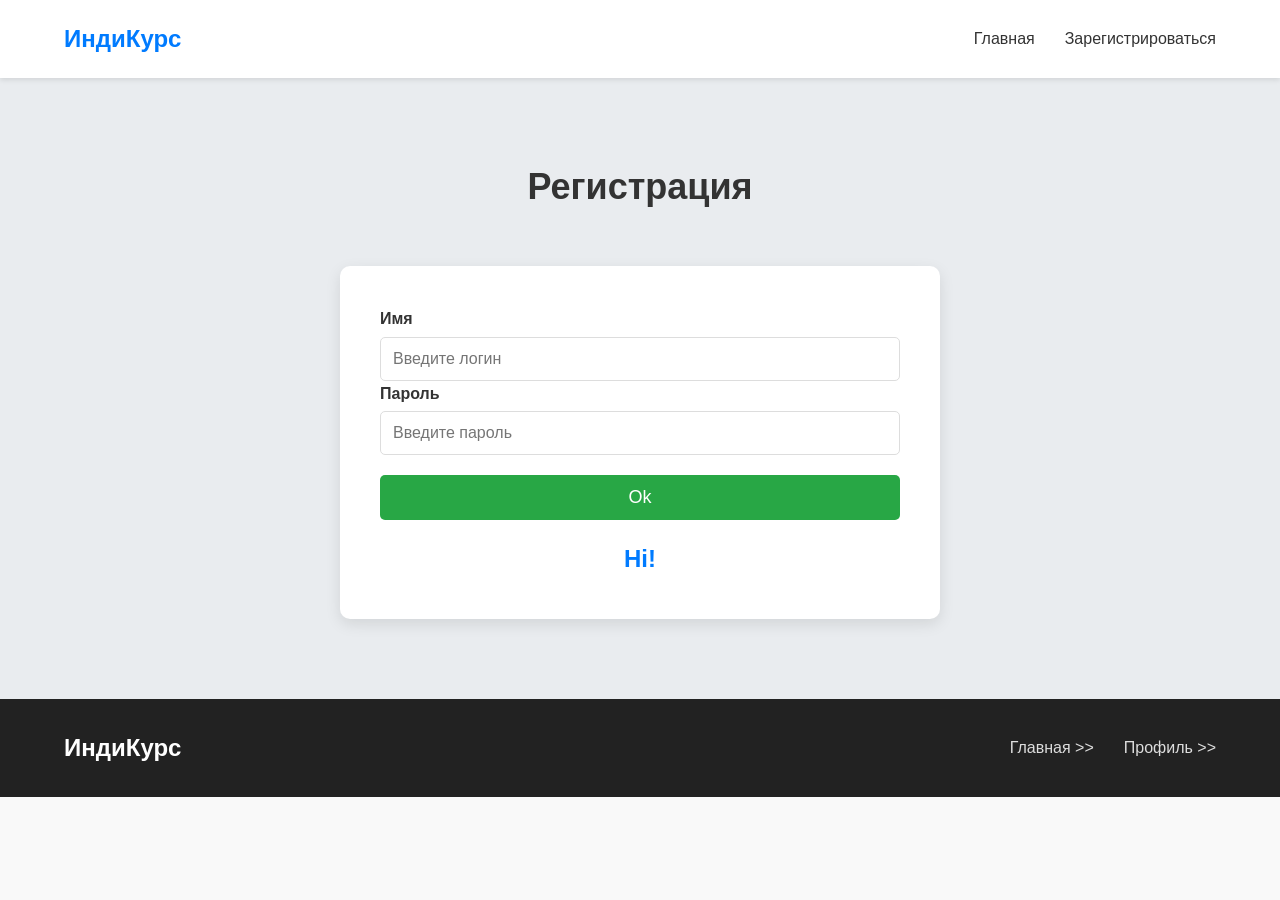
<file: сайт/2/registr.html>
<!DOCTYPE html>
<html lang="ru">
<head>
    <!-- Указываем кодировку символов -->
    <meta charset="UTF-8">
    <!-- Настройка отображения на мобильных устройствах -->
    <meta name="viewport" content="width=device-width, initial-scale=1.0">
    <!-- Заголовок страницы, отображается во вкладке браузера -->
     <link rel="stylesheet" href="styles.css">
    <title>Курс: Индивидуальная тема</title>
    <style>

    </style>
</head>
<body>

    <!-- ========== ШАПКА / МЕНЮ (ПЛАВАЮЩЕЕ) ========== -->
    <header>
        <div class="container">
            <div class="logo">ИндиКурс</div>
            <nav>
                <ul>
                    <li><a href="#home">Главная</a></li>
                    <li><a href="#registr">Зарегистрироваться</a></li>
                </ul>
            </nav>
        </div>
    </header>

   
 <section id="registr" style="background-color: #e9ecef;">
        <div class="container" style="display: block;">
            <h2>Регистрация</h2>
            <div class="form-container">
                <form id="Regint-form">
                
                    <div class="form-group">
                        <label for="name">Имя</label>
                        <input type="text" id="username"  placeholder="Введите логин" required>

                        <label for="Pas">Пароль</label>
                        <input type="text" id="password"  placeholder="Введите пароль" required>
                    </div>
                    
                    <button type="submit" class="submit-btn">Ok</button>
                   

                </form>
                
                    <h1 id ="welcom-mess" style="margin-top: 20px; font-size: 24px; font-weight: bold; text-align: center; color: #007bff;">
                        Hi!
                    </h1>
            </div>
        </div>
    </section>
   
    
    <!-- ========== ФУТЕР (точно такое же меню) ========== -->
    <footer>
        <div class="container">
            <div class="logo">ИндиКурс</div>
            <nav>
                <ul>
                    <li><a href="../index.html">Главная >></a></li>      
                    <li><a href="../3/profil.html">Профиль >></a></li>  
                </ul>
            </nav>
        </div>
    </footer>

    <script src="reg_main.js"></script>
</body>
</html>
</file>
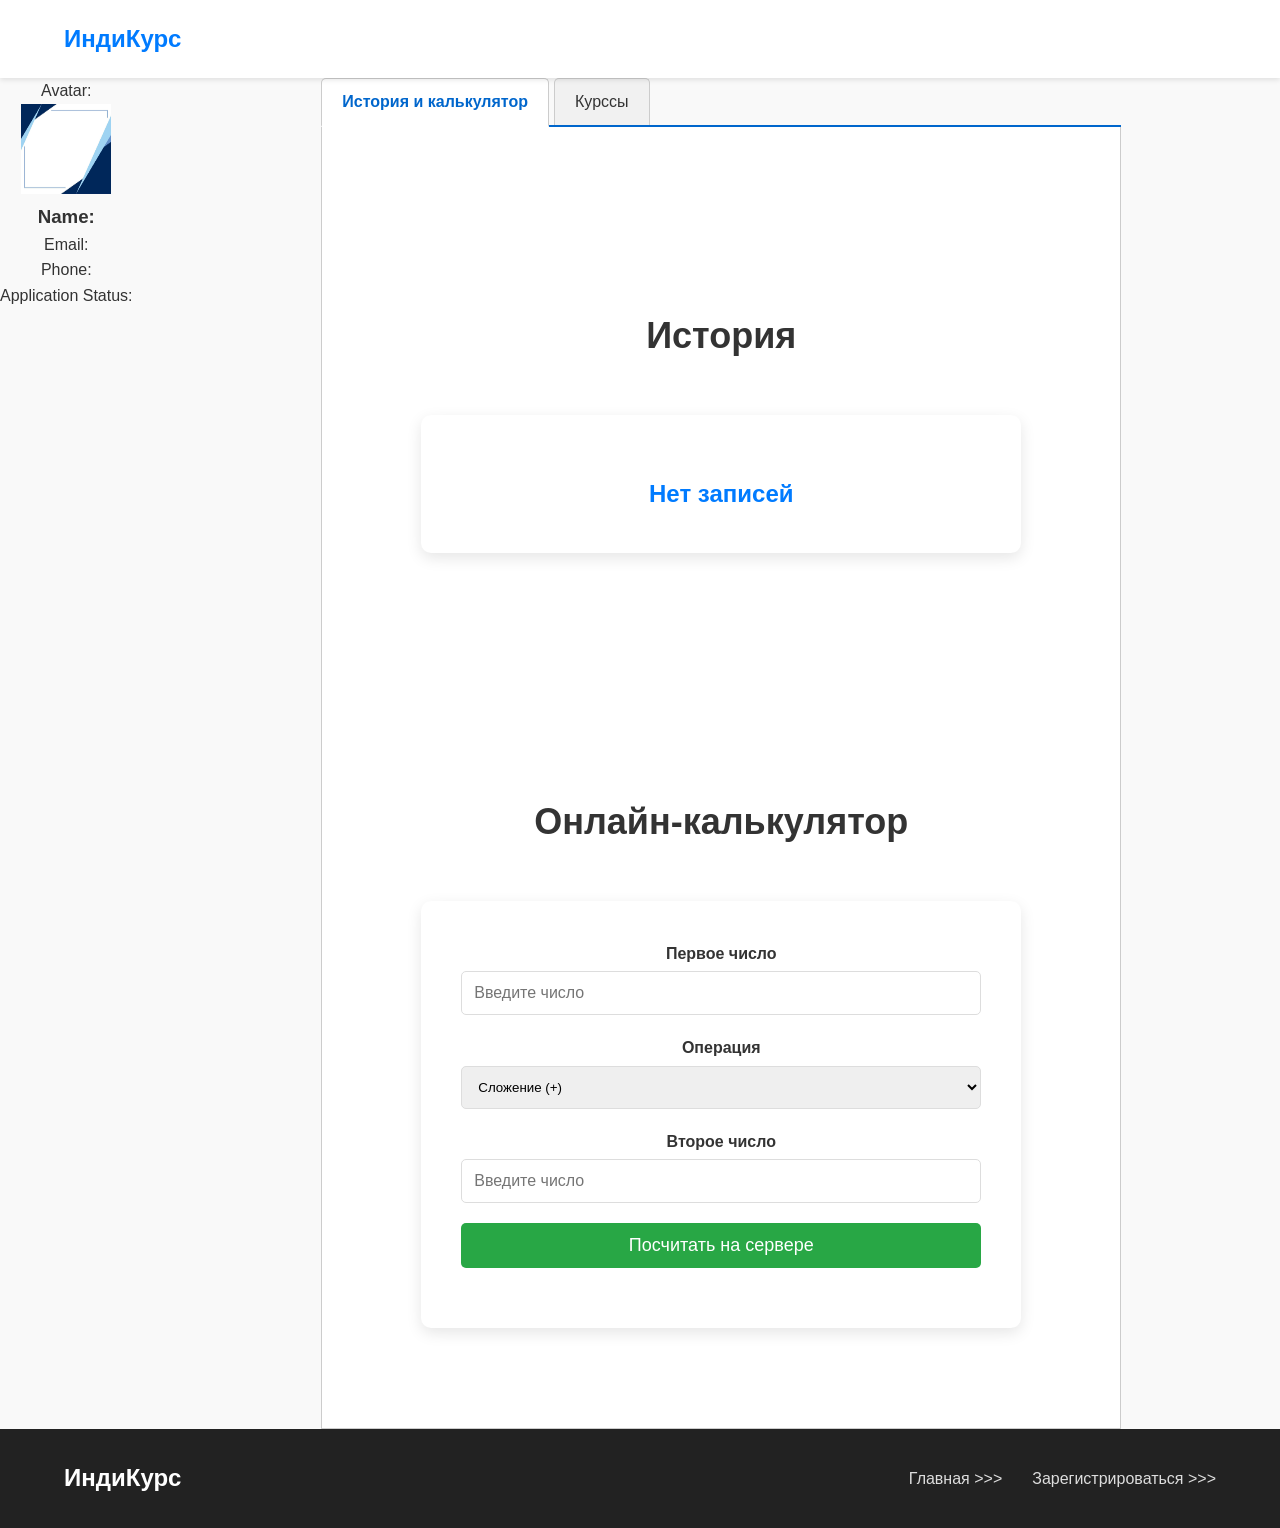
<file: сайт/3/profil.html>
<!DOCTYPE html>
<html lang="ru">
<head>
    <!-- Указываем кодировку символов -->
    <meta charset="UTF-8">
    <!-- Настройка отображения на мобильных устройствах -->
    <meta name="viewport" content="width=device-width, initial-scale=1.0">
    <!-- Заголовок страницы, отображается во вкладке браузера -->
     <link rel="stylesheet" href="styles.css">
    <title>Курс: Индивидуальная тема</title>
    <style>

    </style>
</head>
<body>

    <!-- ========== ШАПКА / МЕНЮ (ПЛАВАЮЩЕЕ) ========== -->
    <header>
        <div class="container">
            <div class="logo">ИндиКурс</div>
            
        </div>
    </header>

    <!-- ========== ОСНОВНОЙ КОНТЕНТ ========== -->
     <div class="row" style="text-align: center">
                <div >
                    <div>Avatar:</div>
                    <div class="image_avatar">
                        <image src="avat/cfd234fb73c2913b458c5d811b81640d.jpg" mode="not" width="90" height="90"></image>
                    </div>
                    
                    <h3>Name:</h3>
                    <div id="name"></div>
                    <p>Email:</p>
                    <div id="email"></div>
                    <p>Phone:</p>
                    <div id="phone"></div>
                    <p>Application Status:</p>
                    <div id="applicationStatu"></div>
                </div>
    <div class="tabs" style="  width: 70%; height: 70%;">
        <!-- Навигация по вкладкам -->
        <ul class="tabs-nav">
            <li><a href="#tab1" class="tab-link active">История и калькулятор</a></li>
            <li><a href="#tab2" class="tab-link">Курссы</a></li>
            
        </ul>

        <!-- Содержимое вкладок -->
        <div class="tabs-content">
            <div id="tab1" class="tab-pane active">
                <section id="advantages">
        <div class="container" style="display: block;">
            <!-- Ряд из карточек, flex расставит их по центру -->
            
                
                <div  style="  width: auto; height: auto;">
                     <section id="history" style="background-color: #fff;">
                        <div class="container" style="display: block;">
                            <h2>‌История</h2>
                            <div class="form-container">

                            <div id="Calc-history" style="margin-top: 20px; font-size: 24px; font-weight: bold; text-align: center; color: #007bff;">
                                Нет записей
                            </div>
                            </div>
                        </div>
                    </section>
                    
                    
                    
                </div>
                
            </div>
    </section>
<section id="calculator" style="background-color: #fff;">
        <div class="container" style="display: block;">
            <h2>Онлайн-калькулятор</h2>
            <div class="form-container">
                <form id="calc-form">
                    <div class="form-group">
                        <label for="num1">Первое число</label>
                        <input type="number" id="num1" placeholder="Введите число" required>
                    </div>
                    
                    <div class="form-group">
                        <label for="operation">Операция</label>
                        <select id="operation" style="width: 100%; padding: 12px; border: 1px solid #ddd; border-radius: 5px;">
                            <option value="+">Сложение (+)</option>
                            <option value="-">Вычитание (-)</option>
                            <option value="*">Умножение (*)</option>
                            <option value="/">Деление (/)</option>
                            <option value="?=">Равно (?=)</option>
                            <option value="%">Ост от деление (%)</option>
                        </select>
                    </div>

                    <div class="form-group">
                        <label for="num2">Второе число</label>
                        <input type="number" id="num2" placeholder="Введите число" required>
                    </div>

                    <button type="submit" class="submit-btn">Посчитать на сервере</button>
                </form>
                
                <div id="calc-result" style="margin-top: 20px; font-size: 24px; font-weight: bold; text-align: center; color: #007bff;">
                    </div>
            </div>
        </div>
    </section>
            </div>
            <div id="tab2" class="tab-pane">
                <h3>Курс:</h3>
                <h4 id="coursName">_________________</h4>
                <h3>Статус курса</h3>
                <h4 id="coursStat">_________________</h4>
                <div id="btn"></div>
        


            </div>
            
        </div>
    </div>
    </div>
    
    <!-- ========== ФУТЕР (точно такое же меню) ========== -->
    <footer>
        <div class="container">
            <div class="logo">ИндиКурс</div>
            <nav>
                <ul>
                    <li><a href="../index.html">Главная >>></a></li>
                    <li><a href="../2/registr.html">Зарегистрироваться >>></a></li>   
                </ul>
            </nav>
        </div>
    </footer>

    <script src="main.js"></script>
</body>
</html>
</file>
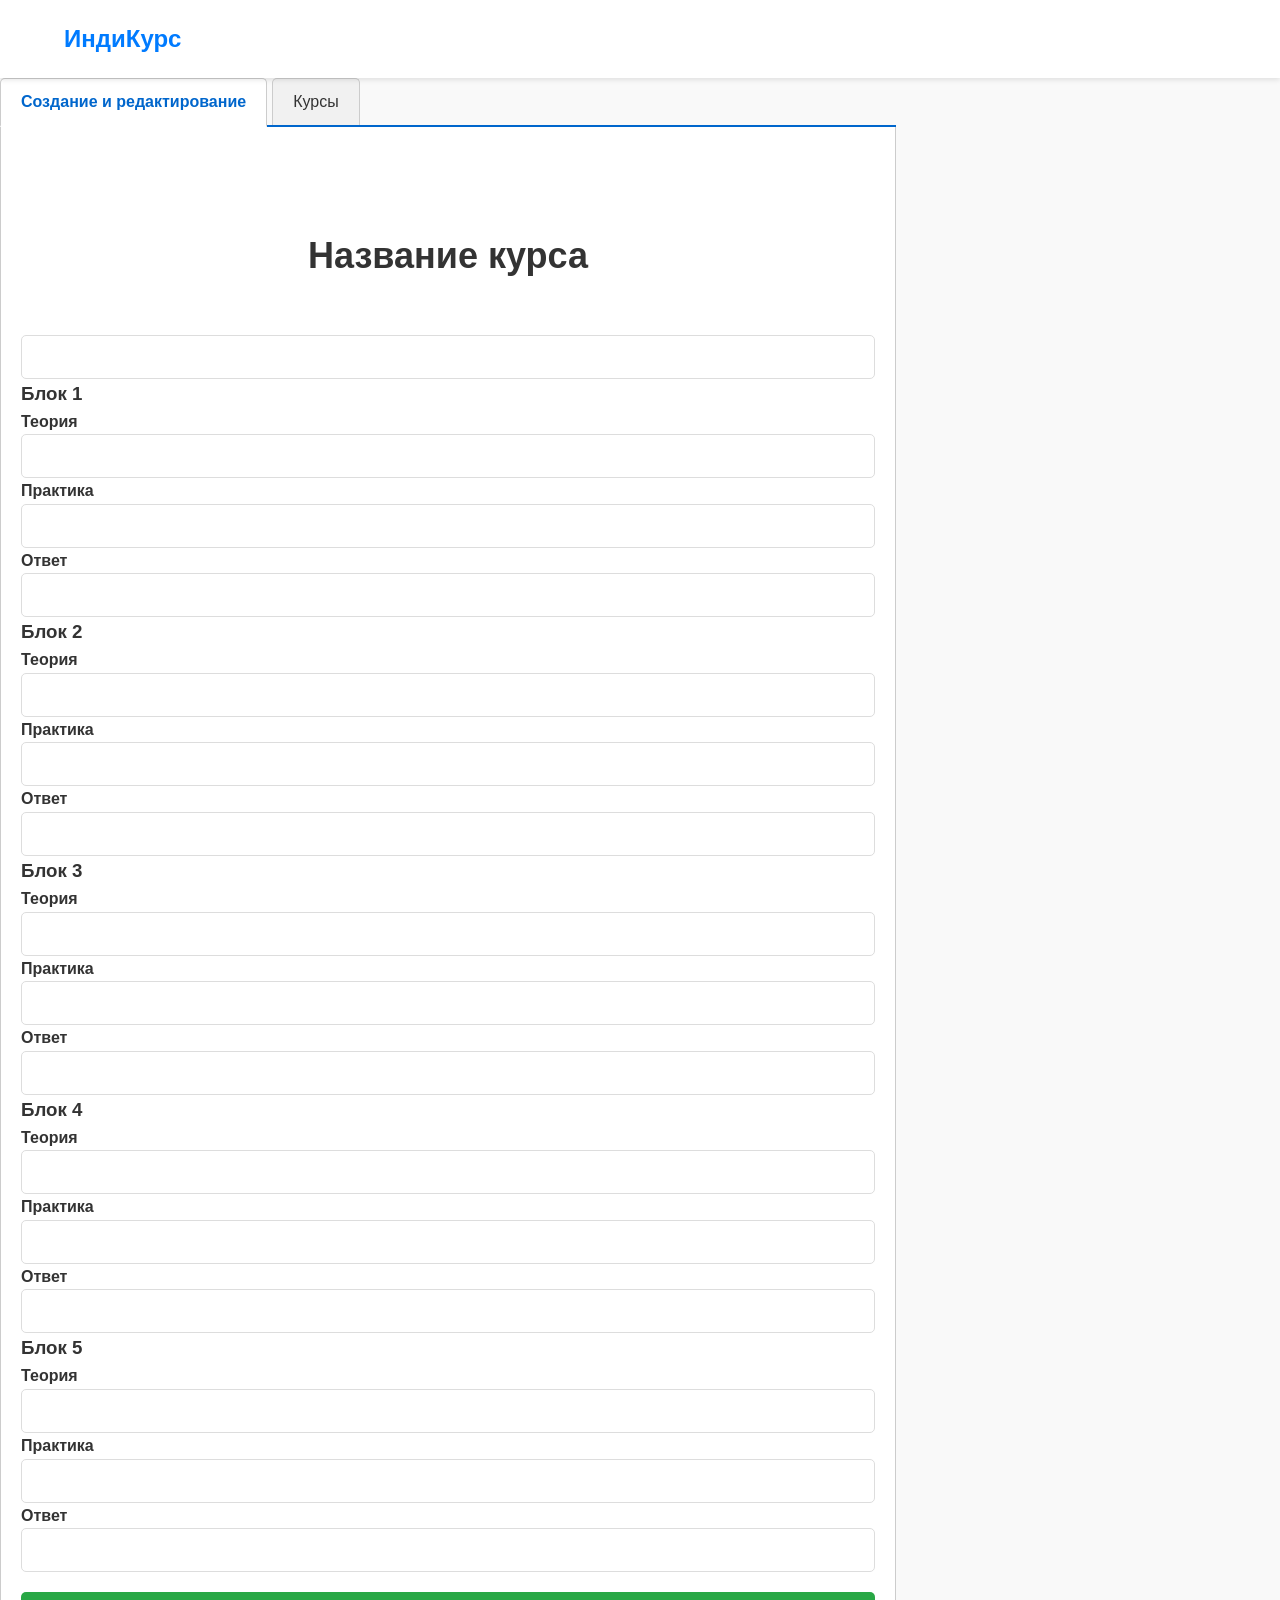
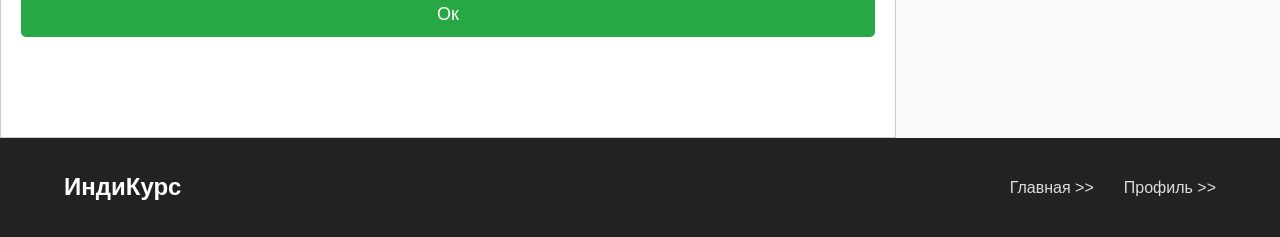
<file: сайт/admin/admin.html>
<!DOCTYPE html>
<html lang="ru">
<head>
    <meta charset="UTF-8">
    <meta name="viewport" content="width=device-width, initial-scale=1.0">
    <link rel="stylesheet" href="styles.css">
    <title>Курс: Индивидуальная тема</title>
</head>
<body>

    <!-- ========== ШАПКА / МЕНЮ (ПЛАВАЮЩЕЕ) ========== -->
    <header>
        <div class="container">
            <div class="logo">ИндиКурс</div>
        </div>
    </header>

    <div class="tabs" style="width: 70%; height: 70%;">
        <!-- Навигация по вкладкам -->
        <ul class="tabs-nav">
            <li><a href="#tab1" class="tab-link active">Создание и редактирование</a></li>
            <li><a href="#tab2" class="tab-link">Курсы</a></li>
        </ul>

        <!-- Контент вкладок -->
        <div class="tabs-content">
            <!-- Вкладка 1: Создание -->
            <div id="tab1" class="tab-pane active">
                <section id="diRSE">
                    <form id="courseForm">
                        <h2>Название курса</h2>
                        <input type="text" id="name" name="name" required>

                        <h3>Блок 1</h3>
                        <h4>Теория</h4>
                        <input type="text" id="t1" name="t1">
                        <h4>Практика</h4> 
                        <input type="text" id="p1" name="p1">
                        <h4>Ответ</h4> 
                        <input type="text" id="otv1" name="otv1">

                        <h3>Блок 2</h3>
                        <h4>Теория</h4>
                        <input type="text" id="t2" name="t2">
                        <h4>Практика</h4> 
                        <input type="text" id="p2" name="p2">
                        <h4>Ответ</h4> 
                        <input type="text" id="otv2" name="otv2">

                        <h3>Блок 3</h3>
                        <h4>Теория</h4>
                        <input type="text" id="t3" name="t3">
                        <h4>Практика</h4> 
                        <input type="text" id="p3" name="p3">
                        <h4>Ответ</h4> 
                        <input type="text" id="otv3" name="otv3">

                        <h3>Блок 4</h3>
                        <h4>Теория</h4>
                        <input type="text" id="t4" name="t4">
                        <h4>Практика</h4> 
                        <input type="text" id="p4" name="p4">
                        <h4>Ответ</h4> 
                        <input type="text" id="otv4" name="otv4">

                        <h3>Блок 5</h3>
                        <h4>Теория</h4>
                        <input type="text" id="t5" name="t5">
                        <h4>Практика</h4> 
                        <input type="text" id="p5" name="p5">
                        <h4>Ответ</h4> 
                        <input type="text" id="otv5" name="otv5">

                        <button type="submit" class="submit-btn" style="margin-top: 20px;">Ок</button>   
                    </form>
                </section>
            </div>

            <!-- Вкладка 2: Статусы -->
            <div id="tab2" class="tab-pane">
                <div class="container" style="display: block;">
                    <div class="row">
                        <div style="width: 60%; height: auto;">
                            <section id="history" style="background-color: #fff; padding: 20px;">
                                <h2>Статусы</h2>
                                <div class="form-container">
                                    <div id="Calc-history" style="margin-top: 20px; font-size: 24px; font-weight: bold; text-align: center; color: #007bff;">
                                        Нет записей
                                    </div>
                                </div>
                            </section>
                        </div>
                    </div>
                </div>
            </div>
        </div>
    </div>

    <!-- ========== ФУТЕР ========== -->
    <footer>
        <div class="container">
            <div class="logo">ИндиКурс</div>
            <nav>
                <ul>
                    <li><a href="../index.html">Главная >></a></li>      
                    <li><a href="../3/profil.html">Профиль >></a></li>  
                </ul>
            </nav>
        </div>
    </footer>

    <script src="admin_main.js"></script>
</body>
</html>
</file>
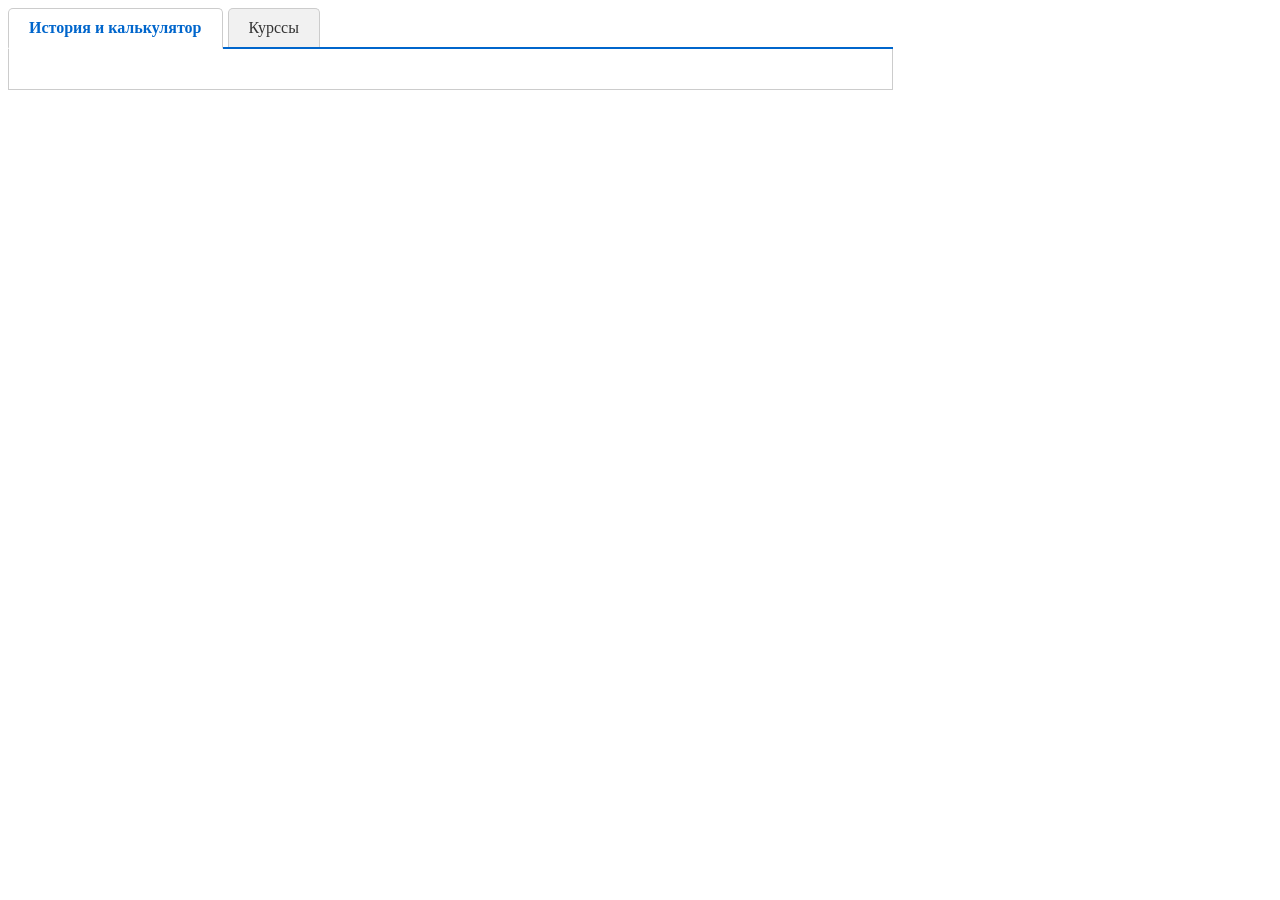
<file: сайт/test/test.html>
<!DOCTYPE html>
<html>
<head>
    <title>Боковое меню</title>
    <link rel="stylesheet" type="text/css" href="test.css">
</head>
<body>
    <div class="tabs" style="  width: 70%; height: 70%;">
        <!-- Навигация по вкладкам -->
        <ul class="tabs-nav">
            <li><a href="#tab1" class="tab-link active">История и калькулятор</a></li>
            <li><a href="#tab2" class="tab-link">Курссы</a></li>
            
        </ul>
     <!-- Боковое меню -->
   <div class="tabs-content">
            <div id="tab1" class="tab-pane active">
              
        
            </div>
            <div id="tab2" class="tab-pane">
                <h3>Курс:</h3>
                <h4 id="coursName">_________________</h4>
                <h3>Статус курса</h3>
                <h4 id="coursStat">_________________</h4>
                <div id="btn"></div>
        


            </div>
            
    </div>
    </div>
</body>
<script src="test.js"></script>
</html>
</file>
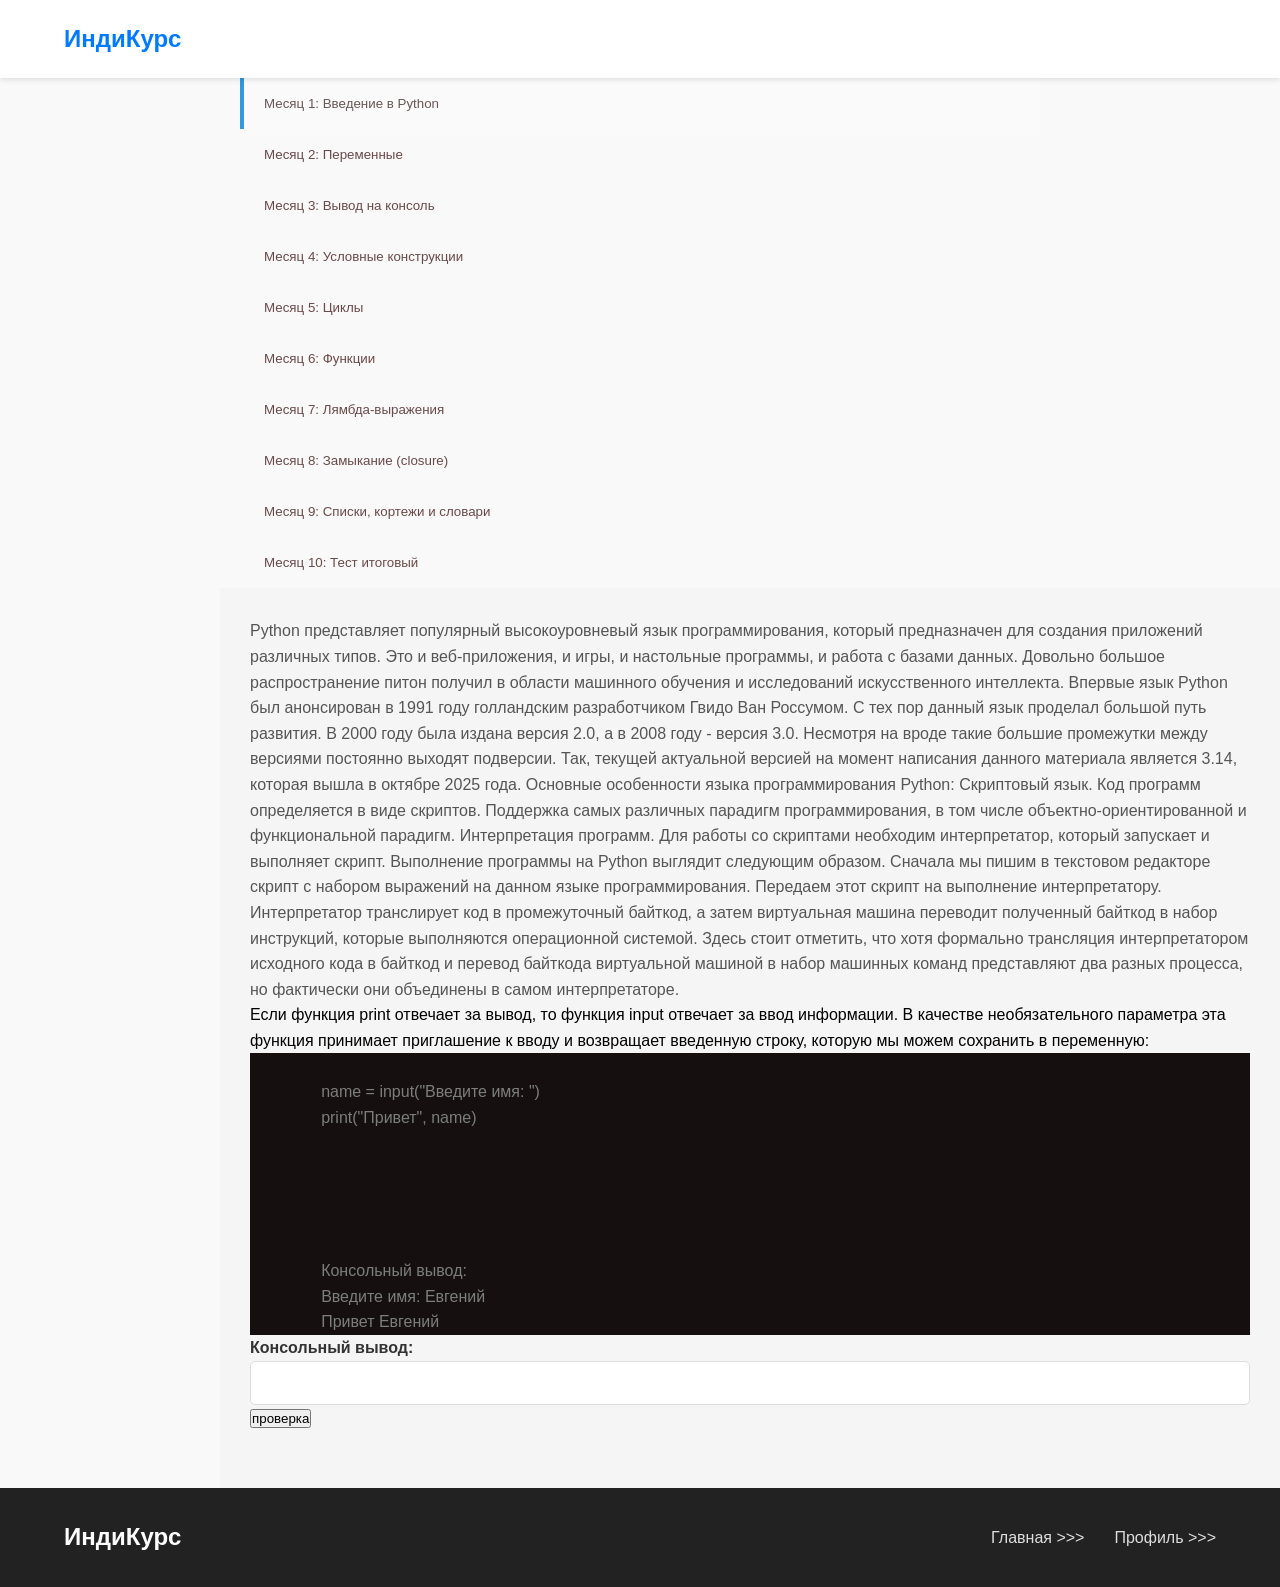
<file: сайт/3/Cours/cours1/cours1.html>
<!DOCTYPE html>
<html lang="ru">
<head>
    <!-- Указываем кодировку символов -->
    <meta charset="UTF-8">
    <!-- Настройка отображения на мобильных устройствах -->
    <meta name="viewport" content="width=device-width, initial-scale=1.0">
    <!-- Заголовок страницы, отображается во вкладке браузера -->
     <link rel="stylesheet" href="styles.css">
    <title>Курс: Индивидуальная тема</title>
    <style>

    </style>
</head>
<body>

    <!-- ========== ШАПКА / МЕНЮ (ПЛАВАЮЩЕЕ) ========== -->
    <header>
        <div class="container">
            <div class="logo">ИндиКурс</div>
            
        </div>
    </header>
     <!-- Боковое меню -->
    <div class="sidebar">
        <div class="tabs">
            <button class="tab-btn active" data-tab="tab1">Месяц 1: Введение в Python</button>
            <button class="tab-btn" data-tab="tab2">Месяц 2: Переменные</button>
            <button class="tab-btn" data-tab="tab3">Месяц 3: Вывод на консоль</button>
            <button class="tab-btn" data-tab="tab4">Месяц 4: Условные конструкции </button>

            <button class="tab-btn" data-tab="tab5">Месяц 5: Циклы</button>
            <button class="tab-btn" data-tab="tab6">Месяц 6: Функции</button>
            <button class="tab-btn" data-tab="tab7">Месяц 7: Лямбда-выражения</button>

            <button class="tab-btn" data-tab="tab8">Месяц 8: Замыкание (closure)</button>
            <button class="tab-btn" data-tab="tab9">Месяц 9: Списки, кортежи и словари</button>
            <button class="tab-btn" data-tab="tab10">Месяц 10: Тест итоговый</button>
        </div>
    </div>

    




    <!-- Основной контент -->
    <div class="main-content">
        <div id="tab1" class="tab-pane active">


            <p>
                Python представляет популярный высокоуровневый язык программирования, который предназначен для создания приложений различных типов. Это и веб-приложения, и игры, и настольные программы, и работа с базами данных. Довольно большое распространение питон получил в области машинного обучения и исследований искусственного интеллекта.

Впервые язык Python был анонсирован в 1991 году голландским разработчиком Гвидо Ван Россумом. С тех пор данный язык проделал большой путь развития. В 2000 году была издана версия 2.0, а в 2008 году - версия 3.0. Несмотря на вроде такие большие промежутки между версиями постоянно выходят подверсии. Так, текущей актуальной версией на момент написания данного материала является 3.14, которая вышла в октябре 2025 года.

Основные особенности языка программирования Python:

Скриптовый язык. Код программ определяется в виде скриптов.

Поддержка самых различных парадигм программирования, в том числе объектно-ориентированной и функциональной парадигм.

Интерпретация программ. Для работы со скриптами необходим интерпретатор, который запускает и выполняет скрипт.

Выполнение программы на Python выглядит следующим образом. Сначала мы пишим в текстовом редакторе скрипт с набором выражений на данном языке программирования. Передаем этот скрипт на выполнение интерпретатору. Интерпретатор транслирует код в промежуточный байткод, а затем виртуальная машина переводит полученный байткод в набор инструкций, которые выполняются операционной системой.

Здесь стоит отметить, что хотя формально трансляция интерпретатором исходного кода в байткод и перевод байткода виртуальной машиной в набор машинных команд представляют два разных процесса, но фактически они объединены в самом интерпретаторе.
            </p>

            <p></p>
            <p  style="color: black;">                Если функция print отвечает за вывод, то функция input отвечает за ввод информации. В качестве необязательного параметра эта функция принимает приглашение к вводу и возвращает введенную строку, которую мы можем сохранить в переменную:
</p>

<pre style="background-color: rgb(21, 15, 15); color: #7c7e79;">

                name = input("Введите имя: ")
                print("Привет", name)





                Консольный вывод:
                Введите имя: Евгений
                Привет Евгений
</pre>
                
            
    <h4>Консольный вывод:</h4>
    <input type="text"  id="test1">
    <button id="chek">проверка</button>
        </div>

        <div id="tab2" class="tab-pane">
            
            <h2>Переменные</h2> 
            <p style="color: black;">
                Переменные предназначены для хранения данных. Название переменной в Python должно начинаться с алфавитного символа или со знака подчеркивания и может содержать алфавитно-цифровые символы и знак подчеркивания. И кроме того, название переменной не должно совпадать с названием ключевых слов языка Python. Ключевых слов не так много, их легко запомнить:
            </p>

<pre>
        False      await      else       import     pass
        None       break      except     in         raise
        True       class      finally    is         return
        and        continue   for        lambda     try
        as         def        from       nonlocal   while
        assert     del        global     not        with
        async      elif       if         or         yield
</pre>

Например, создадим переменную:


<pre>
    name = "Tom"
</pre>


Здесь определена переменная name, которая хранит строку "Tom".

В пайтоне применяется два типа наименования переменных: camel case и underscore notation.

Camel case подразумевает, что каждое новое подслово в наименовании переменной начинается с большой буквы. Например:

<pre>
    userName = "Tom"
</pre>

Underscore notation подразумевает, что подслова в наименовании переменной разделяются знаком подчеркивания. Например:

<pre>
    user_name = "Tom"
</pre>
И также надо учитывать регистрозависимость, поэтому переменные name и Name будут представлять разные объекты.

<pre>
    # две разные переменные
    name = "Tom"
    Name = "Tom"  
</pre>

Определив переменную, мы можем использовать в программе. Например, попытаться вывести ее содержимое на консоль с помощью встроенной функции print:

<pre>
name = "Tom"  # определение переменной name
print(name)   # вывод значения переменной name на консоль
</pre>
        

            <h2></h2>
            
                <h2>Типы данных</h2>
Переменная хранит данные одного из типов данных. В Python существует множество различных типов данных. В данном случае рассмотрим только самые базовые типы: bool, int, float, complex и str.

Логические значения
Тип bool представляет два логических значения: True (верно, истина) или False (неверно, ложь). Значение True служит для того, чтобы показать, что что-то истинно. Тогда как значение False, наоборот, показывает, что что-то ложно. Пример переменных данного типа:

<pre>
    isMarried = False
print(isMarried)    # False
 
isAlive = True
print(isAlive)      # True

</pre>

<h3>Целые числа</h3>
Тип int представляет целое число, например, 1, 4, 8, 50. Пример

<pre>
    age = 21
    print("Возраст:", age)    # Возраст: 21
    
    count = 15
    print("Количество:", count) # Количество: 15
</pre>

По умолчанию стандартные числа расцениваются как числа в десятичной системе. Но Python также поддерживает числа в двоичной, восьмеричной и шестнадцатеричной системах.

Для указания, что число представляет двоичную систему, перед числом ставится префикс 0b:

<pre>
    a = 0b11
    b = 0b1011
    c = 0b100001
    print(a)    # 3 в десятичной системе
    print(b)    # 11 в десятичной системе
    print(c)    # 33 в десятичной системе
</pre>

Для указания, что число представляет восьмеричную систему, перед числом ставится префикс 0o:

<pre>
    a = 0o7
    b = 0o11
    c = 0o17
    print(a)    # 7 в десятичной системе
    print(b)    # 9 в десятичной системе
    print(c)    # 15 в десятичной системе
</pre>

Для указания, что число представляет шестнадцатеричную систему, перед числом ставится префикс 0x:

<pre>
    a = 0x0A
    b = 0xFF
    c = 0xA1
    print(a)    # 10 в десятичной системе
    print(b)    # 255 в десятичной системе
    print(c)    # 161 в десятичной системе 
</pre>

Стоит отметить, что в какой-бы системе мы не передали число в функцию print для вывода на консоль, оно по умолчанию будет выводиться в десятичной системе.

<h3>Дробные числа</h3>
Тип float представляет число с плавающей точкой, например, 1.2 или 34.76. В качесте разделителя целой и дробной частей используется точка.

<pre>
    height = 1.68
    pi = 3.14
    weight = 68.
    print(height)   # 1.68
    print(pi)       # 3.14
    print(weight)   # 68.0
</pre>

<h3>Число с плавающей точкой можно определять в экспоненциальной записи:</h3>


<pre>
    x = 3.9e3
    print(x)  # 3900.0
    
    x = 3.9e-3
    print(x)  # 0.0039
</pre>

Число float может иметь только 18 значимых символов. Так, в данном случае используются только два символа - 3.9. И если число слишком велико или слишком мало, то мы можем записывать число в подобной нотации, используя экспоненту. Число после экспоненты указывает степень числа 10, на которое надо умножить основное число - 3.9.

Комплексные числа
Тип complex представляет комплексные числа в формате вещественная_часть+мнимая_частьj - после мнимой части указывается суффикс j

<pre>
    complexNumber = 1+2j
    print(complexNumber)   # (1+2j)
</pre>

<h3>Строки</h3>
Тип str представляет строки. Строка представляет последовательность символов, заключенную в одинарные или двойные кавычки, например "hello" и 'hello'. В Python 3.x строки представляют набор символов в кодировке Unicode

<pre>
   message = "Hello World!"
    print(message)  # Hello World!
 
    name = 'Tom'
    print(name)  # Tom 
</pre>

При этом, если строка имеет много символов, ее можно разбить на части и эти части разместить на разных строках кода. В этом случае вся строка заключается в круглые скобки, а ее отдельные части - в кавычки:

<pre>
    text = ("Laudate omnes gentes laudate "
        "Magnificat in secula ")
    print(text)
</pre>

Если же мы хотим определить многострочный текст, то такой текст заключается в тройные двойные или одинарные кавычки:

<pre>
    '''
    Это комментарий
    '''
    text = '''Laudate omnes gentes laudate
    Magnificat in secula
    Et anima mea laudate
    Magnificat in secula 
    '''
    print(text)    
</pre>

При использовани тройных одинарных кавычек не стоит путать их с комментариями: если текст в тройных одинарных кавычках присваивается переменной, то это строка, а не комментарий.

Управляющие последовательности в строке
Строка может содержать ряд специальных символов - управляющих последовательностей. Некоторые из них:
<pre>
    \\: позволяет добавить внутрь строки слеш

    \': позволяет добавить внутрь строки одинарную кавычку

    \": позволяет добавить внутрь строки двойную кавычку

    \n: осуществляет переход на новую строку

    \t: добавляет табуляцию (4 отступа)
</pre>


Применим несколько последовательностей:

<pre>
    text = "Message:\n\"Hello World\""
    print(text)
    Консольный вывод программы:

    Message:
    "Hello World"
</pre>

Хотя подобные последовательности могут нам помочь в некоторых делах, например, поместить в строку кавычку, сделать табуляцию, перенос на другую строку. Но они также могут и мешать. Например:

<pre>
    path = "C:\python\name.txt"
    print(path)    
</pre>

Здесь переменная path содержит некоторый путь к файлу. Однако внутри строки встречаются символы "\n", которые будут интерпретированы как управляющая последовательность. Так, мы получим следующий консольный вывод:
<pre>
    C:\python
    ame.txt  
</pre>

Чтобы избежать подобной ситуации, перед строкой ставится символ r

<pre>
    path = r"C:\python\name.txt"
    print(path)
</pre>

Вставка значений в строку
Python позволяет встравивать в строку значения других переменных. Для этого внутри строки переменные размещаются в фигурных скобках {}, а перед всей строкой ставится символ f:

<pre>
    userName = "Tom"
    userAge = 37
    user = f"name: {userName}  age: {userAge}"
    print(user)   # name: Tom  age: 37
</pre>

В данном случае на место {userName} будет вставляться значение переменной userName. Аналогично на вместо {userAge} будет вставляться значение переменной userAge.

<h3>Динамическая типизация</h3>
Python является языком с динамической типизацией. А это значит, что переменная не привязана жестко к определенному типу.

Тип переменной определяется исходя из значения, которое ей присвоено. Так, при присвоении строки в двойных или одинарных кавычках переменная имеет тип str. При присвоении целого числа Python автоматически определяет тип переменной как int. Чтобы определить переменную как объект float, ей присваивается дробное число, в котором разделителем целой и дробной части является точка.

При этом в процессе работы программы мы можем изменить тип переменной, присвоив ей значение другого типа:

<pre>
    userId = "abc"  # тип str
    print(userId)
    
    userId = 234  # тип int
    print(userId) 
</pre>

С помощью встроенной функции type() динамически можно узнать текущий тип переменной:

<pre>
    userId = "abc"      # тип str
    print(type(userId)) # <class 'str'>
    
    userId = 234        # тип int
    print(type(userId)) # <class 'int'>   
</pre>

            
        </div>

        <div id="tab3" class="tab-pane">
            
               <h2>Вывод на консоль</h2> 
Для вывода информации на консоль предназначена встроенная функция print(). При вызове этой функции ей в скобках передается выводимое значение:

<pre>
    print("Hello METANIT.COM")   
</pre>

Данный код выведет нам на консоль строку "Hello METANIT.COM".

Отличительной особенностью этой функции является то, что по умолчанию она выводит значение на отдельной строке. Например:

<pre>
    print("Hello World")
    print("Hello METANIT.COM")
    print("Hello Python")
    
</pre>
Здесь три вызова функции print() выводят некоторое сообщение. Причем при выводе на консоль каждое сообщение будет размещаться на отдельной строке:
<pre>
    Hello World
    Hello METANIT.COM
    Hello Python  
</pre>
  
Такое поведение не всегда удобно. Например, мы хотим, чтобы все значения выводились на одной строке. Для этого нам надо настроить поведение функции с помощью параметра end. Этот параметр задает символы, которые добавляются в конце к выводимой строке и . При применении параметра end вызов функции print() выглядит следующим образом:


print(значение, end = конечные_символы)
По умолчанию end равен символу "\n", который задает перевод на следующую строку. Собственно поэтому функция print по умолчанию выводит передаваемое ей значение на отдельной строке.

Теперь определим, чтобы функция не делала перевод на следующую строку, а выводила значение на той же строке:

<pre>
    print("Hello World", end=" ")
    print("Hello METANIT.COM", end=" ")
    print("Hello Python")
</pre>

То есть теперь выводимые значения будут разделяться пробелом:

Hello World Hello METANIT.COM Hello Python
Причем это может быть не один символ, а набор символов:

<pre>
    print("Hello World", end=" and ")
    print("Hello METANIT.COM", end=" and ")
    print("Hello Python")  
</pre>

В данном случае выводимые сообщения будут отделяться символами " and ":

Hello World and Hello METANIT.COM and Hello Python
<h3>Консольный ввод</h3>
Наряду с выводом на консоль мы можем получать ввод пользователя с консоли, получать вводимые данные. Для этого в Python определена функция input(). В эту функцию передается приглашение к вводу. А результат ввода мы можем сохранить в переменную. Например, определим код для ввода пользователем имени:

<pre>
    name = input("Введите свое имя: ")
    print(f"Ваше имя: {name}")
</pre>

В данном случае в функцию input() передается приглашение к вводу в виде строки "Введите свое имя: ". Результат функции - результат ввода пользователя передается в переменную name. Затем мы можем вывести значение этой переменной на консоль с помощью функции print(). Пример работы кода:
<pre>
    Введите свое имя: Eugene
    Ваше имя: Eugene
</pre>

Еще пример с вводом нескольких значений:

<pre>
    name = input("Your name: ")
    age = input("Your age: ")
    print(f"Name: {name}  Age: {age}")
    Пример работы программы:

    Your name: Tom
    Your age: 37
    Name: Tom  Age: 37   
</pre>

Стоит учитывать, что все введенные значения рассматриваются как значения типа str, то есть строки. И даже если мы вводим число, как в втором случае в коде выше, то Python все равно будет рассматривать введенное значение как строку, а не как число.
            
        </div>
        <div id="tab4" class="tab-pane">
            <h3>Условные конструкции используют условные выражения и в зависимости от их значения направляют выполнение программы по одному из путей. Одна из таких конструкций - это конструкция if. Она имеет следующее формальное определение:</h3>

<pre>
    if логическое_выражение:
        инструкции
    [elif логическое выражение:
        инструкции]
    [else: 
        инструкции]   
</pre>

В самом простом виде после ключевого слова if идет логическое выражение. И если это логическое выражение возвращает True, то выполняется последующий блок инструкций, каждая из которых должна начинаться с новой строки и должна иметь отступы от начала выражения if (отступ желательно делать в 4 пробела или то количество пробелов, которое кратно 4):

<pre>
    language = "english"
    if language == "english":
        print("Hello")
    print("End")
</pre>

Поскольку в данном случае значение переменной language равно "english", то будет выполняться блок if, который содержит только одну инструкцию - print("Hello"). В итоге консоль выведет следующие строки:
<pre>
    Hello
    End  
</pre>

Обратите внимание в коде на последнюю строку, которая выводит сообщение "End". Она не имеет отступов от начала строки, поэтому она не принадлежит к блоку if и будет выполняться в любом случае, даже если выражение в конструкции if возвратит False.

Но если бы мы поставили бы отступы, то она также принадлежала бы к конструкции if:

<pre>
language = "english"
if language == "english":
    print("Hello")
    print("End")
</pre>

<h3>Блок else</h3>
Если вдруг нам надо определить альтернативное решение на тот случай, если выражение в if возвратит False, то мы можем использовать блок else:

<pre>
    language = "russian"
    if language == "english":
        print("Hello")
    else:
        print("Привет")
    print("End")    
</pre>

Если выражение language == "english" возвращает True, то выполняется блок if, иначе выполняется блок else. И поскольку в данном случае условие language == "english" возвращает False, то будут выполняться инструкция из блока else.

Причем инструкции блока else также должны имет отступы от начала строки. Например, в примере выше print("End") не имеет отступа, поэтому она не входит в блок else и будет выполнятьься вне зависимости, чему равно условие language == "english". То есть консоль нам выведет следующие строки:
<pre>
    Привет
    End    
</pre>

Блок else также может иметь несколько инструкций, которые должны иметь отступ от начала строки:

<pre>
    language = "russian"
    if language == "english":
        print("Hello")
        print("World")
    else:
        print("Привет")
        print("мир")    
</pre>

<h3>elif</h3>

Если необходимо ввести несколько альтернативных условий, то можно использовать дополнительные блоки elif, после которого идет блок инструкций.

<pre>
    language = "german"
    if language == "english":
        print("Hello")
        print("World")
    elif language == "german":
        print("Hallo")
        print("Welt")
    else:
        print("Привет")
        print("мир")    
</pre>

Сначала Python проверяет выражение if. Если оно равно True, то выполняются инструкции из блока if. Если это условие возвращает False, то Python проверяет выражение из elif.

Если выражение после elif равно True, то выполняются инструкции из блока elif. Но если оно равно False то выполняются инструкции из блока else

При необходимости можно определить несколько блоков elif для разных условий. Например:

<pre>
    language = "german"
    if language == "english":
        print("Hello")
    elif language == "german":
        print("Hallo")
    elif language == "french":
        print("Salut")
    else:
        print("Привет")   
</pre>

<h3>Вложенные конструкции if</h3>
Конструкция if в свою очередь сама может иметь вложенные конструкции if:

 <pre>
   language = "english"
    daytime = "morning"
    if language == "english":
        print("English")
        if daytime == "morning":
            print("Good morning")
        else:
            print("Good evening") 
 </pre>

Здесь конструкция if содержит вложенную конструкцию if/else. То есть если переменная language равна "english", тогда вложенная конструкция if/else дополнительно проверяет значение переменной daytime - равна ли она строке "morning" ли нет. И в данном случае мы получим следующий консольный вывод:

<pre>
   English
    Good morning 
</pre>

Стоит учитывать, что вложенные выражения if также должны начинаться с отступов, а инструкции во вложенных конструкциях также должны иметь отступы. Отступы, расставленные не должным образом, могут изменить логику программы. Так, предыдущий пример НЕ аналогичен следующему:

<pre>
    language = "english"
    daytime = "morning"
    if language == "english":
        print("English")
    if daytime == "morning":
        print("Good morning")
    else:
        print("Good evening")    
</pre>

Подобным образом можно размещать вложенные конструкции if/elif/else в блоках elif и else:

<pre>
    language = "russian"
    daytime = "morning"
    if language == "english":
        if daytime == "morning":
            print("Good morning")
        else:
            print("Good evening")
    else:
        if daytime == "morning":
            print("Доброе утро")
        else:
            print("Добрый вечер")    
</pre>

            
            
        </div>

        <div id="tab5" class="tab-pane">
            <h2>Циклы</h2>
                Циклы позволяют выполнять некоторое действие в зависимости от соблюдения некоторого условия. В языке Python есть следующие типы циклов:
<pre>    
    while

    for
</pre>
<h3>Цикл while</h3>
Цикл while проверяет истинность некоторого условия, и если условие истинно, то выполняет инструкции цикла. Он имеет следующее формальное определение:

<pre>
    while условное_выражение:
    инструкции    
</pre>

После ключевого слова while указывается условное выражение, и пока это выражение возвращает значение True, будет выполняться блок инструкций, который идет далее.

Все инструкции, которые относятся к циклу while, располагаются на последующих строках и должны иметь отступ от начала ключевого слова while.

<pre>
    number = 1
    
    while number < 5:
        print(f"number = {number}")
        number += 1
    print("Работа программы завершена")    
</pre>

В данном случае цикл while будет выполняться, пока переменная number меньше 5.
<p></p>
Сам блок цикла состоит из двух инструкций:
<pre>
    print(f"number = {number}")
    number += 1   
</pre>

Обратите внимание, что они имеют отступы от начала оператора while - в данном случае от начала строки. Благодаря этому Python может определить, что они принадлежат циклу. В самом цикле сначала выводится значение переменной number, а потом ей присваивается новое значение. .

Также обратите внимание, что последняя инструкция print("Работа программы завершена") не имеет отступов от начала строки, поэтому она не входит в цикл while.

<p>Весь процесс цикла можно представить следующим образом:</p>

Сначала проверяется значение переменной number - меньше ли оно 5. И поскольку вначале переменная равна 1, то это условие возвращает True, и поэтому выполняются инструкции цикла

Инструкции цикла выводят на консоль строку number = 1. И далее значение переменной number увеличивается на единицу - теперь она равна 2. Однократное выполнение блока инструкций цикла называется итерацией. То есть таким образом, в цикле выполняется первая итерация.

Снова проверяется условие number < 5. Оно по прежнему равно True, так как number = 2, поэтому выполняются инструкции цикла

Инструкции цикла выводят на консоль строку number = 2. И далее значение переменной number опять увеличивается на единицу - теперь она равна 3. Таким образом, выполняется вторая итерация.

Опять проверяется условие number < 5. Оно по прежнему равно True, так как number = 3, поэтому выполняются инструкции цикла

Инструкции цикла выводят на консоль строку number = 3. И далее значение переменной number опять увеличивается на единицу - теперь она равна 4. То есть выполняется третья итерация.

Снова проверяется условие number < 5. Оно по прежнему равно True, так как number = 4, поэтому выполняются инструкции цикла

Инструкции цикла выводят на консоль строку number = 4. И далее значение переменной number опять увеличивается на единицу - теперь она равна 5. То есть выполняется четвертая итерация.

И вновь проверяется условие number < 5. Но теперь оно равно False, так как number = 5, поэтому выполняются выход из цикла. Все цикл - завершился. Дальше уже выполняются действия, которые определены после цикла. Таким образом, данный цикл произведет четыре прохода или четыре итерации
<p>В итоге при выполнении кода мы получим следующий консольный вывод:</p>

<pre>
    number = 1
    number = 2
    number = 3
    number = 4
    Работа программы завершена 
</pre>




Для цикла while также можно определить дополнительный блок else, инструкции которого выполняются, когда условие равно False:

<pre>
    number = 1
    
    while number < 5:
        print(f"number = {number}")
        number += 1
    else:
        print(f"number = {number}. Работа цикла завершена")
    print("Работа программы завершена")    
</pre>

То есть в данном случае сначала проверяется условие и выполняются инструкции while. Затем, когда условие становится равным False, выполняются инструкции из блока else. Обратите внимание, что инструкции из блока else также имеют отступы от начала конструкции цикла. В итоге в данном случае мы получим следующий консольный вывод:
<pre>
    number = 1
    number = 2
    number = 3
    number = 4
    number =5. Работа цикла завершена
    Работа программы завершена
</pre>

Блок else может быть полезен, если условие изначально равно False, и мы можем выполнить некоторые действия по этому поводу:

<pre>
    number = 10
    
    while number < 5:
        print(f"number = {number}")
        number += 1
    else:
        print(f"number = {number}. Работа цикла завершена")
    print("Работа программы завершена")   
</pre>

В данном случае условие number < 5 изначально равно False, поэтому цикл не выполняет ни одной итерации и сразу переходит в блоку else.

<h3>Цикл for</h3>
Другой тип циклов представляет конструкция for. Этот цикл пробегается по набору значений, помещает каждое значение в переменную, и затем в цикле мы можем с этой переменной производить различные действия. Формальное определение цикла for:

<pre>
    for переменная in набор_значений:
        инструкции    
</pre>

После ключевого слова for идет название переменной, в которую будут помещаться значения. Затем после оператора in указывается набор значений и двоеточие.

А со следующей строки располагается блок инструкций цикла, которые также должны иметь отступы от начала цикла.

При выполнении цикла Python последовательно получает все значения из набора и передает их переменную. Когда все значения из набора будут перебраны, цикл завершает свою работу.

В качестве набора значений, например, можно рассматривать строку, которая по сути представляет набор символов. Посмотрим на примере:

<pre>
    message = "Hello"
    
    for c in message:
        print(c)
</pre>

В цикле определяется переменную c, после оператора in в качестве перебираемого набора указана переменная message, которая хранит строку "Hello". В итоге цикл for будет перебираеть последовательно все символы из строки message и помещать их в переменную c. Блок самого цикла состоит из одной инструкции, которая выводит значение переменной с на консоль. Консольный вывод программы:
<pre>
    H
    e
    l
    l
    o    
</pre>

Нередко в связке с циклом for применяется встроенная функция range(), которая генерирует числовую последовательность:
<pre>
    for n in range(10):
        print(n, end=" ")    
</pre>

Если функцию range передается один параметр, то он означает максимальное значение диапазона чисел. В данном случае генерируется последовательность от 0 до 10 (не включительно). В итоге мы получим следующий консольный вывод:
<pre>
    0 1 2 3 4 5 6 7 8 9   
</pre>

Также в функцию range() можно передать минимальное значение диапазона

<pre>
    for n in range(4, 10):
        print(n, end=" ")  
</pre>

Здесь генерируется последовательность от 4 до 10 (не включая). Консольный вывод:
<pre>
   4 5 6 7 8 9 
</pre>

Также в функцию range() можно передать третий параметр, который указывает на приращение:

<pre>
    for n in range(0, 10, 2):
        print(n, end=" ")
</pre>

Здесь генерируется последовательность от 0 до 10 (не включая) с приращением 2. Консольный вывод:
<pre>
    0 2 4 6 8  
</pre>

Цикл for также может иметь дополнительный блок else, который выполняется после завершения цикла:

<pre>
    message = "Hello"
    for c in message:
        print(c)
    else:
        print(f"Последний символ: {c}. Цикл завершен");
    print("Работа программы завершена")  # инструкция не имеет отступа, поэтому не относится к else  
</pre>

В данном случае мы получим следующий консольный вывод:
<pre>
    H
    e
    l
    l
    o 
    Последний символ: o. Цикл завершен
    Работа программы завершена 
</pre>


Стоит отметить, что блок else имеет доступ ко всем переменным, которые определены в цикле for.

<h3>Вложенные циклы</h3>
Одни циклы внутри себя могут содержать другие циклы. Рассмотрим на примере вывода таблицы умножения:

<pre>
    i = 1
    j = 1
    while i < 10:
        while j < 10:
            print(i * j, end="\t")
            j += 1
        print("\n")
        j = 1
        i += 1    
</pre>

Внешний цикл while i < 10: срабатывает 9 раз пока переменная i не станет равна 10. Внутри этого цикла срабатывает внутренний цикл while j < 10:. Внутренний цикл также срабатывает 9 раз пока переменная j не станет равна 10. Причем все 9 итераций внутреннего цикла срабатывают в рамках одной итерации внешнего цикла.

В каждой итерации внутреннего цикла на консоль будет выводится произведение чисел i и j. Затем значение переменной j увеличивается на единицу. Когда внутренний цикл закончил работу, значений переменной j сбрасывается в 1, а значение переменной i увеличивается на единицу и происходит переход к следующей итерации внешнего цикла. И все повторяется, пока переменная i не станет равна 10. Соответственно внутренний цикл сработает всего 81 раз для всех итераций внешнего цикла. В итоге мы получим следующий консольный вывод:

<pre>
    1	2	3	4	5	6	7	8	9	

    2	4	6	8	10	12	14	16	18	

    3	6	9	12	15	18	21	24	27	

    4	8	12	16	20	24	28	32	36	

    5	10	15	20	25	30	35	40	45	

    6	12	18	24	30	36	42	48	54	

    7	14	21	28	35	42	49	56	63	

    8	16	24	32	40	48	56	64	72	

    9	18	27	36	45	54	63	72	81	    
</pre>

Подобным образом можно определять вложенные циклы for:

<pre>
    for c1 in  "ab":
        for c2 in "ba":
            print(f"{c1}{c2}")    
</pre>

В данном случае внешний цикл проходит по строке "ab" и каждый символ помещает в переменную c1. Внутренний цикл проходит по строке "ba", помещает каждый символ строки в переменную c2 и выводит сочетание обоих символов на консоль. То есть в итоге мы получим все возможные сочетания символов a и b:

<pre>
    ab
    aa
    bb
    ba
    Выход из цикла. break и continue   
</pre>

Для управления циклом мы можем использовать специальные операторы break и continue. Оператор break осуществляет выход из цикла. А оператор continue выполняет переход к следующей итерации цикла.

Оператор break может использоваться, если в цикле образуются условия, которые несовместимы с его дальнейшим выполнением. Рассмотрим следующий пример:

<pre>
    number = 0
    while number < 5:
        number += 1
        if number == 3 :    # если number = 3, выходим из цикла
            break
        print(f"number = {number}")    
</pre>

Здесь цикл while проверяет условие number < 5. И пока number не равно 5, предполагается, что значение number будет выводиться на консоль. Однако внутри цикла также проверяется другое условие: if number == 3. То есть, если значение number равно 3, то с помощью оператора break выходим из цикла. И в итоге мы получим следующий консольный вывод:
<pre>
    number = 1
    number = 2    
</pre>

В отличие от оператора break оператор continue выполняет переход к следующей итерации цикла без его завершения. Например, в предыдущем примере заменим break на continue:

<pre>
    number = 0
    while number < 5:
        number += 1
        if number == 3 :    # если number = 3, переходим к новой итерации цикла
            continue
        print(f"number = {number}")    
</pre>

И в этом случае если значение переменной number равно 3, последующие инструкции после оператора continue не будут выполняться:
<pre>
    number = 1
    number = 2
    number = 4
    number = 5    
</pre>

            
        </div>
        <div id="tab6" class="tab-pane">
            <h2>Функции</h2>
                Функции представляют блок кода, который выполняет определенную задачу и который можно повторно использовать в других частях программы. В предыдущих статьях уже использовались функции. В частности, функция print(), которая выводит некоторое значение на консоль. Python имеет множество встроенных функций и позволяет определять свои функции. Формальное определение функции:

<pre>
    def имя_функции ([параметры]):
        инструкции    
</pre>

Определение функции начинается с выражения def, которое состоит из имени функции, набора скобок с параметрами и двоеточия. Параметры в скобках необязательны. А со следующей строки идет блок инструкций, которые выполняет функция. Все инструкции функции имеют отступы от начала строки.
<p></p>
Например, определение простейшей функции:

<pre>
def say_hello():
    print("Hello")
</pre>

Функция называется say_hello. Она не имеет параметров и содержит одну единственную инструкцию, которая выводит на консоль строку "Hello".
<p></p>
Обратите внимание, что инструкции функции должны иметь отступы от начала функции. Например:

<pre>
    def say_hello():
        print("Hello")
    
    
    print("Bye")   
</pre>

Здесь инструкция print("Bye") не имеет отступов от начала функции say_hello и поэтому в эту функцию не входит. Обычно между определением функции и остальными инструкциями, которые не входят в функцию, располагаются две пустых строки.
<p></p>
Для вызова функции указывается имя функции, после которого в скобках идет передача значений для всех ее параметров:

<pre>
    имя_функции ([параметры])
    Например, определим и вызовем функцию:


    def say_hello():    # определение функции say_hello
        print("Hello")
    
    
    say_hello()         # вызов функции say_hello
    say_hello()
    say_hello()    
</pre>

Здесь три раза подряд вызывается функция say_hello. В итоге мы получим следующий консольный вывод:
<pre>
    Hello
    Hello
    Hello    
</pre>

Обратите внимание, что функция сначала определяется, а потом вызывается.
<p></p>
Если функция имеет одну инструкцию, то ее можно разместить на одной строке с остальным определением функции:

<pre>
    def say_hello(): print("Hello")
    
    say_hello()    
</pre>

Подобным образом можно определять и вызывать и другие функции. Например, определим и выполним несколько функций:

<pre>
    def say_hello():
        print("Hello")
    
    
    def say_goodbye():
        print("Good Bye")
    
    
    say_hello()
    say_goodbye()
    Консольный вывод:

    Hello
    Good Bye
    Локальные функции    
</pre>

Одни функции могут определяться внутри других функций - внутренние функции еще называют локальными. Локальные функции можно использовать только внутри той функции, в которой они определены. Например:

<pre>
    def print_messages():
        # определение локальных функций
        def say_hello(): print("Hello")
        def say_goodbye(): print("Good Bye")
        # вызов локальных функций
        say_hello()
        say_goodbye()
    
    # Вызов функции print_messages
    print_messages()
    
    #say_hello() # вне функции print_messages функция say_hello не доступна    
</pre>

Здесь функции say_hello() и say_goodbye() определены внутри функции print_messages() и поэтому по отношению к ней являются локальными. Соответственно они могут использоваться только внутри функции print_messages()
<p></p>
Организация программы и функция main
В программе может быть определено множество функций. И чтобы всех их упорядочить, одним из способов их организации является добавление специальной функции (обычно называется main), в которой потом уже вызываются другие функции:

<pre>
    def main():
        say_hello()
        say_goodbye()
    
    def say_hello():
        print("Hello")
    
    def say_goodbye():
        print("Good Bye")
    
    # Вызов функции main
    main()    
</pre>

            
        </div>

        <div id="tab7" class="tab-pane">
            <h2>Лямбда-выражения</h2>
                Лямбда-выражения в языке Python представляют небольшие анонимные функции, которые определяются с помощью оператора lambda. Формальное определение лямбда-выражения:

<pre>
lambda [параметры] : инструкция    
</pre>

Определим простейшее лямбда-выражение:

<pre>
    message = lambda: print("hello")
    
    message()   # hello   
</pre>

Здесь лямбда-выражение присваивается переменной message. Это лямбда-выражение не имеет параметров, ничего не возвращает и просто выводит строку "hello" на консоль. И через переменную message мы можем вызвать это лямбда-выражение как обычную функцию. Фактически оно аналогично следующей функции:

<pre>
    def message(): 
        print("hello")    
</pre>

Если лямбда-выражение имеет параметры, то они определяются после ключевого слова lambda. Если лямбда-выражение возвращает какой-то результат, то он указывается после двоеточия. Например, определим лямбда-выражение, которое возвращает квадрат числа:

<pre>
    square = lambda n: n * n
    
    print(square(4))    # 16
    print(square(5))    # 25    
</pre>

В данном случае лямбда-выражение принимает один параметр - n. Справа от двоеточия идет возвращаемое значение - n* n. Это лямбда-выражение аналогично следующей функции:

<pre>
   def square2(n): return n * n 
</pre>

Аналогичным образом можно создавать лямбда-выражения, которые принимают несколько параметров:

<pre>
    sum = lambda a, b: a + b
    
    print(sum(4, 5))    # 9
    print(sum(5, 6))    # 11    
</pre>

Хотя лямбда-выражения позволяют немного сократить определения функций, тем не менее они ограничены тем, что они могут выполнять только одно выражение. Однако они могут быть довольно удобны в тех случаях, когда необходимо использовать функцию для передачи в качестве параметра или возвращения в другой функции. Например, передача лямбда-выражения в качестве параметра:

<pre>
    def do_operation(a, b, operation):
        result = operation(a, b)
        print(f"result = {result}")
    
    do_operation(5, 4, lambda a, b: a + b)  # result = 9
    do_operation(5, 4, lambda a, b: a * b)  # result = 20    
</pre>

В данном случае нам нет необходимости определять функции, чтобы передать их в качестве параметра, как в прошлой статье.
<p></p>
То же самое касается и возвращение лямбда-выражений из функций:

<pre>
    def select_operation(choice):
        if choice == 1:
            return lambda a, b: a + b
        elif choice == 2:
            return lambda a, b: a - b
        else:
            return lambda a, b: a * b
    
    
    operation = select_operation(1)  # operation = sum
    print(operation(10, 6))  # 16
    
    operation = select_operation(2)  # operation = subtract
    print(operation(10, 6))  # 4
    
    operation = select_operation(3)  # operation = multiply
    print(operation(10, 6))  # 60
                
</pre>
  
        </div>
        <div id="tab8" class="tab-pane">
            <h2>Замыкание (closure)</h2>
            Замыкание (closure) представляет функцию, которая запоминает свое лексическое окружение даже в том случае, когда она выполняется вне своей области видимости.

Технически замыкание включает три компонента:

внешняя функция, которая определяет некоторую область видимости и в которой определены некоторые переменные и параметры - лексическое окружение

переменные и параметры (лексическое окружение), которые определены во внешней функции

вложенная функция, которая использует переменные и параметры внешней функции

Для определения замыканий в Python применяются локальные функции:

<pre>
    def outer():        # внешняя функция
        n = 5           # лексическое окружение - локальная переменная
    
        def inner():      # локальная функция
            nonlocal n
            n += 1        # операции с лексическим окружением
            print(n)
    
        return inner
    
    
    fn = outer()   # fn = inner, так как функция outer возвращает функцию inner
    # вызываем внутреннюю функцию inner
    fn()    # 6
    fn()    # 7
    fn()    # 8    
</pre>

Здесь функция outer определяет локальную переменную n - это и есть лексическое окружение для внутренней функции:
<p></p>
Внутри функции outer определена внутренняя функция - локальная функция inner, которая обращается к своему лексическому окружению - переменной n - увеличивает ее значение на единицу и выводит на консоль:

<pre>
def inner():      # локальная функция
    nonlocal n
    n += 1        # операции с лексическим окружением
    print(n)    
</pre>

Эта локальная функция возвращается функцией outer:

<pre>
    return inner
</pre>

В программе вызываем функцию outer и получаем в переменную fn локальную функцию inner:

<pre>
    fn = outer()    
</pre>

Переменная fn и представляет собой замыкание, то есть объединяет две вещи: функцию и окружение, в котором функция была создана. И несмотря на то, что мы получили локальную функцию и можем ее вызывать вне ее окружающей функции, в которой она определена, тем не менее она запомнила свое лексическое окружение и может к нему обращаться и изменять, что мы увидим по консольному выводу:
<pre>
    fn()    # 6
    fn()    # 7
    fn()    # 8    
</pre>


Кроме внешних переменных к лексическому окружению также относятся параметры окружающей функции. Рассмотрим использование параметров:

<pre>
    def multiply(n):
        def inner(m): return n * m
    
        return inner
    
    
    fn = multiply(5)
    print(fn(5))        # 25
    print(fn(6))        # 30
    print(fn(7))        # 35    
</pre>

Здесь внешняя функция - multiply возвращает функцию, которая принимает число и возвращает число.
<p></p>
Вызов функции multiply() возвращает локальную функцию inner:

<pre>
    def inner(m): return n * m    
</pre>

Эта функция запоминает окружение, в котором она была создана, в частности, значение параметра n. Кроме того, сама принимает параметр и возвращает произведение параметров n и m.
<p></p>
В итоге при вызове функции multiply определяется переменная fn, которая получает локальную функцию inner и ее лексическое окружение - значение параметра n:

<pre>
   fn = multiply(5) 
</pre>

В данном случае параметр n равен 5.
<p></p>
При вызове локальной функции, например, в случае:

<pre>
    print(fn(6))        # 30
</pre>

Число 6 передается для параметра m локальной функции, которая возвращает произведение n и m, то есть 5 * 6 = 30.
<p></p>
Также можно было бы сократить этот код с помощью лямбд:

<pre>
    def multiply(n): return lambda m: n * m
    
    
    fn = multiply(5)
    print(fn(5))        # 25
    print(fn(6))        # 30
    print(fn(7))        # 35    
</pre>         
        </div>

        <div id="tab9" class="tab-pane">
            <h2>Списки, кортежи и словари</h2>
                Для работы с наборами данных Python предоставляет такие встроенные типы как списки, кортежи и словари.

Список (list) представляет тип данных, который хранит набор или последовательность элементов. Во многих языках программирования есть аналогичная структура данных, которая называется массив.
<h3>Создание списка</h3>

Для создания списка применяются квадратные скобки [], внутри которых через запятую перечисляются элементы списка. Например, определим список чисел:

<pre>
   numbers = [1, 2, 3, 4, 5] 
</pre>

Подобным образом можно определять списки с данными других типов, например, определим список строк:

<pre>
    people = ["Tom", "Sam", "Bob"]
</pre>

Также для создания списка можно использовать функцию-конструктор list():

<pre>
    numbers1 = []
    numbers2 = list()    
</pre>

Оба этих определения списка аналогичны - они создают пустой список.
<p></p>
Список необязательно должен содержать только однотипные объекты. Мы можем поместить в один и тот же список одновременно строки, числа, объекты других типов данных:

<pre>
   objects = [1, 2.6, "Hello", True] 
</pre>

Для проверки элементов списка можно использовать стандартную функцию print, которая выводит содержимое списка в удобочитаемом виде:

<pre>
    numbers = [1, 2, 3, 4, 5]
    people = ["Tom", "Sam", "Bob"]
    
    print(numbers)  # [1, 2, 3, 4, 5]
    print(people)   # ["Tom", "Sam", "Bob"]    
</pre>

Конструктор list может принимать набор значений, на основе которых создается список:

<pre>
    numbers1 = [1, 2, 3, 4, 5]
    numbers2 = list(numbers1)
    print(numbers2)  # [1, 2, 3, 4, 5]
    
    letters = list("Hello")
    print(letters)      # ['H', 'e', 'l', 'l', 'o']    
</pre>

Если необходимо создать список, в котором повторяется одно и то же значение несколько раз, то можно использовать символ звездочки *, то есть фактически применить операцию умножения к уже существующему списку:

<pre>
    numbers = [5] * 6   # 6 раз повторяем 5
    print(numbers)      # [5, 5, 5, 5, 5, 5]
    
    people = ["Tom"] * 3    # 3 раза повторяем "Tom"
    print(people)           # ["Tom", "Tom", "Tom"]
    
    students = ["Bob", "Sam"] * 2   # 2 раза повторяем "Bob", "Sam"
    print(students)                 # ["Bob", "Sam", "Bob", "Sam"]    
</pre>

<h3>Обращение к элементам списка</h3>

Для обращения к элементам списка надо использовать индексы, которые представляют номер элемента в списка. Индексы начинаются с нуля. То есть первый элемент будет иметь индекс 0, второй элемент - индекс 1 и так далее. Для обращения к элементам с конца можно использовать отрицательные индексы, начиная с -1. То есть у последнего элемента будет индекс -1, у предпоследнего - -2 и так далее.

<pre>
    people = ["Tom", "Sam", "Bob"]
    # получение элементов с начала списка
    print(people[0])   # Tom
    print(people[1])   # Sam
    print(people[2])   # Bob
    
    # получение элементов с конца списка
    print(people[-2])   # Sam
    print(people[-1])   # Bob
    print(people[-3])   # Tom   
</pre>

Для изменения элемента списка достаточно присвоить ему новое значение:

<pre>
    people = ["Tom", "Sam", "Bob"]
    
    people[1] = "Mike"  # изменение второго элемента
    print(people[1])    # Mike
    print(people)       # ["Tom", "Mike", "Bob"]    
</pre>

<h3>Разложение списка</h3>

Python позволяет разложить список на отдельные элементы:

<pre>
    people = ["Tom", "Bob", "Sam"]
    
    tom, bob, sam = people
    
    print(tom)      # Tom
    print(bob)      # Bob
    print(sam)      # Sam    
</pre>

В данном случае переменным tom, bob и sam последовательно присваиваются элементы из списка people. Однако следует учитывать, что количество переменных должно быть равно числу элементов присваиваемого списка.

<h3>Перебор элементов</h3>

Для перебора элементов можно использовать как цикл for, так и цикл while.
<p></p>
Перебор с помощью цикла for:

<pre>
    people = ["Tom", "Sam", "Bob"]
    for person in people:
        print(person)    
</pre>

Здесь будет производиться перебор списка people, и каждый его элемент будет помещаться в переменную person.
<p></p>
Перебор также можно сделать с помощью цикла while:

<pre>
    people = ["Tom", "Sam", "Bob"]
    i = 0
    while i < len(people):
        print(people[i])    # применяем индекс для получения элемента
        i += 1    
</pre>

Для перебора с помощью функции len() получаем длину списка. С помощью счетчика i выводит по элементу, пока значение счетчика не станет равно длине списка.
<h3>Сравнение списков</h3>

Два списка считаются равными, если они содержат один и тот же набор элементов:

<pre>
    numbers1 = [1, 2, 3, 4, 5]
    numbers2 = list([1, 2, 3, 4, 5])
    if numbers1 == numbers2:
        print("numbers1 equal to numbers2")
    else:
        print("numbers1 is not equal to numbers2")    
</pre>

В данном случае оба списка будут равны.

<h3>Получение части списка</h3>

Если необходимо получить какую-то определенную часть списка, то мы можем применять специальный синтаксис, который может принимать следующие формы:
<pre>
    list[:end]: через параметр end передается индекс элемента, до которого нужно копировать список

    list[start:end]: параметр start указывает на индекс элемента, начиная с которого надо скопировать элементы

    list[start:end:step]: параметр step указывает на шаг, через который будут копироваться элементы из списка. По умолчанию этот параметр равен 1.
</pre>

<pre>
    people = ["Tom", "Bob", "Alice", "Sam", "Tim", "Bill"]
    
    slice_people1 = people[:3]   # с 0 по 3
    print(slice_people1)   # ["Tom", "Bob", "Alice"]
    
    slice_people2 = people[1:3]   # с 1 по 3
    print(slice_people2)   # ["Bob", "Alice"]
    
    slice_people3 = people[1:6:2]   # с 1 по 6 с шагом 2
    print(slice_people3)   # ["Bob", "Sam", "Bill"]    
</pre>

Можно использовать отрицательные индексы, тогда отсчет будет идти с конца, например, -1 - предпоследний, -2 - третий сконца и так далее.

<pre>
    people = ["Tom", "Bob", "Alice", "Sam", "Tim", "Bill"]
    
    slice_people1 = people[:-1]   # с предпоследнего по нулевой
    print(slice_people1)   # ["Tom", "Bob", "Alice", "Sam", "Tim"]
    
    slice_people2 = people[-3:-1]   # с третьего с конца по предпоследний
    print(slice_people2)   # [ "Sam", "Tim"]
    Методы и функции по работе со списками    
</pre>

Для управления элементами списки имеют целый ряд методов. Некоторые из них:
<pre>
    append(item): добавляет элемент item в конец списка

    insert(index, item): добавляет элемент item в список по индексу index

    extend(items): добавляет набор элементов items в конец списка

    remove(item): удаляет элемент item. Удаляется только первое вхождение элемента. Если элемент не найден, генерирует исключение ValueError

    clear(): удаление всех элементов из списка

    index(item): возвращает индекс элемента item. Если элемент не найден, генерирует исключение ValueError

    pop([index]): удаляет и возвращает элемент по индексу index. Если индекс не передан, то просто удаляет последний элемент.

    count(item): возвращает количество вхождений элемента item в список

    sort([key]): сортирует элементы. По умолчанию сортирует по возрастанию. Но с помощью параметра key мы можем передать функцию сортировки.

    reverse(): расставляет все элементы в списке в обратном порядке

    copy(): копирует список

    Кроме того, Python предоставляет ряд встроенных функций для работы со списками:

    len(list): возвращает длину списка

    sorted(list, [key]): возвращает отсортированный список

    min(list): возвращает наименьший элемент списка

    max(list): возвращает наибольший элемент списка    
</pre>

<h3>Добавление и удаление элементов</h3>

Для добавления элемента применяются методы append(), extend и insert, а для удаления - методы remove(), pop() и clear().

Использование методов:

<pre>
    people = ["Tom", "Bob"]
    
    # добавляем в конец списка
    people.append("Alice")  # ["Tom", "Bob", "Alice"]
    # добавляем на вторую позицию
    people.insert(1, "Bill")  # ["Tom", "Bill", "Bob", "Alice"]
    # добавляем набор элементов ["Mike", "Sam"]
    people.extend(["Mike", "Sam"])      # ["Tom", "Bill", "Bob", "Alice", "Mike", "Sam"]
    # получаем индекс элемента
    index_of_tom = people.index("Tom")
    # удаляем по этому индексу
    removed_item = people.pop(index_of_tom)     # ["Bill", "Bob", "Alice", "Mike", "Sam"]
    # удаляем последний элемент
    last_item = people.pop()     # ["Bill", "Bob", "Alice", "Mike"]
    # удаляем элемент "Alice"
    people.remove("Alice")      # ["Bill", "Bob", "Mike"]
    print(people)       # ["Bill", "Bob", "Mike"]
    # удаляем все элементы
    people.clear()
    print(people)       # []    
</pre>

<h3>Проверка наличия элемента</h3>

Если определенный элемент не найден, то методы remove и index генерируют исключение. Чтобы избежать подобной ситуации, перед операцией с элементом можно проверять его наличие с помощью ключевого слова in:

<pre>
    people = ["Tom", "Bob", "Alice", "Sam"]
    
    if "Alice" in people:
        people.remove("Alice")
    print(people)       # ["Tom", "Bob", "Sam"]    
</pre>

Выражение if "Alice" in people возвращает True, если элемент "Alice" имеется в списке people. Поэтому конструкция if "Alice" in people может выполнить последующий блок инструкций в зависимости от наличия элемента в списке.
<h3>Удаление с помощью del</h3>

Python также поддерживает еще один способ удаления элементов списка - с помощью оператора del. В качестве параметра этому оператору передается удаляемый элемент или набор элементов:
<pre>
    people = ["Tom", "Bob", "Alice", "Sam", "Bill", "Kate", "Mike"]
    
    del people[1]   # удаляем второй элемент
    print(people)   # ["Tom", "Alice", "Sam", "Bill", "Kate", "Mike"]
    del people[:3]   # удаляем  по четвертый элемент не включая
    print(people)   # ["Bill", "Kate", "Mike"]
    del people[1:]   # удаляем  со второго элемента
    print(people)   # ["Bill"]
     
</pre>
<h3>Изменение подсписка</h3>

    Для изменения подсписка - набора элементов в списке можно использовать вышерассмотренный синтаксис [start:end]:

<pre>
    nums = [10, 20, 30, 40, 50]
    nums[1:4]=[11, 22]
    print(nums)     # [10, 11, 22, 50]     
</pre>


Здесь выражение nums[1:4] фактически обращается к подсписку [20, 30, 40]. Присвоение этому подсписку списка [11, 22] позволяет заменить элемента с 1 по 4 индекс не включая на элементы [11, 22]. И после изменения получим список [10, 11, 22, 50]

<h3>Подсчет вхождений</h3>

Если необходимо узнать, сколько раз в списке присутствует тот или иной элемент, то можно применить метод count():

<pre>
    people = ["Tom", "Bob", "Alice", "Tom", "Bill", "Tom"]
    
    people_count = people.count("Tom")
    print(people_count)      # 3    
</pre>

<h3>Сортировка</h3>

Для сортировки по возрастанию применяется метод sort():

<pre>
    people = ["Tom", "Bob", "Alice", "Sam", "Bill"]
    
    people.sort()
    print(people)      # ["Alice", "Bill", "Bob", "Sam", "Tom"]    
</pre>

Если необходимо отсортировать данные в обратном порядке, то мы можем после сортировки применить метод reverse():

<pre>
    people = ["Tom", "Bob", "Alice", "Sam", "Bill"]
    
    people.sort()
    people.reverse()
    print(people)      # ["Tom", "Sam", "Bob", "Bill", "Alice"]    
</pre>

При сортировке фактически сравниваются два объекта, и который из них "меньше", ставится перед тем, который "больше". Понятия "больше" и "меньше" довольно условны. И если для чисел все просто - числа расставляются в порядке возрастания, то для строк и других объектов ситуация сложнее. В частности, строки оцениваются по первым символам. Если первые символы равны, оцениваются вторые символы и так далее. При чем цифровой символ считается "меньше", чем алфавитный заглавный символ, а заглавный символ считается меньше, чем строчный.
<p></p>
Таким образом, если в списке сочетаются строки с верхним и нижним регистром, то мы можем получить не совсем корректные результаты, так как для нас строка "bob" должна стоять до строки "Tom". И чтобы изменить стандартное поведение сортировки, мы можем передать в метод sort() в качестве параметра функцию:

<pre>
    people = ["Tom", "bob", "alice", "Sam", "Bill"]
    
    people.sort()       # стандартная сортировка
    print(people)      # ["Bill", "Sam", "Tom", "alice", "bob"]
    
    people.sort(key=str.lower)  # сортировка без учета регистра
    print(people)      # ["alice", "Bill", "bob", "Sam", "Tom"]    
</pre>

Кроме метода sort мы можем использовать встроенную функцию sorted, которая имеет две формы:
<pre>
    sorted(list): сортирует список list

    sorted(list, key): сортирует список list, применяя к элементам функцию key


    people = ["Tom", "bob", "alice", "Sam", "Bill"]
    
    sorted_people = sorted(people, key=str.lower)
    print(sorted_people)      # ["alice", "Bill", "bob", "Sam", "Tom"]    
</pre>

При использовании этой функции следует учитывать, что эта функция не изменяет сортируемый список, а все отсортированные элементы она помещает в новый список, который возвращается в качестве результата.

<h3>Фильтрация списка</h3>

Для фильтрации списка применяется функция filter(), в которую передается функция-условие и фильтруемый список:

<pre>
   filter(fun, iter) 
</pre>

Функция принимает два параметра:
<p></p>
fun: функция-условие, в которую передается каждый элемент коллекции и которая возвращает True, если элемент соответствует условию. Иначе возвращается False.
<p></p>
iter: фильтруемая коллекция
<p></p>
В качестве результата функция возвращает отфильтрованные элементы. Например, получим из списка чисел все значения больше 1:

<pre>
    numbers = [-5, -4, -3 ,-2, -1, 0, 1, 2, 3, 4, 5]
    
    def condition(number): return number > 1
    
    result = filter(condition, numbers)
    
    for n in result: print(n, end=" ")      # 2 3 4 5    
</pre>

Здесь фильтруется список numbers. Для фильтрации определяем функцию condition, в которую в качестве параметра передается каждый элемент списка numbers. Результатом функции являет True, если число больше 1, либо False, если число меньше 2.

Результатом функции filter является отфильтрованные значения из списка, то есть те числа, которые больше 1.

Вместо определения отдельной функции-условия, если условие короткое, удобно в подобных случаях использовать лямбда-выражения:

<pre>
    numbers = [-5, -4, -3 ,-2, -1, 0, 1, 2, 3, 4, 5]
    
    result = filter(lambda n: n > 1, numbers)
    
    for n in result: print(n, end=" ")      # 2 3 4 5
    Аналогичным образом можно отфильтровать списки более сложных объектов:


    class Person:
        def __init__(self, name, age):
            self.name = name
            self.age = age 
            
    people = [ Person("Tom", 38), Person("Kate", 31), Person("Bob", 42), 
            Person("Alice", 34),  Person("Sam", 25) ]
    
    # фильтрация элементов, у которых age > 33
    view = filter(lambda p: p.age > 33, people)
    
    for person in view:
        print(f"Name: {person.name} Age: {person.age}")    
</pre>

В данном случае фильтруем список объектов Person, поэтому в функцию-условие/лямбда-выражение в качестве параметра передается каждый объект Person из списка. Каждый объект Person хранит имя (Name) и возраст (Age), и здесь выбираем всех Person, у которых возраст больше 33.
<h3>Проекция списка</h3>

Для проекции/преобразования элементов списка применяется функция map(), в которую передается функция-условие и список, элементы которого надо преобразовать:

<pre>
    map(fun, iter)
</pre>

Функция принимает два параметра:
<p></p>
fun: функция преобразования, в которую передается каждый элемент коллекции.
<p></p>
iter: перебираемая коллекция
<p></p>
Из результата функции мы получим преобразованные элементы списка. Например, преобразуем список чисел в квадраты этих чисел:

<pre>
    numbers = [ 1, 2, 3, 4, 5]
    
    def square(number): return number * number
    
    result = map(square, numbers)
    
    for n in result: print(n, end=" ")      # 1 4 9 16 25    
</pre>

В качестве функции преобразования здесь выступает функция square, в которую передается число из списка и которая возвращает его квадрат.
<p></p>
Также в качестве функции преобразования можно использовать лямбда-выражения:

<pre>
    numbers = [ 1, 2, 3, 4, 5]
    
    result = map(lambda n: n * n, numbers)
    
    for n in result: print(n, end=" ")      # 1 4 9 16 25    
</pre>

Аналогичным образом можно преобразовывать коллекции более сложных объектов:

<pre>
    class Person:
        def __init__(self, name, age):
            self.name = name
            self.age = age 
            
    people = [ Person("Tom", 38), Person("Kate", 31), Person("Bob", 42), 
            Person("Alice", 34),  Person("Sam", 25) ]
    
    # получаем из Person строку с именем
    view = map(lambda p: p.name, people)
    
    for person in view:
        print(person)    
</pre>

Здесь проекция применяется к списку объектов Person. Функция преобразование получает каждый объект Person и возвращает значение его атрибута name. То есть в результате мы получим набор строк (атрибуты name всех объектов Person). Консольный вывод:
<pre>
    Tom
    Kate
    Bob
    Alice
    Sam    
</pre>

<h3>Минимальное и максимальное значения</h3>

Встроенный функции Python min() и max() позволяют найти минимальное и максимальное значения соответственно:

<pre>
    numbers = [9, 21, 12, 1, 3, 15, 18]
    print(min(numbers))     # 1
    print(max(numbers))     # 21    
</pre>

<h3>Копирование списков</h3>

При копировании списков следует учитывать, что списки представляют изменяемый (mutable) тип, поэтому если обе переменных будут указывать на один и тот же список, то изменение одной переменной, затронет и другую переменную:

<pre>
    people1 = ["Tom", "Bob", "Alice"]
    people2 = people1
    people2.append("Sam")   # добавляем элемент во второй список
    # people1 и people2 указывают на один и тот же список
    print(people1)   # ["Tom", "Bob", "Alice", "Sam"]
    print(people2)   # ["Tom", "Bob", "Alice", "Sam"]    
</pre>

И чтобы происходило копирование элементов, но при этом переменные указывали на разные списки, можно использовать метод copy():

<pre>
    people1 = ["Tom", "Bob", "Alice"]
    people2 = people1.copy()    # копируем элементы из people1 в people2
    people2.append("Sam")   # добавляем элемент ТОЛЬКО во второй список
    # people1 и people2 указывают на разные списки
    print(people1)   # ["Tom", "Bob", "Alice"]
    print(people2)   # ["Tom", "Bob", "Alice", "Sam"]    
</pre>

<h3>
   Соединение списков 
</h3>

Для объединения списков применяется операция сложения (+):


<pre>
    people1 = ["Tom", "Bob", "Alice"]
    people2 = ["Tom", "Sam", "Tim", "Bill"]
    people3 = people1 + people2
    print(people3)   # ["Tom", "Bob", "Alice", "Tom", "Sam", "Tim", "Bill"]    
</pre>

<h3>Списки списков</h3>

Списки кроме стандартных данных типа строк, чисел, также могут содержать другие списки. Подобные списки можно ассоциировать с таблицами, где вложенные списки выполняют роль строк. Например:

<pre>
    people = [
        ["Tom", 29],
        ["Alice", 33],
        ["Bob", 27]
    ]
    print(people[0])         # ["Tom", 29]
    print(people[0][0])      # Tom
    print(people[0][1])      # 29   
</pre>

 

Чтобы обратиться к элементу вложенного списка, необходимо использовать пару индексов: people[0][1] - обращение ко второму элементу первого вложенного списка.
<p></p>
Добавление, удаление и изменение общего списка, а также вложенных списков аналогично тому, как это делается с обычными (одномерными) списками:

<pre>
    people = [
        ["Tom", 29],
        ["Alice", 33],
        ["Bob", 27]
    ]
    
    # создание вложенного списка
    person = list()
    person.append("Bill")
    person.append(41)
    # добавление вложенного списка
    people.append(person)
    
    print(people[-1])         # ["Bill", 41]
    
    # добавление во вложенный список
    people[-1].append("+79876543210")
    
    print(people[-1])         # ["Bill", 41, "+79876543210"]
    
    # удаление последнего элемента из вложенного списка
    people[-1].pop()
    print(people[-1])         # ["Bill", 41]
    
    # удаление всего последнего вложенного списка
    people.pop(-1)
    
    # изменение первого элемента
    people[0] = ["Sam", 18]
    print(people)            # [ ["Sam", 18], ["Alice", 33], ["Bob", 27]]
    Перебор вложенных списков:


    people = [
        ["Tom", 29],
        ["Alice", 33],
        ["Bob", 27]
    ]
    
    for person in people:
        for item in person:
            print(item, end=" | ")
    Консольный вывод:

    Tom | 29 | Alice | 33 | Bob | 27 |    
</pre>

<h3>Списки и алгоритмы</h3>

Списки нередко используются для решения различных задач, в которых, на первый взгляд, в применении списков нет смысла, тем не менее списки позволяют упростить написание алгоритма, либо просто предоставить альтернативное решение. Например, возьмем задачу по нахождению факториала числа:

<pre>
    fact = lambda n: [1,0] [n>1] or fact(n-1) * n
    print(fact(4))
</pre>

Для вычисления факториала здесь определена переменная fact, которая хранит лямбда-выражение. Рассмотрим его по частям. Вначале идет определение списка из двух элементов:

<p></p>
[1,0]
Дальше идет обращение к элементу списка с помощью индекса:
<p></p>

[1,0] [n>1]
Здесь результат выражения n>1 и будет представлять индекс в списке. То есть, если аргумент лямбда-выражения n больше 1, то выражение n>1 равно True или 1, а все выражение [1,0] [n>1] возвратит 0 (элемент по индексу 1). Если же n равно или меньше 1, то выражение n>1 равно False или 0, а все выражение [1,0] [n>1] возвратит 1 (элемент по индексу 0)
<p></p>
Дальше идет оператор or. Если выражение [1,0] [n>1] возвратит 1 (в случае если n<=1), то оператор or возвращает это число 1. Если же выражение [1,0] [n>1] возвратит 0 (в случае если n>1), то оператор or возвращает результат выражения fact(n-1) * n, которое рекурсивно вызывает функцию fact, передавая в нее число n-1. В итоге, если n=4, мы получим следующую последовательность действий:

<pre>
  [1,0] [4>1] or fact(4-1) * 4

    0 or fact(4-1) * 4

    ([1,0] [3>1] or fact(3-1)) * 4

    (0 or fact(3-1)) * 4

    (([1,0] [2>1] or fact(2-1)) * 3) * 4

    ((0 or fact(2-1)) * 3) * 4

    ((([1,0] [1>1] or fact(1-1)) * 2) * 3) * 4

    (((1 or fact(1-1)) * 2) * 3) * 4

    (((1) * 2) * 3) * 4  
</pre>

            
        </div>
        <div id="tab10" class="tab-pane">
            <h1>Тест итоговый</h1>
            <h2>Вывод в консоль</h2>
            <div class="box-test">

                <label >1 - print<input type="radio" id="rbTest1-1" name="test1" value="1"></label>
                <p></p>
                <label >2 - input<input type="radio" id="rbTest1-2" name="test1" value="2"></label>
                <p></p>
                <label >3 - return<input type="radio" id="rbTest1-3" name="test1" value="3"></label>
            </div>
            <p></p>
            <button id="chek_endTest1" style="display: flex;
  justify-content: center;
  align-items: center;
  height: 100vh;">ok</button>
            <div class="box-test">
                    <h2>Ввод в консоль</h2>
                <label >1 - print<input type="radio" id="rbTest2-1" name="test2" value="1"></label>
                <p></p>
                <label >2 - input<input type="radio" id="rbTest2-2" name="test2" value="2"></label>
                <p></p>
                <label >3 - return<input type="radio" id="rbTest2-3"  name="test2" value="3"></label>
            </div>
            <p></p>
            <button id="chek_endTest2" style=" text-align: center;">ok</button>

            <div class="box-test">
                    <h2>Тип 4</h2>
                <label >1 - str<input type="radio" id="rbTest3-2"  name="test3" value="1"></label>
                <p></p>
                <label >2 - int<input type="radio" id="rbTest3-1"  name="test3" value="2"></label>
                <p></p>
                <label >3 - bool<input type="radio" id="rbTest3-3"  name="test3" value="3"></label>
            </div class="box-test">
            <p></p>
            <button id="chek_endTest3" style=" text-align: center;">ok</button>

            <div class="box-test">
                    <h2>Тип true</h2>
                <label >1 - int<input type="radio" id="rbTest4-1"  name="test4" value="1"></label>
                <p></p>
                <label >2 - str<input type="radio" id="rbTest4-2"  name="test4" value="2"></label>
                <p></p>
                <label >3 - bool<input type="radio" id="rbTest4-3"  name="test4" value="3"></label>
            </div class="box-test">
            <p></p>
            <button id="chek_endTest4" style=" text-align: center;">ok</button>

            <div class="box-test">
                    <h2>Тип 4.0</h2>
                <label >1 - int <input type="radio" id="rbTest5-1"  name="test5" value="1"></label>
                <p></p>
                <label >2 - str<input type="radio" id="rbTest5-2"  name="test5" value="2"></label>
                <p></p>
                <label >3 - double<input type="radio" id="rbTest5-3"  name="test5" value="3"></label>
                
            </div>
            <p></p>
            <button id="chek_endTest5" style=" text-align: center;">ok</button>

            <div class="box-test">
                    <h2>if n> 4 or n < 25 </h2>
                <label >1 - 3<input type="radio" id="rbTest6-1"  name="test6" value="1"></label>
                <p></p>
                <label >2 - 25<input type="radio" id="rbTest6-2"  name="test6" value="2"></label>
                <p></p>
                <label >3 - 6<input type="radio" id="rbTest6-3"  name="test6" value="3"></label>
            </div>
            <p></p>
            <button id="chek_endTest6" style=" text-align: center;">ok</button>
        </div>
    </div>
    
    <!-- ========== ФУТЕР (точно такое же меню) ========== -->
    <footer>
        <div class="container">
            <div class="logo">ИндиКурс</div>
            <nav>
                <ul>
                    <li><a href="../../../index.html">Главная >>></a></li>
                    <li><a href="../../profil.html">Профиль >>></a></li>  

                </ul>
            </nav>
        </div>
    </footer>

    <script src="main.js"></script>
</body>
</html>
</file>
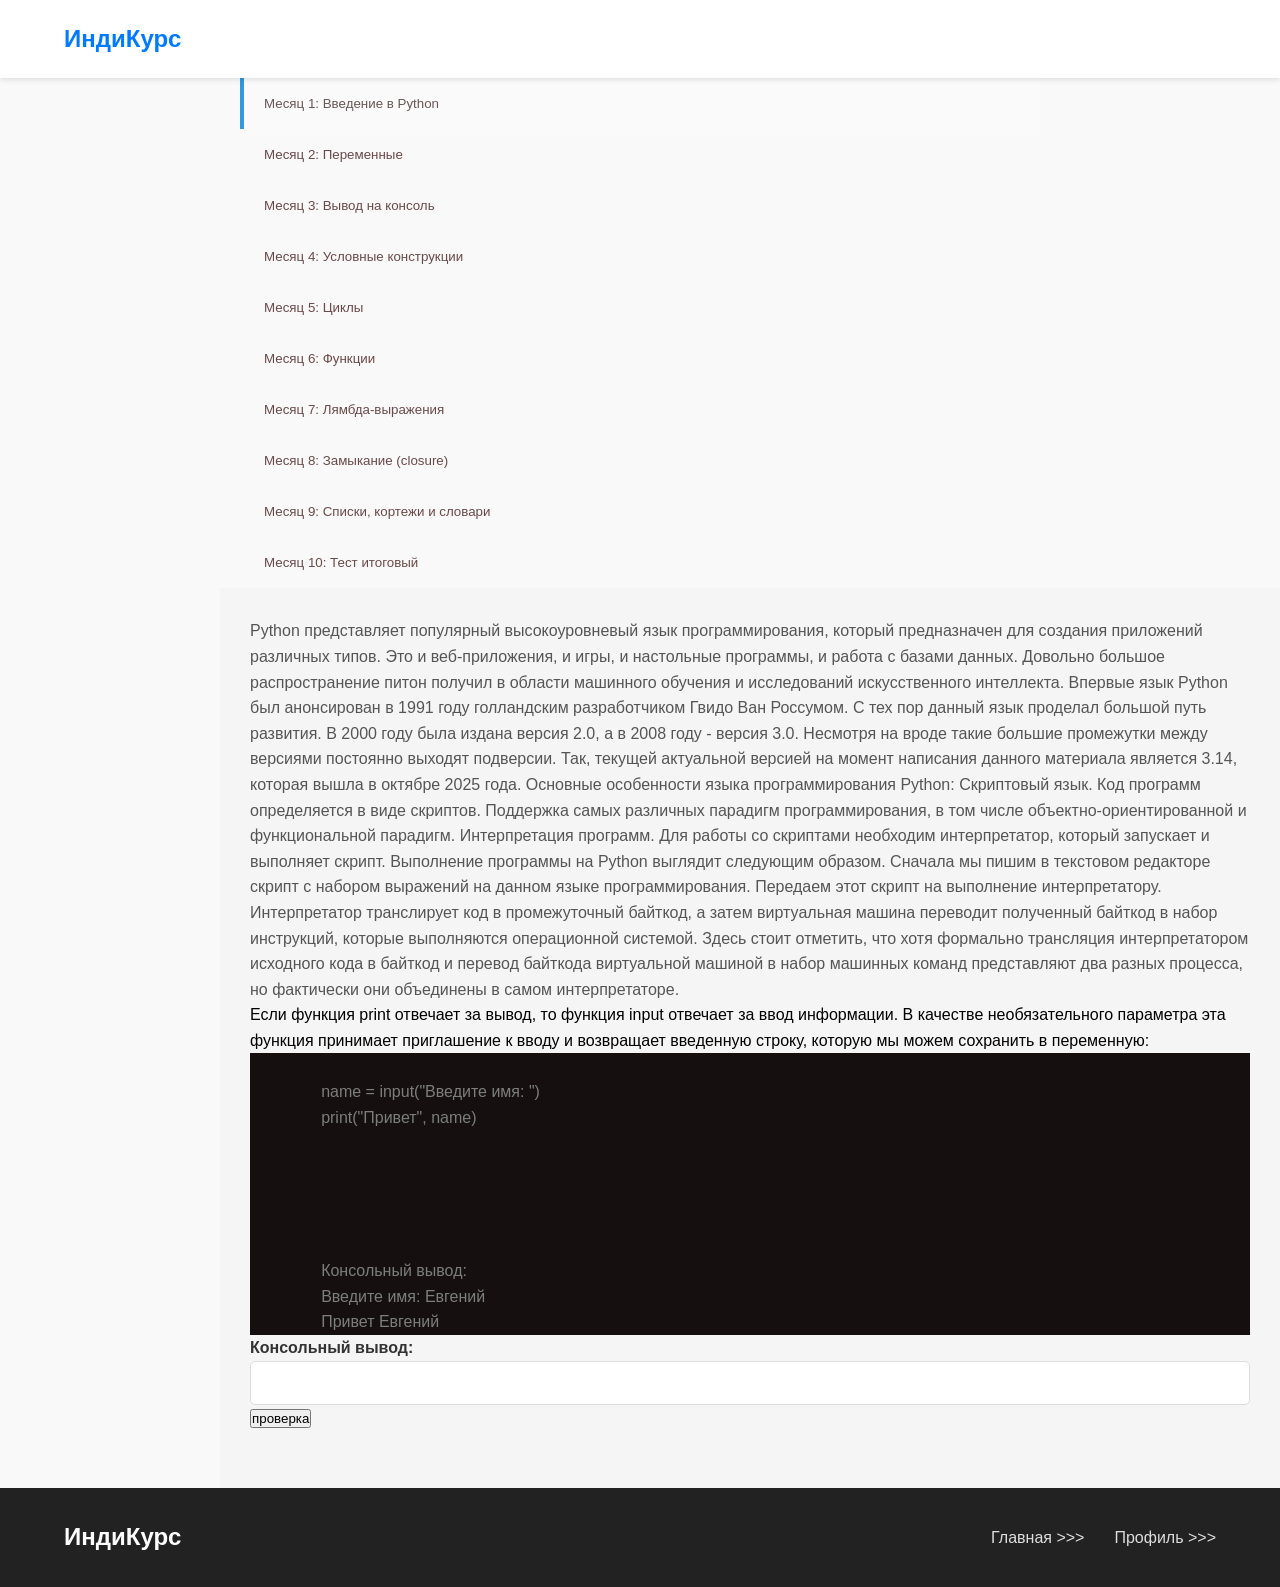
<file: сайт/3/Cours/cours2/cours2.html>
<!DOCTYPE html>
<html lang="ru">
<head>
    <!-- Указываем кодировку символов -->
    <meta charset="UTF-8">
    <!-- Настройка отображения на мобильных устройствах -->
    <meta name="viewport" content="width=device-width, initial-scale=1.0">
    <!-- Заголовок страницы, отображается во вкладке браузера -->
     <link rel="stylesheet" href="styles.css">
    <title>Курс: Индивидуальная тема</title>
    <style>

    </style>
</head>
<body>

    <!-- ========== ШАПКА / МЕНЮ (ПЛАВАЮЩЕЕ) ========== -->
    <header>
        <div class="container">
            <div class="logo">ИндиКурс</div>
            
        </div>
    </header>
     <!-- Боковое меню -->
    <div class="sidebar">
        <div class="tabs">
            <button class="tab-btn active" data-tab="tab1">Месяц 1: Введение в Python</button>
            <button class="tab-btn" data-tab="tab2">Месяц 2: Переменные</button>
            <button class="tab-btn" data-tab="tab3">Месяц 3: Вывод на консоль</button>
            <button class="tab-btn" data-tab="tab4">Месяц 4: Условные конструкции </button>

            <button class="tab-btn" data-tab="tab5">Месяц 5: Циклы</button>
            <button class="tab-btn" data-tab="tab6">Месяц 6: Функции</button>
            <button class="tab-btn" data-tab="tab7">Месяц 7: Лямбда-выражения</button>

            <button class="tab-btn" data-tab="tab8">Месяц 8: Замыкание (closure)</button>
            <button class="tab-btn" data-tab="tab9">Месяц 9: Списки, кортежи и словари</button>
            <button class="tab-btn" data-tab="tab10">Месяц 10: Тест итоговый</button>
        </div>
    </div>

    




    <!-- Основной контент -->
    <div class="main-content">
        <div id="tab1" class="tab-pane active">


            <p>
                Python представляет популярный высокоуровневый язык программирования, который предназначен для создания приложений различных типов. Это и веб-приложения, и игры, и настольные программы, и работа с базами данных. Довольно большое распространение питон получил в области машинного обучения и исследований искусственного интеллекта.

Впервые язык Python был анонсирован в 1991 году голландским разработчиком Гвидо Ван Россумом. С тех пор данный язык проделал большой путь развития. В 2000 году была издана версия 2.0, а в 2008 году - версия 3.0. Несмотря на вроде такие большие промежутки между версиями постоянно выходят подверсии. Так, текущей актуальной версией на момент написания данного материала является 3.14, которая вышла в октябре 2025 года.

Основные особенности языка программирования Python:

Скриптовый язык. Код программ определяется в виде скриптов.

Поддержка самых различных парадигм программирования, в том числе объектно-ориентированной и функциональной парадигм.

Интерпретация программ. Для работы со скриптами необходим интерпретатор, который запускает и выполняет скрипт.

Выполнение программы на Python выглядит следующим образом. Сначала мы пишим в текстовом редакторе скрипт с набором выражений на данном языке программирования. Передаем этот скрипт на выполнение интерпретатору. Интерпретатор транслирует код в промежуточный байткод, а затем виртуальная машина переводит полученный байткод в набор инструкций, которые выполняются операционной системой.

Здесь стоит отметить, что хотя формально трансляция интерпретатором исходного кода в байткод и перевод байткода виртуальной машиной в набор машинных команд представляют два разных процесса, но фактически они объединены в самом интерпретаторе.
            </p>

            <p></p>
            <p  style="color: black;">                Если функция print отвечает за вывод, то функция input отвечает за ввод информации. В качестве необязательного параметра эта функция принимает приглашение к вводу и возвращает введенную строку, которую мы можем сохранить в переменную:
</p>

<pre style="background-color: rgb(21, 15, 15); color: #7c7e79;">

                name = input("Введите имя: ")
                print("Привет", name)





                Консольный вывод:
                Введите имя: Евгений
                Привет Евгений
</pre>
                
            
    <h4>Консольный вывод:</h4>
    <input type="text"  id="test1">
    <button id="chek">проверка</button>
        </div>

        <div id="tab2" class="tab-pane">
            
            <h2>Переменные</h2> 
            <p style="color: black;">
                Переменные предназначены для хранения данных. Название переменной в Python должно начинаться с алфавитного символа или со знака подчеркивания и может содержать алфавитно-цифровые символы и знак подчеркивания. И кроме того, название переменной не должно совпадать с названием ключевых слов языка Python. Ключевых слов не так много, их легко запомнить:
            </p>

<pre>
        False      await      else       import     pass
        None       break      except     in         raise
        True       class      finally    is         return
        and        continue   for        lambda     try
        as         def        from       nonlocal   while
        assert     del        global     not        with
        async      elif       if         or         yield
</pre>

Например, создадим переменную:


<pre>
    name = "Tom"
</pre>


Здесь определена переменная name, которая хранит строку "Tom".

В пайтоне применяется два типа наименования переменных: camel case и underscore notation.

Camel case подразумевает, что каждое новое подслово в наименовании переменной начинается с большой буквы. Например:

<pre>
    userName = "Tom"
</pre>

Underscore notation подразумевает, что подслова в наименовании переменной разделяются знаком подчеркивания. Например:

<pre>
    user_name = "Tom"
</pre>
И также надо учитывать регистрозависимость, поэтому переменные name и Name будут представлять разные объекты.

<pre>
    # две разные переменные
    name = "Tom"
    Name = "Tom"  
</pre>

Определив переменную, мы можем использовать в программе. Например, попытаться вывести ее содержимое на консоль с помощью встроенной функции print:

<pre>
name = "Tom"  # определение переменной name
print(name)   # вывод значения переменной name на консоль
</pre>
        

            <h2></h2>
            
                <h2>Типы данных</h2>
Переменная хранит данные одного из типов данных. В Python существует множество различных типов данных. В данном случае рассмотрим только самые базовые типы: bool, int, float, complex и str.

Логические значения
Тип bool представляет два логических значения: True (верно, истина) или False (неверно, ложь). Значение True служит для того, чтобы показать, что что-то истинно. Тогда как значение False, наоборот, показывает, что что-то ложно. Пример переменных данного типа:

<pre>
    isMarried = False
print(isMarried)    # False
 
isAlive = True
print(isAlive)      # True

</pre>

<h3>Целые числа</h3>
Тип int представляет целое число, например, 1, 4, 8, 50. Пример

<pre>
    age = 21
    print("Возраст:", age)    # Возраст: 21
    
    count = 15
    print("Количество:", count) # Количество: 15
</pre>

По умолчанию стандартные числа расцениваются как числа в десятичной системе. Но Python также поддерживает числа в двоичной, восьмеричной и шестнадцатеричной системах.

Для указания, что число представляет двоичную систему, перед числом ставится префикс 0b:

<pre>
    a = 0b11
    b = 0b1011
    c = 0b100001
    print(a)    # 3 в десятичной системе
    print(b)    # 11 в десятичной системе
    print(c)    # 33 в десятичной системе
</pre>

Для указания, что число представляет восьмеричную систему, перед числом ставится префикс 0o:

<pre>
    a = 0o7
    b = 0o11
    c = 0o17
    print(a)    # 7 в десятичной системе
    print(b)    # 9 в десятичной системе
    print(c)    # 15 в десятичной системе
</pre>

Для указания, что число представляет шестнадцатеричную систему, перед числом ставится префикс 0x:

<pre>
    a = 0x0A
    b = 0xFF
    c = 0xA1
    print(a)    # 10 в десятичной системе
    print(b)    # 255 в десятичной системе
    print(c)    # 161 в десятичной системе 
</pre>

Стоит отметить, что в какой-бы системе мы не передали число в функцию print для вывода на консоль, оно по умолчанию будет выводиться в десятичной системе.

<h3>Дробные числа</h3>
Тип float представляет число с плавающей точкой, например, 1.2 или 34.76. В качесте разделителя целой и дробной частей используется точка.

<pre>
    height = 1.68
    pi = 3.14
    weight = 68.
    print(height)   # 1.68
    print(pi)       # 3.14
    print(weight)   # 68.0
</pre>

<h3>Число с плавающей точкой можно определять в экспоненциальной записи:</h3>


<pre>
    x = 3.9e3
    print(x)  # 3900.0
    
    x = 3.9e-3
    print(x)  # 0.0039
</pre>

Число float может иметь только 18 значимых символов. Так, в данном случае используются только два символа - 3.9. И если число слишком велико или слишком мало, то мы можем записывать число в подобной нотации, используя экспоненту. Число после экспоненты указывает степень числа 10, на которое надо умножить основное число - 3.9.

Комплексные числа
Тип complex представляет комплексные числа в формате вещественная_часть+мнимая_частьj - после мнимой части указывается суффикс j

<pre>
    complexNumber = 1+2j
    print(complexNumber)   # (1+2j)
</pre>

<h3>Строки</h3>
Тип str представляет строки. Строка представляет последовательность символов, заключенную в одинарные или двойные кавычки, например "hello" и 'hello'. В Python 3.x строки представляют набор символов в кодировке Unicode

<pre>
   message = "Hello World!"
    print(message)  # Hello World!
 
    name = 'Tom'
    print(name)  # Tom 
</pre>

При этом, если строка имеет много символов, ее можно разбить на части и эти части разместить на разных строках кода. В этом случае вся строка заключается в круглые скобки, а ее отдельные части - в кавычки:

<pre>
    text = ("Laudate omnes gentes laudate "
        "Magnificat in secula ")
    print(text)
</pre>

Если же мы хотим определить многострочный текст, то такой текст заключается в тройные двойные или одинарные кавычки:

<pre>
    '''
    Это комментарий
    '''
    text = '''Laudate omnes gentes laudate
    Magnificat in secula
    Et anima mea laudate
    Magnificat in secula 
    '''
    print(text)    
</pre>

При использовани тройных одинарных кавычек не стоит путать их с комментариями: если текст в тройных одинарных кавычках присваивается переменной, то это строка, а не комментарий.

Управляющие последовательности в строке
Строка может содержать ряд специальных символов - управляющих последовательностей. Некоторые из них:
<pre>
    \\: позволяет добавить внутрь строки слеш

    \': позволяет добавить внутрь строки одинарную кавычку

    \": позволяет добавить внутрь строки двойную кавычку

    \n: осуществляет переход на новую строку

    \t: добавляет табуляцию (4 отступа)
</pre>


Применим несколько последовательностей:

<pre>
    text = "Message:\n\"Hello World\""
    print(text)
    Консольный вывод программы:

    Message:
    "Hello World"
</pre>

Хотя подобные последовательности могут нам помочь в некоторых делах, например, поместить в строку кавычку, сделать табуляцию, перенос на другую строку. Но они также могут и мешать. Например:

<pre>
    path = "C:\python\name.txt"
    print(path)    
</pre>

Здесь переменная path содержит некоторый путь к файлу. Однако внутри строки встречаются символы "\n", которые будут интерпретированы как управляющая последовательность. Так, мы получим следующий консольный вывод:
<pre>
    C:\python
    ame.txt  
</pre>

Чтобы избежать подобной ситуации, перед строкой ставится символ r

<pre>
    path = r"C:\python\name.txt"
    print(path)
</pre>

Вставка значений в строку
Python позволяет встравивать в строку значения других переменных. Для этого внутри строки переменные размещаются в фигурных скобках {}, а перед всей строкой ставится символ f:

<pre>
    userName = "Tom"
    userAge = 37
    user = f"name: {userName}  age: {userAge}"
    print(user)   # name: Tom  age: 37
</pre>

В данном случае на место {userName} будет вставляться значение переменной userName. Аналогично на вместо {userAge} будет вставляться значение переменной userAge.

<h3>Динамическая типизация</h3>
Python является языком с динамической типизацией. А это значит, что переменная не привязана жестко к определенному типу.

Тип переменной определяется исходя из значения, которое ей присвоено. Так, при присвоении строки в двойных или одинарных кавычках переменная имеет тип str. При присвоении целого числа Python автоматически определяет тип переменной как int. Чтобы определить переменную как объект float, ей присваивается дробное число, в котором разделителем целой и дробной части является точка.

При этом в процессе работы программы мы можем изменить тип переменной, присвоив ей значение другого типа:

<pre>
    userId = "abc"  # тип str
    print(userId)
    
    userId = 234  # тип int
    print(userId) 
</pre>

С помощью встроенной функции type() динамически можно узнать текущий тип переменной:

<pre>
    userId = "abc"      # тип str
    print(type(userId)) # <class 'str'>
    
    userId = 234        # тип int
    print(type(userId)) # <class 'int'>   
</pre>

            
        </div>

        <div id="tab3" class="tab-pane">
            
               <h2>Вывод на консоль</h2> 
Для вывода информации на консоль предназначена встроенная функция print(). При вызове этой функции ей в скобках передается выводимое значение:

<pre>
    print("Hello METANIT.COM")   
</pre>

Данный код выведет нам на консоль строку "Hello METANIT.COM".

Отличительной особенностью этой функции является то, что по умолчанию она выводит значение на отдельной строке. Например:

<pre>
    print("Hello World")
    print("Hello METANIT.COM")
    print("Hello Python")
    
</pre>
Здесь три вызова функции print() выводят некоторое сообщение. Причем при выводе на консоль каждое сообщение будет размещаться на отдельной строке:
<pre>
    Hello World
    Hello METANIT.COM
    Hello Python  
</pre>
  
Такое поведение не всегда удобно. Например, мы хотим, чтобы все значения выводились на одной строке. Для этого нам надо настроить поведение функции с помощью параметра end. Этот параметр задает символы, которые добавляются в конце к выводимой строке и . При применении параметра end вызов функции print() выглядит следующим образом:


print(значение, end = конечные_символы)
По умолчанию end равен символу "\n", который задает перевод на следующую строку. Собственно поэтому функция print по умолчанию выводит передаваемое ей значение на отдельной строке.

Теперь определим, чтобы функция не делала перевод на следующую строку, а выводила значение на той же строке:

<pre>
    print("Hello World", end=" ")
    print("Hello METANIT.COM", end=" ")
    print("Hello Python")
</pre>

То есть теперь выводимые значения будут разделяться пробелом:

Hello World Hello METANIT.COM Hello Python
Причем это может быть не один символ, а набор символов:

<pre>
    print("Hello World", end=" and ")
    print("Hello METANIT.COM", end=" and ")
    print("Hello Python")  
</pre>

В данном случае выводимые сообщения будут отделяться символами " and ":

Hello World and Hello METANIT.COM and Hello Python
<h3>Консольный ввод</h3>
Наряду с выводом на консоль мы можем получать ввод пользователя с консоли, получать вводимые данные. Для этого в Python определена функция input(). В эту функцию передается приглашение к вводу. А результат ввода мы можем сохранить в переменную. Например, определим код для ввода пользователем имени:

<pre>
    name = input("Введите свое имя: ")
    print(f"Ваше имя: {name}")
</pre>

В данном случае в функцию input() передается приглашение к вводу в виде строки "Введите свое имя: ". Результат функции - результат ввода пользователя передается в переменную name. Затем мы можем вывести значение этой переменной на консоль с помощью функции print(). Пример работы кода:
<pre>
    Введите свое имя: Eugene
    Ваше имя: Eugene
</pre>

Еще пример с вводом нескольких значений:

<pre>
    name = input("Your name: ")
    age = input("Your age: ")
    print(f"Name: {name}  Age: {age}")
    Пример работы программы:

    Your name: Tom
    Your age: 37
    Name: Tom  Age: 37   
</pre>

Стоит учитывать, что все введенные значения рассматриваются как значения типа str, то есть строки. И даже если мы вводим число, как в втором случае в коде выше, то Python все равно будет рассматривать введенное значение как строку, а не как число.
            
        </div>
        <div id="tab4" class="tab-pane">
            <h3>Условные конструкции используют условные выражения и в зависимости от их значения направляют выполнение программы по одному из путей. Одна из таких конструкций - это конструкция if. Она имеет следующее формальное определение:</h3>

<pre>
    if логическое_выражение:
        инструкции
    [elif логическое выражение:
        инструкции]
    [else: 
        инструкции]   
</pre>

В самом простом виде после ключевого слова if идет логическое выражение. И если это логическое выражение возвращает True, то выполняется последующий блок инструкций, каждая из которых должна начинаться с новой строки и должна иметь отступы от начала выражения if (отступ желательно делать в 4 пробела или то количество пробелов, которое кратно 4):

<pre>
    language = "english"
    if language == "english":
        print("Hello")
    print("End")
</pre>

Поскольку в данном случае значение переменной language равно "english", то будет выполняться блок if, который содержит только одну инструкцию - print("Hello"). В итоге консоль выведет следующие строки:
<pre>
    Hello
    End  
</pre>

Обратите внимание в коде на последнюю строку, которая выводит сообщение "End". Она не имеет отступов от начала строки, поэтому она не принадлежит к блоку if и будет выполняться в любом случае, даже если выражение в конструкции if возвратит False.

Но если бы мы поставили бы отступы, то она также принадлежала бы к конструкции if:

<pre>
language = "english"
if language == "english":
    print("Hello")
    print("End")
</pre>

<h3>Блок else</h3>
Если вдруг нам надо определить альтернативное решение на тот случай, если выражение в if возвратит False, то мы можем использовать блок else:

<pre>
    language = "russian"
    if language == "english":
        print("Hello")
    else:
        print("Привет")
    print("End")    
</pre>

Если выражение language == "english" возвращает True, то выполняется блок if, иначе выполняется блок else. И поскольку в данном случае условие language == "english" возвращает False, то будут выполняться инструкция из блока else.

Причем инструкции блока else также должны имет отступы от начала строки. Например, в примере выше print("End") не имеет отступа, поэтому она не входит в блок else и будет выполнятьься вне зависимости, чему равно условие language == "english". То есть консоль нам выведет следующие строки:
<pre>
    Привет
    End    
</pre>

Блок else также может иметь несколько инструкций, которые должны иметь отступ от начала строки:

<pre>
    language = "russian"
    if language == "english":
        print("Hello")
        print("World")
    else:
        print("Привет")
        print("мир")    
</pre>

<h3>elif</h3>

Если необходимо ввести несколько альтернативных условий, то можно использовать дополнительные блоки elif, после которого идет блок инструкций.

<pre>
    language = "german"
    if language == "english":
        print("Hello")
        print("World")
    elif language == "german":
        print("Hallo")
        print("Welt")
    else:
        print("Привет")
        print("мир")    
</pre>

Сначала Python проверяет выражение if. Если оно равно True, то выполняются инструкции из блока if. Если это условие возвращает False, то Python проверяет выражение из elif.

Если выражение после elif равно True, то выполняются инструкции из блока elif. Но если оно равно False то выполняются инструкции из блока else

При необходимости можно определить несколько блоков elif для разных условий. Например:

<pre>
    language = "german"
    if language == "english":
        print("Hello")
    elif language == "german":
        print("Hallo")
    elif language == "french":
        print("Salut")
    else:
        print("Привет")   
</pre>

<h3>Вложенные конструкции if</h3>
Конструкция if в свою очередь сама может иметь вложенные конструкции if:

 <pre>
   language = "english"
    daytime = "morning"
    if language == "english":
        print("English")
        if daytime == "morning":
            print("Good morning")
        else:
            print("Good evening") 
 </pre>

Здесь конструкция if содержит вложенную конструкцию if/else. То есть если переменная language равна "english", тогда вложенная конструкция if/else дополнительно проверяет значение переменной daytime - равна ли она строке "morning" ли нет. И в данном случае мы получим следующий консольный вывод:

<pre>
   English
    Good morning 
</pre>

Стоит учитывать, что вложенные выражения if также должны начинаться с отступов, а инструкции во вложенных конструкциях также должны иметь отступы. Отступы, расставленные не должным образом, могут изменить логику программы. Так, предыдущий пример НЕ аналогичен следующему:

<pre>
    language = "english"
    daytime = "morning"
    if language == "english":
        print("English")
    if daytime == "morning":
        print("Good morning")
    else:
        print("Good evening")    
</pre>

Подобным образом можно размещать вложенные конструкции if/elif/else в блоках elif и else:

<pre>
    language = "russian"
    daytime = "morning"
    if language == "english":
        if daytime == "morning":
            print("Good morning")
        else:
            print("Good evening")
    else:
        if daytime == "morning":
            print("Доброе утро")
        else:
            print("Добрый вечер")    
</pre>

            
            
        </div>

        <div id="tab5" class="tab-pane">
            <h2>Циклы</h2>
                Циклы позволяют выполнять некоторое действие в зависимости от соблюдения некоторого условия. В языке Python есть следующие типы циклов:
<pre>    
    while

    for
</pre>
<h3>Цикл while</h3>
Цикл while проверяет истинность некоторого условия, и если условие истинно, то выполняет инструкции цикла. Он имеет следующее формальное определение:

<pre>
    while условное_выражение:
    инструкции    
</pre>

После ключевого слова while указывается условное выражение, и пока это выражение возвращает значение True, будет выполняться блок инструкций, который идет далее.

Все инструкции, которые относятся к циклу while, располагаются на последующих строках и должны иметь отступ от начала ключевого слова while.

<pre>
    number = 1
    
    while number < 5:
        print(f"number = {number}")
        number += 1
    print("Работа программы завершена")    
</pre>

В данном случае цикл while будет выполняться, пока переменная number меньше 5.
<p></p>
Сам блок цикла состоит из двух инструкций:
<pre>
    print(f"number = {number}")
    number += 1   
</pre>

Обратите внимание, что они имеют отступы от начала оператора while - в данном случае от начала строки. Благодаря этому Python может определить, что они принадлежат циклу. В самом цикле сначала выводится значение переменной number, а потом ей присваивается новое значение. .

Также обратите внимание, что последняя инструкция print("Работа программы завершена") не имеет отступов от начала строки, поэтому она не входит в цикл while.

<p>Весь процесс цикла можно представить следующим образом:</p>

Сначала проверяется значение переменной number - меньше ли оно 5. И поскольку вначале переменная равна 1, то это условие возвращает True, и поэтому выполняются инструкции цикла

Инструкции цикла выводят на консоль строку number = 1. И далее значение переменной number увеличивается на единицу - теперь она равна 2. Однократное выполнение блока инструкций цикла называется итерацией. То есть таким образом, в цикле выполняется первая итерация.

Снова проверяется условие number < 5. Оно по прежнему равно True, так как number = 2, поэтому выполняются инструкции цикла

Инструкции цикла выводят на консоль строку number = 2. И далее значение переменной number опять увеличивается на единицу - теперь она равна 3. Таким образом, выполняется вторая итерация.

Опять проверяется условие number < 5. Оно по прежнему равно True, так как number = 3, поэтому выполняются инструкции цикла

Инструкции цикла выводят на консоль строку number = 3. И далее значение переменной number опять увеличивается на единицу - теперь она равна 4. То есть выполняется третья итерация.

Снова проверяется условие number < 5. Оно по прежнему равно True, так как number = 4, поэтому выполняются инструкции цикла

Инструкции цикла выводят на консоль строку number = 4. И далее значение переменной number опять увеличивается на единицу - теперь она равна 5. То есть выполняется четвертая итерация.

И вновь проверяется условие number < 5. Но теперь оно равно False, так как number = 5, поэтому выполняются выход из цикла. Все цикл - завершился. Дальше уже выполняются действия, которые определены после цикла. Таким образом, данный цикл произведет четыре прохода или четыре итерации
<p>В итоге при выполнении кода мы получим следующий консольный вывод:</p>

<pre>
    number = 1
    number = 2
    number = 3
    number = 4
    Работа программы завершена 
</pre>




Для цикла while также можно определить дополнительный блок else, инструкции которого выполняются, когда условие равно False:

<pre>
    number = 1
    
    while number < 5:
        print(f"number = {number}")
        number += 1
    else:
        print(f"number = {number}. Работа цикла завершена")
    print("Работа программы завершена")    
</pre>

То есть в данном случае сначала проверяется условие и выполняются инструкции while. Затем, когда условие становится равным False, выполняются инструкции из блока else. Обратите внимание, что инструкции из блока else также имеют отступы от начала конструкции цикла. В итоге в данном случае мы получим следующий консольный вывод:
<pre>
    number = 1
    number = 2
    number = 3
    number = 4
    number =5. Работа цикла завершена
    Работа программы завершена
</pre>

Блок else может быть полезен, если условие изначально равно False, и мы можем выполнить некоторые действия по этому поводу:

<pre>
    number = 10
    
    while number < 5:
        print(f"number = {number}")
        number += 1
    else:
        print(f"number = {number}. Работа цикла завершена")
    print("Работа программы завершена")   
</pre>

В данном случае условие number < 5 изначально равно False, поэтому цикл не выполняет ни одной итерации и сразу переходит в блоку else.

<h3>Цикл for</h3>
Другой тип циклов представляет конструкция for. Этот цикл пробегается по набору значений, помещает каждое значение в переменную, и затем в цикле мы можем с этой переменной производить различные действия. Формальное определение цикла for:

<pre>
    for переменная in набор_значений:
        инструкции    
</pre>

После ключевого слова for идет название переменной, в которую будут помещаться значения. Затем после оператора in указывается набор значений и двоеточие.

А со следующей строки располагается блок инструкций цикла, которые также должны иметь отступы от начала цикла.

При выполнении цикла Python последовательно получает все значения из набора и передает их переменную. Когда все значения из набора будут перебраны, цикл завершает свою работу.

В качестве набора значений, например, можно рассматривать строку, которая по сути представляет набор символов. Посмотрим на примере:

<pre>
    message = "Hello"
    
    for c in message:
        print(c)
</pre>

В цикле определяется переменную c, после оператора in в качестве перебираемого набора указана переменная message, которая хранит строку "Hello". В итоге цикл for будет перебираеть последовательно все символы из строки message и помещать их в переменную c. Блок самого цикла состоит из одной инструкции, которая выводит значение переменной с на консоль. Консольный вывод программы:
<pre>
    H
    e
    l
    l
    o    
</pre>

Нередко в связке с циклом for применяется встроенная функция range(), которая генерирует числовую последовательность:
<pre>
    for n in range(10):
        print(n, end=" ")    
</pre>

Если функцию range передается один параметр, то он означает максимальное значение диапазона чисел. В данном случае генерируется последовательность от 0 до 10 (не включительно). В итоге мы получим следующий консольный вывод:
<pre>
    0 1 2 3 4 5 6 7 8 9   
</pre>

Также в функцию range() можно передать минимальное значение диапазона

<pre>
    for n in range(4, 10):
        print(n, end=" ")  
</pre>

Здесь генерируется последовательность от 4 до 10 (не включая). Консольный вывод:
<pre>
   4 5 6 7 8 9 
</pre>

Также в функцию range() можно передать третий параметр, который указывает на приращение:

<pre>
    for n in range(0, 10, 2):
        print(n, end=" ")
</pre>

Здесь генерируется последовательность от 0 до 10 (не включая) с приращением 2. Консольный вывод:
<pre>
    0 2 4 6 8  
</pre>

Цикл for также может иметь дополнительный блок else, который выполняется после завершения цикла:

<pre>
    message = "Hello"
    for c in message:
        print(c)
    else:
        print(f"Последний символ: {c}. Цикл завершен");
    print("Работа программы завершена")  # инструкция не имеет отступа, поэтому не относится к else  
</pre>

В данном случае мы получим следующий консольный вывод:
<pre>
    H
    e
    l
    l
    o 
    Последний символ: o. Цикл завершен
    Работа программы завершена 
</pre>


Стоит отметить, что блок else имеет доступ ко всем переменным, которые определены в цикле for.

<h3>Вложенные циклы</h3>
Одни циклы внутри себя могут содержать другие циклы. Рассмотрим на примере вывода таблицы умножения:

<pre>
    i = 1
    j = 1
    while i < 10:
        while j < 10:
            print(i * j, end="\t")
            j += 1
        print("\n")
        j = 1
        i += 1    
</pre>

Внешний цикл while i < 10: срабатывает 9 раз пока переменная i не станет равна 10. Внутри этого цикла срабатывает внутренний цикл while j < 10:. Внутренний цикл также срабатывает 9 раз пока переменная j не станет равна 10. Причем все 9 итераций внутреннего цикла срабатывают в рамках одной итерации внешнего цикла.

В каждой итерации внутреннего цикла на консоль будет выводится произведение чисел i и j. Затем значение переменной j увеличивается на единицу. Когда внутренний цикл закончил работу, значений переменной j сбрасывается в 1, а значение переменной i увеличивается на единицу и происходит переход к следующей итерации внешнего цикла. И все повторяется, пока переменная i не станет равна 10. Соответственно внутренний цикл сработает всего 81 раз для всех итераций внешнего цикла. В итоге мы получим следующий консольный вывод:

<pre>
    1	2	3	4	5	6	7	8	9	

    2	4	6	8	10	12	14	16	18	

    3	6	9	12	15	18	21	24	27	

    4	8	12	16	20	24	28	32	36	

    5	10	15	20	25	30	35	40	45	

    6	12	18	24	30	36	42	48	54	

    7	14	21	28	35	42	49	56	63	

    8	16	24	32	40	48	56	64	72	

    9	18	27	36	45	54	63	72	81	    
</pre>

Подобным образом можно определять вложенные циклы for:

<pre>
    for c1 in  "ab":
        for c2 in "ba":
            print(f"{c1}{c2}")    
</pre>

В данном случае внешний цикл проходит по строке "ab" и каждый символ помещает в переменную c1. Внутренний цикл проходит по строке "ba", помещает каждый символ строки в переменную c2 и выводит сочетание обоих символов на консоль. То есть в итоге мы получим все возможные сочетания символов a и b:

<pre>
    ab
    aa
    bb
    ba
    Выход из цикла. break и continue   
</pre>

Для управления циклом мы можем использовать специальные операторы break и continue. Оператор break осуществляет выход из цикла. А оператор continue выполняет переход к следующей итерации цикла.

Оператор break может использоваться, если в цикле образуются условия, которые несовместимы с его дальнейшим выполнением. Рассмотрим следующий пример:

<pre>
    number = 0
    while number < 5:
        number += 1
        if number == 3 :    # если number = 3, выходим из цикла
            break
        print(f"number = {number}")    
</pre>

Здесь цикл while проверяет условие number < 5. И пока number не равно 5, предполагается, что значение number будет выводиться на консоль. Однако внутри цикла также проверяется другое условие: if number == 3. То есть, если значение number равно 3, то с помощью оператора break выходим из цикла. И в итоге мы получим следующий консольный вывод:
<pre>
    number = 1
    number = 2    
</pre>

В отличие от оператора break оператор continue выполняет переход к следующей итерации цикла без его завершения. Например, в предыдущем примере заменим break на continue:

<pre>
    number = 0
    while number < 5:
        number += 1
        if number == 3 :    # если number = 3, переходим к новой итерации цикла
            continue
        print(f"number = {number}")    
</pre>

И в этом случае если значение переменной number равно 3, последующие инструкции после оператора continue не будут выполняться:
<pre>
    number = 1
    number = 2
    number = 4
    number = 5    
</pre>

            
        </div>
        <div id="tab6" class="tab-pane">
            <h2>Функции</h2>
                Функции представляют блок кода, который выполняет определенную задачу и который можно повторно использовать в других частях программы. В предыдущих статьях уже использовались функции. В частности, функция print(), которая выводит некоторое значение на консоль. Python имеет множество встроенных функций и позволяет определять свои функции. Формальное определение функции:

<pre>
    def имя_функции ([параметры]):
        инструкции    
</pre>

Определение функции начинается с выражения def, которое состоит из имени функции, набора скобок с параметрами и двоеточия. Параметры в скобках необязательны. А со следующей строки идет блок инструкций, которые выполняет функция. Все инструкции функции имеют отступы от начала строки.
<p></p>
Например, определение простейшей функции:

<pre>
def say_hello():
    print("Hello")
</pre>

Функция называется say_hello. Она не имеет параметров и содержит одну единственную инструкцию, которая выводит на консоль строку "Hello".
<p></p>
Обратите внимание, что инструкции функции должны иметь отступы от начала функции. Например:

<pre>
    def say_hello():
        print("Hello")
    
    
    print("Bye")   
</pre>

Здесь инструкция print("Bye") не имеет отступов от начала функции say_hello и поэтому в эту функцию не входит. Обычно между определением функции и остальными инструкциями, которые не входят в функцию, располагаются две пустых строки.
<p></p>
Для вызова функции указывается имя функции, после которого в скобках идет передача значений для всех ее параметров:

<pre>
    имя_функции ([параметры])
    Например, определим и вызовем функцию:


    def say_hello():    # определение функции say_hello
        print("Hello")
    
    
    say_hello()         # вызов функции say_hello
    say_hello()
    say_hello()    
</pre>

Здесь три раза подряд вызывается функция say_hello. В итоге мы получим следующий консольный вывод:
<pre>
    Hello
    Hello
    Hello    
</pre>

Обратите внимание, что функция сначала определяется, а потом вызывается.
<p></p>
Если функция имеет одну инструкцию, то ее можно разместить на одной строке с остальным определением функции:

<pre>
    def say_hello(): print("Hello")
    
    say_hello()    
</pre>

Подобным образом можно определять и вызывать и другие функции. Например, определим и выполним несколько функций:

<pre>
    def say_hello():
        print("Hello")
    
    
    def say_goodbye():
        print("Good Bye")
    
    
    say_hello()
    say_goodbye()
    Консольный вывод:

    Hello
    Good Bye
    Локальные функции    
</pre>

Одни функции могут определяться внутри других функций - внутренние функции еще называют локальными. Локальные функции можно использовать только внутри той функции, в которой они определены. Например:

<pre>
    def print_messages():
        # определение локальных функций
        def say_hello(): print("Hello")
        def say_goodbye(): print("Good Bye")
        # вызов локальных функций
        say_hello()
        say_goodbye()
    
    # Вызов функции print_messages
    print_messages()
    
    #say_hello() # вне функции print_messages функция say_hello не доступна    
</pre>

Здесь функции say_hello() и say_goodbye() определены внутри функции print_messages() и поэтому по отношению к ней являются локальными. Соответственно они могут использоваться только внутри функции print_messages()
<p></p>
Организация программы и функция main
В программе может быть определено множество функций. И чтобы всех их упорядочить, одним из способов их организации является добавление специальной функции (обычно называется main), в которой потом уже вызываются другие функции:

<pre>
    def main():
        say_hello()
        say_goodbye()
    
    def say_hello():
        print("Hello")
    
    def say_goodbye():
        print("Good Bye")
    
    # Вызов функции main
    main()    
</pre>

            
        </div>

        <div id="tab7" class="tab-pane">
            <h2>Лямбда-выражения</h2>
                Лямбда-выражения в языке Python представляют небольшие анонимные функции, которые определяются с помощью оператора lambda. Формальное определение лямбда-выражения:

<pre>
lambda [параметры] : инструкция    
</pre>

Определим простейшее лямбда-выражение:

<pre>
    message = lambda: print("hello")
    
    message()   # hello   
</pre>

Здесь лямбда-выражение присваивается переменной message. Это лямбда-выражение не имеет параметров, ничего не возвращает и просто выводит строку "hello" на консоль. И через переменную message мы можем вызвать это лямбда-выражение как обычную функцию. Фактически оно аналогично следующей функции:

<pre>
    def message(): 
        print("hello")    
</pre>

Если лямбда-выражение имеет параметры, то они определяются после ключевого слова lambda. Если лямбда-выражение возвращает какой-то результат, то он указывается после двоеточия. Например, определим лямбда-выражение, которое возвращает квадрат числа:

<pre>
    square = lambda n: n * n
    
    print(square(4))    # 16
    print(square(5))    # 25    
</pre>

В данном случае лямбда-выражение принимает один параметр - n. Справа от двоеточия идет возвращаемое значение - n* n. Это лямбда-выражение аналогично следующей функции:

<pre>
   def square2(n): return n * n 
</pre>

Аналогичным образом можно создавать лямбда-выражения, которые принимают несколько параметров:

<pre>
    sum = lambda a, b: a + b
    
    print(sum(4, 5))    # 9
    print(sum(5, 6))    # 11    
</pre>

Хотя лямбда-выражения позволяют немного сократить определения функций, тем не менее они ограничены тем, что они могут выполнять только одно выражение. Однако они могут быть довольно удобны в тех случаях, когда необходимо использовать функцию для передачи в качестве параметра или возвращения в другой функции. Например, передача лямбда-выражения в качестве параметра:

<pre>
    def do_operation(a, b, operation):
        result = operation(a, b)
        print(f"result = {result}")
    
    do_operation(5, 4, lambda a, b: a + b)  # result = 9
    do_operation(5, 4, lambda a, b: a * b)  # result = 20    
</pre>

В данном случае нам нет необходимости определять функции, чтобы передать их в качестве параметра, как в прошлой статье.
<p></p>
То же самое касается и возвращение лямбда-выражений из функций:

<pre>
    def select_operation(choice):
        if choice == 1:
            return lambda a, b: a + b
        elif choice == 2:
            return lambda a, b: a - b
        else:
            return lambda a, b: a * b
    
    
    operation = select_operation(1)  # operation = sum
    print(operation(10, 6))  # 16
    
    operation = select_operation(2)  # operation = subtract
    print(operation(10, 6))  # 4
    
    operation = select_operation(3)  # operation = multiply
    print(operation(10, 6))  # 60
                
</pre>
  
        </div>
        <div id="tab8" class="tab-pane">
            <h2>Замыкание (closure)</h2>
            Замыкание (closure) представляет функцию, которая запоминает свое лексическое окружение даже в том случае, когда она выполняется вне своей области видимости.

Технически замыкание включает три компонента:

внешняя функция, которая определяет некоторую область видимости и в которой определены некоторые переменные и параметры - лексическое окружение

переменные и параметры (лексическое окружение), которые определены во внешней функции

вложенная функция, которая использует переменные и параметры внешней функции

Для определения замыканий в Python применяются локальные функции:

<pre>
    def outer():        # внешняя функция
        n = 5           # лексическое окружение - локальная переменная
    
        def inner():      # локальная функция
            nonlocal n
            n += 1        # операции с лексическим окружением
            print(n)
    
        return inner
    
    
    fn = outer()   # fn = inner, так как функция outer возвращает функцию inner
    # вызываем внутреннюю функцию inner
    fn()    # 6
    fn()    # 7
    fn()    # 8    
</pre>

Здесь функция outer определяет локальную переменную n - это и есть лексическое окружение для внутренней функции:
<p></p>
Внутри функции outer определена внутренняя функция - локальная функция inner, которая обращается к своему лексическому окружению - переменной n - увеличивает ее значение на единицу и выводит на консоль:

<pre>
def inner():      # локальная функция
    nonlocal n
    n += 1        # операции с лексическим окружением
    print(n)    
</pre>

Эта локальная функция возвращается функцией outer:

<pre>
    return inner
</pre>

В программе вызываем функцию outer и получаем в переменную fn локальную функцию inner:

<pre>
    fn = outer()    
</pre>

Переменная fn и представляет собой замыкание, то есть объединяет две вещи: функцию и окружение, в котором функция была создана. И несмотря на то, что мы получили локальную функцию и можем ее вызывать вне ее окружающей функции, в которой она определена, тем не менее она запомнила свое лексическое окружение и может к нему обращаться и изменять, что мы увидим по консольному выводу:
<pre>
    fn()    # 6
    fn()    # 7
    fn()    # 8    
</pre>


Кроме внешних переменных к лексическому окружению также относятся параметры окружающей функции. Рассмотрим использование параметров:

<pre>
    def multiply(n):
        def inner(m): return n * m
    
        return inner
    
    
    fn = multiply(5)
    print(fn(5))        # 25
    print(fn(6))        # 30
    print(fn(7))        # 35    
</pre>

Здесь внешняя функция - multiply возвращает функцию, которая принимает число и возвращает число.
<p></p>
Вызов функции multiply() возвращает локальную функцию inner:

<pre>
    def inner(m): return n * m    
</pre>

Эта функция запоминает окружение, в котором она была создана, в частности, значение параметра n. Кроме того, сама принимает параметр и возвращает произведение параметров n и m.
<p></p>
В итоге при вызове функции multiply определяется переменная fn, которая получает локальную функцию inner и ее лексическое окружение - значение параметра n:

<pre>
   fn = multiply(5) 
</pre>

В данном случае параметр n равен 5.
<p></p>
При вызове локальной функции, например, в случае:

<pre>
    print(fn(6))        # 30
</pre>

Число 6 передается для параметра m локальной функции, которая возвращает произведение n и m, то есть 5 * 6 = 30.
<p></p>
Также можно было бы сократить этот код с помощью лямбд:

<pre>
    def multiply(n): return lambda m: n * m
    
    
    fn = multiply(5)
    print(fn(5))        # 25
    print(fn(6))        # 30
    print(fn(7))        # 35    
</pre>         
        </div>

        <div id="tab9" class="tab-pane">
            <h2>Списки, кортежи и словари</h2>
                Для работы с наборами данных Python предоставляет такие встроенные типы как списки, кортежи и словари.

Список (list) представляет тип данных, который хранит набор или последовательность элементов. Во многих языках программирования есть аналогичная структура данных, которая называется массив.
<h3>Создание списка</h3>

Для создания списка применяются квадратные скобки [], внутри которых через запятую перечисляются элементы списка. Например, определим список чисел:

<pre>
   numbers = [1, 2, 3, 4, 5] 
</pre>

Подобным образом можно определять списки с данными других типов, например, определим список строк:

<pre>
    people = ["Tom", "Sam", "Bob"]
</pre>

Также для создания списка можно использовать функцию-конструктор list():

<pre>
    numbers1 = []
    numbers2 = list()    
</pre>

Оба этих определения списка аналогичны - они создают пустой список.
<p></p>
Список необязательно должен содержать только однотипные объекты. Мы можем поместить в один и тот же список одновременно строки, числа, объекты других типов данных:

<pre>
   objects = [1, 2.6, "Hello", True] 
</pre>

Для проверки элементов списка можно использовать стандартную функцию print, которая выводит содержимое списка в удобочитаемом виде:

<pre>
    numbers = [1, 2, 3, 4, 5]
    people = ["Tom", "Sam", "Bob"]
    
    print(numbers)  # [1, 2, 3, 4, 5]
    print(people)   # ["Tom", "Sam", "Bob"]    
</pre>

Конструктор list может принимать набор значений, на основе которых создается список:

<pre>
    numbers1 = [1, 2, 3, 4, 5]
    numbers2 = list(numbers1)
    print(numbers2)  # [1, 2, 3, 4, 5]
    
    letters = list("Hello")
    print(letters)      # ['H', 'e', 'l', 'l', 'o']    
</pre>

Если необходимо создать список, в котором повторяется одно и то же значение несколько раз, то можно использовать символ звездочки *, то есть фактически применить операцию умножения к уже существующему списку:

<pre>
    numbers = [5] * 6   # 6 раз повторяем 5
    print(numbers)      # [5, 5, 5, 5, 5, 5]
    
    people = ["Tom"] * 3    # 3 раза повторяем "Tom"
    print(people)           # ["Tom", "Tom", "Tom"]
    
    students = ["Bob", "Sam"] * 2   # 2 раза повторяем "Bob", "Sam"
    print(students)                 # ["Bob", "Sam", "Bob", "Sam"]    
</pre>

<h3>Обращение к элементам списка</h3>

Для обращения к элементам списка надо использовать индексы, которые представляют номер элемента в списка. Индексы начинаются с нуля. То есть первый элемент будет иметь индекс 0, второй элемент - индекс 1 и так далее. Для обращения к элементам с конца можно использовать отрицательные индексы, начиная с -1. То есть у последнего элемента будет индекс -1, у предпоследнего - -2 и так далее.

<pre>
    people = ["Tom", "Sam", "Bob"]
    # получение элементов с начала списка
    print(people[0])   # Tom
    print(people[1])   # Sam
    print(people[2])   # Bob
    
    # получение элементов с конца списка
    print(people[-2])   # Sam
    print(people[-1])   # Bob
    print(people[-3])   # Tom   
</pre>

Для изменения элемента списка достаточно присвоить ему новое значение:

<pre>
    people = ["Tom", "Sam", "Bob"]
    
    people[1] = "Mike"  # изменение второго элемента
    print(people[1])    # Mike
    print(people)       # ["Tom", "Mike", "Bob"]    
</pre>

<h3>Разложение списка</h3>

Python позволяет разложить список на отдельные элементы:

<pre>
    people = ["Tom", "Bob", "Sam"]
    
    tom, bob, sam = people
    
    print(tom)      # Tom
    print(bob)      # Bob
    print(sam)      # Sam    
</pre>

В данном случае переменным tom, bob и sam последовательно присваиваются элементы из списка people. Однако следует учитывать, что количество переменных должно быть равно числу элементов присваиваемого списка.

<h3>Перебор элементов</h3>

Для перебора элементов можно использовать как цикл for, так и цикл while.
<p></p>
Перебор с помощью цикла for:

<pre>
    people = ["Tom", "Sam", "Bob"]
    for person in people:
        print(person)    
</pre>

Здесь будет производиться перебор списка people, и каждый его элемент будет помещаться в переменную person.
<p></p>
Перебор также можно сделать с помощью цикла while:

<pre>
    people = ["Tom", "Sam", "Bob"]
    i = 0
    while i < len(people):
        print(people[i])    # применяем индекс для получения элемента
        i += 1    
</pre>

Для перебора с помощью функции len() получаем длину списка. С помощью счетчика i выводит по элементу, пока значение счетчика не станет равно длине списка.
<h3>Сравнение списков</h3>

Два списка считаются равными, если они содержат один и тот же набор элементов:

<pre>
    numbers1 = [1, 2, 3, 4, 5]
    numbers2 = list([1, 2, 3, 4, 5])
    if numbers1 == numbers2:
        print("numbers1 equal to numbers2")
    else:
        print("numbers1 is not equal to numbers2")    
</pre>

В данном случае оба списка будут равны.

<h3>Получение части списка</h3>

Если необходимо получить какую-то определенную часть списка, то мы можем применять специальный синтаксис, который может принимать следующие формы:
<pre>
    list[:end]: через параметр end передается индекс элемента, до которого нужно копировать список

    list[start:end]: параметр start указывает на индекс элемента, начиная с которого надо скопировать элементы

    list[start:end:step]: параметр step указывает на шаг, через который будут копироваться элементы из списка. По умолчанию этот параметр равен 1.
</pre>

<pre>
    people = ["Tom", "Bob", "Alice", "Sam", "Tim", "Bill"]
    
    slice_people1 = people[:3]   # с 0 по 3
    print(slice_people1)   # ["Tom", "Bob", "Alice"]
    
    slice_people2 = people[1:3]   # с 1 по 3
    print(slice_people2)   # ["Bob", "Alice"]
    
    slice_people3 = people[1:6:2]   # с 1 по 6 с шагом 2
    print(slice_people3)   # ["Bob", "Sam", "Bill"]    
</pre>

Можно использовать отрицательные индексы, тогда отсчет будет идти с конца, например, -1 - предпоследний, -2 - третий сконца и так далее.

<pre>
    people = ["Tom", "Bob", "Alice", "Sam", "Tim", "Bill"]
    
    slice_people1 = people[:-1]   # с предпоследнего по нулевой
    print(slice_people1)   # ["Tom", "Bob", "Alice", "Sam", "Tim"]
    
    slice_people2 = people[-3:-1]   # с третьего с конца по предпоследний
    print(slice_people2)   # [ "Sam", "Tim"]
    Методы и функции по работе со списками    
</pre>

Для управления элементами списки имеют целый ряд методов. Некоторые из них:
<pre>
    append(item): добавляет элемент item в конец списка

    insert(index, item): добавляет элемент item в список по индексу index

    extend(items): добавляет набор элементов items в конец списка

    remove(item): удаляет элемент item. Удаляется только первое вхождение элемента. Если элемент не найден, генерирует исключение ValueError

    clear(): удаление всех элементов из списка

    index(item): возвращает индекс элемента item. Если элемент не найден, генерирует исключение ValueError

    pop([index]): удаляет и возвращает элемент по индексу index. Если индекс не передан, то просто удаляет последний элемент.

    count(item): возвращает количество вхождений элемента item в список

    sort([key]): сортирует элементы. По умолчанию сортирует по возрастанию. Но с помощью параметра key мы можем передать функцию сортировки.

    reverse(): расставляет все элементы в списке в обратном порядке

    copy(): копирует список

    Кроме того, Python предоставляет ряд встроенных функций для работы со списками:

    len(list): возвращает длину списка

    sorted(list, [key]): возвращает отсортированный список

    min(list): возвращает наименьший элемент списка

    max(list): возвращает наибольший элемент списка    
</pre>

<h3>Добавление и удаление элементов</h3>

Для добавления элемента применяются методы append(), extend и insert, а для удаления - методы remove(), pop() и clear().

Использование методов:

<pre>
    people = ["Tom", "Bob"]
    
    # добавляем в конец списка
    people.append("Alice")  # ["Tom", "Bob", "Alice"]
    # добавляем на вторую позицию
    people.insert(1, "Bill")  # ["Tom", "Bill", "Bob", "Alice"]
    # добавляем набор элементов ["Mike", "Sam"]
    people.extend(["Mike", "Sam"])      # ["Tom", "Bill", "Bob", "Alice", "Mike", "Sam"]
    # получаем индекс элемента
    index_of_tom = people.index("Tom")
    # удаляем по этому индексу
    removed_item = people.pop(index_of_tom)     # ["Bill", "Bob", "Alice", "Mike", "Sam"]
    # удаляем последний элемент
    last_item = people.pop()     # ["Bill", "Bob", "Alice", "Mike"]
    # удаляем элемент "Alice"
    people.remove("Alice")      # ["Bill", "Bob", "Mike"]
    print(people)       # ["Bill", "Bob", "Mike"]
    # удаляем все элементы
    people.clear()
    print(people)       # []    
</pre>

<h3>Проверка наличия элемента</h3>

Если определенный элемент не найден, то методы remove и index генерируют исключение. Чтобы избежать подобной ситуации, перед операцией с элементом можно проверять его наличие с помощью ключевого слова in:

<pre>
    people = ["Tom", "Bob", "Alice", "Sam"]
    
    if "Alice" in people:
        people.remove("Alice")
    print(people)       # ["Tom", "Bob", "Sam"]    
</pre>

Выражение if "Alice" in people возвращает True, если элемент "Alice" имеется в списке people. Поэтому конструкция if "Alice" in people может выполнить последующий блок инструкций в зависимости от наличия элемента в списке.
<h3>Удаление с помощью del</h3>

Python также поддерживает еще один способ удаления элементов списка - с помощью оператора del. В качестве параметра этому оператору передается удаляемый элемент или набор элементов:
<pre>
    people = ["Tom", "Bob", "Alice", "Sam", "Bill", "Kate", "Mike"]
    
    del people[1]   # удаляем второй элемент
    print(people)   # ["Tom", "Alice", "Sam", "Bill", "Kate", "Mike"]
    del people[:3]   # удаляем  по четвертый элемент не включая
    print(people)   # ["Bill", "Kate", "Mike"]
    del people[1:]   # удаляем  со второго элемента
    print(people)   # ["Bill"]
     
</pre>
<h3>Изменение подсписка</h3>

    Для изменения подсписка - набора элементов в списке можно использовать вышерассмотренный синтаксис [start:end]:

<pre>
    nums = [10, 20, 30, 40, 50]
    nums[1:4]=[11, 22]
    print(nums)     # [10, 11, 22, 50]     
</pre>


Здесь выражение nums[1:4] фактически обращается к подсписку [20, 30, 40]. Присвоение этому подсписку списка [11, 22] позволяет заменить элемента с 1 по 4 индекс не включая на элементы [11, 22]. И после изменения получим список [10, 11, 22, 50]

<h3>Подсчет вхождений</h3>

Если необходимо узнать, сколько раз в списке присутствует тот или иной элемент, то можно применить метод count():

<pre>
    people = ["Tom", "Bob", "Alice", "Tom", "Bill", "Tom"]
    
    people_count = people.count("Tom")
    print(people_count)      # 3    
</pre>

<h3>Сортировка</h3>

Для сортировки по возрастанию применяется метод sort():

<pre>
    people = ["Tom", "Bob", "Alice", "Sam", "Bill"]
    
    people.sort()
    print(people)      # ["Alice", "Bill", "Bob", "Sam", "Tom"]    
</pre>

Если необходимо отсортировать данные в обратном порядке, то мы можем после сортировки применить метод reverse():

<pre>
    people = ["Tom", "Bob", "Alice", "Sam", "Bill"]
    
    people.sort()
    people.reverse()
    print(people)      # ["Tom", "Sam", "Bob", "Bill", "Alice"]    
</pre>

При сортировке фактически сравниваются два объекта, и который из них "меньше", ставится перед тем, который "больше". Понятия "больше" и "меньше" довольно условны. И если для чисел все просто - числа расставляются в порядке возрастания, то для строк и других объектов ситуация сложнее. В частности, строки оцениваются по первым символам. Если первые символы равны, оцениваются вторые символы и так далее. При чем цифровой символ считается "меньше", чем алфавитный заглавный символ, а заглавный символ считается меньше, чем строчный.
<p></p>
Таким образом, если в списке сочетаются строки с верхним и нижним регистром, то мы можем получить не совсем корректные результаты, так как для нас строка "bob" должна стоять до строки "Tom". И чтобы изменить стандартное поведение сортировки, мы можем передать в метод sort() в качестве параметра функцию:

<pre>
    people = ["Tom", "bob", "alice", "Sam", "Bill"]
    
    people.sort()       # стандартная сортировка
    print(people)      # ["Bill", "Sam", "Tom", "alice", "bob"]
    
    people.sort(key=str.lower)  # сортировка без учета регистра
    print(people)      # ["alice", "Bill", "bob", "Sam", "Tom"]    
</pre>

Кроме метода sort мы можем использовать встроенную функцию sorted, которая имеет две формы:
<pre>
    sorted(list): сортирует список list

    sorted(list, key): сортирует список list, применяя к элементам функцию key


    people = ["Tom", "bob", "alice", "Sam", "Bill"]
    
    sorted_people = sorted(people, key=str.lower)
    print(sorted_people)      # ["alice", "Bill", "bob", "Sam", "Tom"]    
</pre>

При использовании этой функции следует учитывать, что эта функция не изменяет сортируемый список, а все отсортированные элементы она помещает в новый список, который возвращается в качестве результата.

<h3>Фильтрация списка</h3>

Для фильтрации списка применяется функция filter(), в которую передается функция-условие и фильтруемый список:

<pre>
   filter(fun, iter) 
</pre>

Функция принимает два параметра:
<p></p>
fun: функция-условие, в которую передается каждый элемент коллекции и которая возвращает True, если элемент соответствует условию. Иначе возвращается False.
<p></p>
iter: фильтруемая коллекция
<p></p>
В качестве результата функция возвращает отфильтрованные элементы. Например, получим из списка чисел все значения больше 1:

<pre>
    numbers = [-5, -4, -3 ,-2, -1, 0, 1, 2, 3, 4, 5]
    
    def condition(number): return number > 1
    
    result = filter(condition, numbers)
    
    for n in result: print(n, end=" ")      # 2 3 4 5    
</pre>

Здесь фильтруется список numbers. Для фильтрации определяем функцию condition, в которую в качестве параметра передается каждый элемент списка numbers. Результатом функции являет True, если число больше 1, либо False, если число меньше 2.

Результатом функции filter является отфильтрованные значения из списка, то есть те числа, которые больше 1.

Вместо определения отдельной функции-условия, если условие короткое, удобно в подобных случаях использовать лямбда-выражения:

<pre>
    numbers = [-5, -4, -3 ,-2, -1, 0, 1, 2, 3, 4, 5]
    
    result = filter(lambda n: n > 1, numbers)
    
    for n in result: print(n, end=" ")      # 2 3 4 5
    Аналогичным образом можно отфильтровать списки более сложных объектов:


    class Person:
        def __init__(self, name, age):
            self.name = name
            self.age = age 
            
    people = [ Person("Tom", 38), Person("Kate", 31), Person("Bob", 42), 
            Person("Alice", 34),  Person("Sam", 25) ]
    
    # фильтрация элементов, у которых age > 33
    view = filter(lambda p: p.age > 33, people)
    
    for person in view:
        print(f"Name: {person.name} Age: {person.age}")    
</pre>

В данном случае фильтруем список объектов Person, поэтому в функцию-условие/лямбда-выражение в качестве параметра передается каждый объект Person из списка. Каждый объект Person хранит имя (Name) и возраст (Age), и здесь выбираем всех Person, у которых возраст больше 33.
<h3>Проекция списка</h3>

Для проекции/преобразования элементов списка применяется функция map(), в которую передается функция-условие и список, элементы которого надо преобразовать:

<pre>
    map(fun, iter)
</pre>

Функция принимает два параметра:
<p></p>
fun: функция преобразования, в которую передается каждый элемент коллекции.
<p></p>
iter: перебираемая коллекция
<p></p>
Из результата функции мы получим преобразованные элементы списка. Например, преобразуем список чисел в квадраты этих чисел:

<pre>
    numbers = [ 1, 2, 3, 4, 5]
    
    def square(number): return number * number
    
    result = map(square, numbers)
    
    for n in result: print(n, end=" ")      # 1 4 9 16 25    
</pre>

В качестве функции преобразования здесь выступает функция square, в которую передается число из списка и которая возвращает его квадрат.
<p></p>
Также в качестве функции преобразования можно использовать лямбда-выражения:

<pre>
    numbers = [ 1, 2, 3, 4, 5]
    
    result = map(lambda n: n * n, numbers)
    
    for n in result: print(n, end=" ")      # 1 4 9 16 25    
</pre>

Аналогичным образом можно преобразовывать коллекции более сложных объектов:

<pre>
    class Person:
        def __init__(self, name, age):
            self.name = name
            self.age = age 
            
    people = [ Person("Tom", 38), Person("Kate", 31), Person("Bob", 42), 
            Person("Alice", 34),  Person("Sam", 25) ]
    
    # получаем из Person строку с именем
    view = map(lambda p: p.name, people)
    
    for person in view:
        print(person)    
</pre>

Здесь проекция применяется к списку объектов Person. Функция преобразование получает каждый объект Person и возвращает значение его атрибута name. То есть в результате мы получим набор строк (атрибуты name всех объектов Person). Консольный вывод:
<pre>
    Tom
    Kate
    Bob
    Alice
    Sam    
</pre>

<h3>Минимальное и максимальное значения</h3>

Встроенный функции Python min() и max() позволяют найти минимальное и максимальное значения соответственно:

<pre>
    numbers = [9, 21, 12, 1, 3, 15, 18]
    print(min(numbers))     # 1
    print(max(numbers))     # 21    
</pre>

<h3>Копирование списков</h3>

При копировании списков следует учитывать, что списки представляют изменяемый (mutable) тип, поэтому если обе переменных будут указывать на один и тот же список, то изменение одной переменной, затронет и другую переменную:

<pre>
    people1 = ["Tom", "Bob", "Alice"]
    people2 = people1
    people2.append("Sam")   # добавляем элемент во второй список
    # people1 и people2 указывают на один и тот же список
    print(people1)   # ["Tom", "Bob", "Alice", "Sam"]
    print(people2)   # ["Tom", "Bob", "Alice", "Sam"]    
</pre>

И чтобы происходило копирование элементов, но при этом переменные указывали на разные списки, можно использовать метод copy():

<pre>
    people1 = ["Tom", "Bob", "Alice"]
    people2 = people1.copy()    # копируем элементы из people1 в people2
    people2.append("Sam")   # добавляем элемент ТОЛЬКО во второй список
    # people1 и people2 указывают на разные списки
    print(people1)   # ["Tom", "Bob", "Alice"]
    print(people2)   # ["Tom", "Bob", "Alice", "Sam"]    
</pre>

<h3>
   Соединение списков 
</h3>

Для объединения списков применяется операция сложения (+):


<pre>
    people1 = ["Tom", "Bob", "Alice"]
    people2 = ["Tom", "Sam", "Tim", "Bill"]
    people3 = people1 + people2
    print(people3)   # ["Tom", "Bob", "Alice", "Tom", "Sam", "Tim", "Bill"]    
</pre>

<h3>Списки списков</h3>

Списки кроме стандартных данных типа строк, чисел, также могут содержать другие списки. Подобные списки можно ассоциировать с таблицами, где вложенные списки выполняют роль строк. Например:

<pre>
    people = [
        ["Tom", 29],
        ["Alice", 33],
        ["Bob", 27]
    ]
    print(people[0])         # ["Tom", 29]
    print(people[0][0])      # Tom
    print(people[0][1])      # 29   
</pre>

 

Чтобы обратиться к элементу вложенного списка, необходимо использовать пару индексов: people[0][1] - обращение ко второму элементу первого вложенного списка.
<p></p>
Добавление, удаление и изменение общего списка, а также вложенных списков аналогично тому, как это делается с обычными (одномерными) списками:

<pre>
    people = [
        ["Tom", 29],
        ["Alice", 33],
        ["Bob", 27]
    ]
    
    # создание вложенного списка
    person = list()
    person.append("Bill")
    person.append(41)
    # добавление вложенного списка
    people.append(person)
    
    print(people[-1])         # ["Bill", 41]
    
    # добавление во вложенный список
    people[-1].append("+79876543210")
    
    print(people[-1])         # ["Bill", 41, "+79876543210"]
    
    # удаление последнего элемента из вложенного списка
    people[-1].pop()
    print(people[-1])         # ["Bill", 41]
    
    # удаление всего последнего вложенного списка
    people.pop(-1)
    
    # изменение первого элемента
    people[0] = ["Sam", 18]
    print(people)            # [ ["Sam", 18], ["Alice", 33], ["Bob", 27]]
    Перебор вложенных списков:


    people = [
        ["Tom", 29],
        ["Alice", 33],
        ["Bob", 27]
    ]
    
    for person in people:
        for item in person:
            print(item, end=" | ")
    Консольный вывод:

    Tom | 29 | Alice | 33 | Bob | 27 |    
</pre>

<h3>Списки и алгоритмы</h3>

Списки нередко используются для решения различных задач, в которых, на первый взгляд, в применении списков нет смысла, тем не менее списки позволяют упростить написание алгоритма, либо просто предоставить альтернативное решение. Например, возьмем задачу по нахождению факториала числа:

<pre>
    fact = lambda n: [1,0] [n>1] or fact(n-1) * n
    print(fact(4))
</pre>

Для вычисления факториала здесь определена переменная fact, которая хранит лямбда-выражение. Рассмотрим его по частям. Вначале идет определение списка из двух элементов:

<p></p>
[1,0]
Дальше идет обращение к элементу списка с помощью индекса:
<p></p>

[1,0] [n>1]
Здесь результат выражения n>1 и будет представлять индекс в списке. То есть, если аргумент лямбда-выражения n больше 1, то выражение n>1 равно True или 1, а все выражение [1,0] [n>1] возвратит 0 (элемент по индексу 1). Если же n равно или меньше 1, то выражение n>1 равно False или 0, а все выражение [1,0] [n>1] возвратит 1 (элемент по индексу 0)
<p></p>
Дальше идет оператор or. Если выражение [1,0] [n>1] возвратит 1 (в случае если n<=1), то оператор or возвращает это число 1. Если же выражение [1,0] [n>1] возвратит 0 (в случае если n>1), то оператор or возвращает результат выражения fact(n-1) * n, которое рекурсивно вызывает функцию fact, передавая в нее число n-1. В итоге, если n=4, мы получим следующую последовательность действий:

<pre>
  [1,0] [4>1] or fact(4-1) * 4

    0 or fact(4-1) * 4

    ([1,0] [3>1] or fact(3-1)) * 4

    (0 or fact(3-1)) * 4

    (([1,0] [2>1] or fact(2-1)) * 3) * 4

    ((0 or fact(2-1)) * 3) * 4

    ((([1,0] [1>1] or fact(1-1)) * 2) * 3) * 4

    (((1 or fact(1-1)) * 2) * 3) * 4

    (((1) * 2) * 3) * 4  
</pre>

            
        </div>
        <div id="tab10" class="tab-pane">
            <h1>Тест итоговый</h1>
            <h2>Вывод в консоль</h2>
            <div class="box-test">

                <label >1 - print<input type="radio" id="rbTest1-1" name="test1" value="1"></label>
                <p></p>
                <label >2 - input<input type="radio" id="rbTest1-2" name="test1" value="2"></label>
                <p></p>
                <label >3 - return<input type="radio" id="rbTest1-3" name="test1" value="3"></label>
            </div>
            <p></p>
            <button id="chek_endTest1">ok</button>
            <div class="box-test">
                    <h2>Ввод в консоль</h2>
                <label >1 - print<input type="radio" id="rbTest2-1" name="test2" value="1"></label>
                <p></p>
                <label >2 - input<input type="radio" id="rbTest2-2" name="test2" value="2"></label>
                <p></p>
                <label >3 - return<input type="radio" id="rbTest2-3"  name="test2" value="3"></label>
            </div>
            <p></p>
            <button id="chek_endTest2">ok</button>

            <div class="box-test">
                    <h2>Тип 4</h2>
                <label >1 - str<input type="radio" id="rbTest3-2"  name="test3" value="1"></label>
                <p></p>
                <label >2 - int<input type="radio" id="rbTest3-1"  name="test3" value="2"></label>
                <p></p>
                <label >3 - bool<input type="radio" id="rbTest3-3"  name="test3" value="3"></label>
            </div class="box-test">
            <p></p>
            <button id="chek_endTest3">ok</button>

            <div class="box-test">
                    <h2>Тип true</h2>
                <label >1 - int<input type="radio" id="rbTest4-1"  name="test4" value="1"></label>
                <p></p>
                <label >2 - str<input type="radio" id="rbTest4-2"  name="test4" value="2"></label>
                <p></p>
                <label >3 - bool<input type="radio" id="rbTest4-3"  name="test4" value="3"></label>
            </div class="box-test">
            <p></p>
            <button id="chek_endTest4">ok</button>

            <div class="box-test">
                    <h2>Тип 4.0</h2>
                <label >1 - int<input type="radio" id="rbTest5-1"  name="test5" value="1"></label>
                <p></p>
                <label >2 - str<input type="radio" id="rbTest5-2"  name="test5" value="2"></label>
                <p></p>
                <label >3 - double<input type="radio" id="rbTest5-3"  name="test5" value="3"></label>
                
            </div>
            <p></p>
            <button id="chek_endTest5">ok</button>

            <div class="box-test">
                    <h2>if n> 4 or n < 25 </h2>
                <label >1 - 3<input type="radio" id="rbTest6-1"  name="test6" value="1"></label>
                <p></p>
                <label >2 - 25<input type="radio" id="rbTest6-2"  name="test6" value="2"></label>
                <p></p>
                <label >3 - 6<input type="radio" id="rbTest6-3"  name="test6" value="3"></label>
            </div>
            <p></p>
            <button id="chek_endTest6">ok</button>
        </div>
    </div>
    
    <!-- ========== ФУТЕР (точно такое же меню) ========== -->
    <footer>
        <div class="container">
            <div class="logo">ИндиКурс</div>
            <nav>
                <ul>
                    <li><a href="../../../index.html">Главная >>></a></li>
                    <li><a href="../../profil.html">Профиль >>></a></li>  

                </ul>
            </nav>
        </div>
    </footer>

    <script src="main.js"></script>
</body>
</html>
</file>
<file: сайт/2/styles.css>
/* Обнуляем отступы у всех элементов и задаём шрифт */
        * {
            margin: 0;
            padding: 0;
            box-sizing: border-box; /* Ширина элемента включает padding и border */
            font-family: Arial, sans-serif; /* Простой, читаемый шрифт */
        }

        /* Стиль для всего тела документа */
        body {
            background-color: #f9f9f9; /* Светлый фон */
            color: #333; /* Тёмно-серый текст */
            line-height: 1.6; /* Междустрочный интервал */
        }

        /* Шапка сайта (меню) */
        header {
            background-color: #fff; /* Белый фон */
            padding: 20px 0; /* Отступ сверху и снизу 20px */
            box-shadow: 0 2px 5px rgba(0,0,0,0.1); /* Лёгкая тень */
            position: sticky; /* Прилипает к верху при прокрутке */
            top: 0;
            z-index: 100; /* Чтобы перекрывал другие блоки */
        }

        /* Контейнер — общая обёртка для всех блоков, ограничивает ширину */
        .container {
            width: 90%; /* Ширина 90% от родителя */
            max-width: 1200px; /* Но не более 1200px */
            margin: 0 auto; /* Выравнивание по центру */
            display: flex; /* Гибкое выравнивание */
            justify-content: space-between; /* Элементы прижаты к краям */
            align-items: center; /* Вертикальное выравнивание по центру */
        }

        /* Логотип / название */
        .logo {
            font-size: 24px;
            font-weight: bold;
            color: #007bff;
        }

        /* Навигационное меню */
        nav ul {
            display: flex; /* Располагаем пункты в ряд */
            list-style: none; /* Убираем маркеры списка */
            gap: 30px; /* Отступы между пунктами */
            align-items: center; /* Выравнивание по центру */
        }

        /* Ссылки в меню */
        nav ul li a {
            text-decoration: none; /* Убираем подчёркивание */
            color: #333;
            font-weight: 500;
            transition: color 0.3s; /* Плавное изменение цвета */
        }

        /* Эффект при наведении на ссылку */
        nav ul li a:hover {
            color: #007bff;
        }

        /* Стиль для кнопки в меню (отличается от обычных ссылок) */
        .menu-btn {
            background-color: #007bff;
            color: #fff !important; /* Белый текст, важно для переопределения */
            padding: 8px 20px;
            border-radius: 5px; /* Скругление углов */
        }

        .menu-btn:hover {
            background-color: #0056b3; /* Темнее при наведении */
            color: #fff !important;
        }

        /* ========== ОСНОВНЫЕ БЛОКИ ========== */
        section {
            padding: 80px 0; /* Вертикальные отступы у каждой секции */
        }

        /* Заголовки секций */
        h2 {
            text-align: center; /* По центру */
            margin-bottom: 50px; /* Отступ снизу */
            font-size: 36px;
        }

        /* Баннер — фоновая картинка и текст поверх */
        .banner {
            background: linear-gradient(rgba(0,0,0,0.5), rgba(0,0,0,0.5)), url('https://img.freepik.com/premium-vector/minimal-blue-banner-geometric-shapes-abstract-modern-background-design-design-poster-template-web-backdrop-banner-brochure-website-flyer-landing-page-presentation-webinar_249611-15986.jpg?semt=ais_hybrid&w=740&q=80') no-repeat center/cover;
            /* Темный overlay поверх картинки для читаемости текста */
            color: #fff;
            text-align: center;
            padding: 150px 0; /* Большие отступы */
        }

        .banner h1 {
            font-size: 48px;
            margin-bottom: 20px;
        }

        .banner p {
            font-size: 20px;
            margin-bottom: 30px;
        }

        /* Кнопка общего назначения (синяя) */
        .btn {
            background-color: #007bff;
            color: #fff;
            padding: 12px 30px;
            border: none;
            border-radius: 5px;
            font-size: 18px;
            cursor: pointer; /* Рука при наведении */
            text-decoration: none;
            display: inline-block; /* Чтобы работали padding */
        }

        .btn:hover {
            background-color: #0056b3;
        }

        /* ===== ТРЁХКОЛОНОЧНАЯ СЕТКА ===== */
        /* Используем flex-wrap: wrap, чтобы при необходимости переносились */
        .row {
            display: flex;
            flex-wrap: wrap;
            justify-content: center; /* Центрирование по горизонтали */
            gap: 30px; /* Расстояние между колонками */
        }

        /* Карточка преимущества (4 штуки) — каждая занимает примерно 23% */
        .advantage-card {
            background: #fff;
            border-radius: 10px;
            padding: 30px 20px;
            text-align: center;
            box-shadow: 0 5px 15px rgba(0,0,0,0.1);
            flex: 1 1 200px; /* Можно сжиматься, расти, базово 200px */
            max-width: 23%; /* Чтобы в ряду было 4 колонки */
        }

        /* Иконка-заглушка */
        .icon {
            font-size: 48px; /* Размер иконки (эмодзи) */
            margin-bottom: 20px;
        }

        /* Карточка тарифа (3 штуки) */
        .tariff-card {
            background: #fff;
            border-radius: 10px;
            padding: 40px 20px;
            text-align: center;
            box-shadow: 0 5px 15px rgba(0,0,0,0.1);
            flex: 1 1 250px;
            max-width: 30%; /* Для 3 колонок */
        }

        /* Блок "О нас" — 2 колонки: текст слева, картинка справа */
        .about-row {
            display: flex;
            align-items: center; /* Выравнивание по вертикали */
            gap: 50px;
            flex-wrap: wrap; /* На мобильном переносится */
        }

        .about-text {
            flex: 1 1 300px; /* Занимает доступное пространство */
        }

        .about-image {
            flex: 1 1 300px;
            text-align: center; /* Центрируем картинку */
        }

        .about-image img {
            max-width: 100%; /* Чтобы не выходила за границы */
            border-radius: 10px;
        }

        /* Форма заявки */
        .form-container {
            max-width: 600px;
            margin: 0 auto; /* Центрируем форму */
            background: #fff;
            padding: 40px;
            border-radius: 10px;
            box-shadow: 0 5px 15px rgba(0,0,0,0.1);
        }

        /* Каждое поле формы — отдельная группа */
        .form-group {
            margin-bottom: 20px;
        }

        label {
            display: block; /* Каждая подпись на отдельной строке */
            margin-bottom: 5px;
            font-weight: bold;
        }

        input, textarea {
            width: 100%; /* На всю ширину родителя */
            padding: 12px;
            border: 1px solid #ddd;
            border-radius: 5px;
            font-size: 16px;
        }

        /* Кнопка отправки формы */
        .submit-btn {
            background-color: #28a745; /* Зеленая */
            color: #fff;
            padding: 12px 30px;
            border: none;
            border-radius: 5px;
            font-size: 18px;
            cursor: pointer;
            width: 100%;
        }

        .submit-btn:hover {
            background-color: #218838;
        }
        .end-btn{
            background-color: #a83c3c; /* Зеленая */
            color: #fff;
            padding: 12px 30px;
            border: none;
            border-radius: 5px;
            font-size: 15px;
            cursor: pointer;
            width: 100%;
        }
        .end-btn:hover {
            background-color: #93411e;
        }
        /* Футер (подвал) — такое же меню, как в header */
        footer {
            background-color: #222;
            color: #fff;
            padding: 30px 0;
        }

        footer .container {
            display: flex;
            justify-content: space-between;
            align-items: center;
        }

        footer .logo {
            color: #fff; /* Белый логотип */
        }

        footer nav ul li a {
            color: #ddd; /* Светло-серые ссылки */
        }

        footer nav ul li a:hover {
            color: #fff;
        }

        /* Убираем синий фон кнопки в футере, делаем прозрачный */
        footer .menu-btn {
            background-color: transparent;
            border: 1px solid #fff;
            color: #fff !important;
        }

        footer .menu-btn:hover {
            background-color: #fff;
            color: #222 !important;
        }

        /* Адаптация для маленьких экранов: колонки становятся вертикальными */
        @media (max-width: 768px) {
            .advantage-card, .tariff-card {
                max-width: 100%; /* Каждая карточка на всю ширину */
            }

            .container {
                flex-direction: column; /* Меню вертикально */
                gap: 20px;
            }

            nav ul {
                flex-wrap: wrap;
                justify-content: center;
                gap: 15px;
            }
        }
</file>
<file: сайт/3/styles.css>
/* Обнуляем отступы у всех элементов и задаём шрифт */
        * {
            margin: 0;
            padding: 0;
            box-sizing: border-box; /* Ширина элемента включает padding и border */
            font-family: Arial, sans-serif; /* Простой, читаемый шрифт */
        }

        /* Стиль для всего тела документа */
        body {
            background-color: #f9f9f9; /* Светлый фон */
            color: #333; /* Тёмно-серый текст */
            line-height: 1.6; /* Междустрочный интервал */
        }

        /* Шапка сайта (меню) */
        header {
            background-color: #fff; /* Белый фон */
            padding: 20px 0; /* Отступ сверху и снизу 20px */
            box-shadow: 0 2px 5px rgba(0,0,0,0.1); /* Лёгкая тень */
            position: sticky; /* Прилипает к верху при прокрутке */
            top: 0;
            z-index: 100; /* Чтобы перекрывал другие блоки */
        }

        /* Контейнер — общая обёртка для всех блоков, ограничивает ширину */
        .container {
            width: 90%; /* Ширина 90% от родителя */
            max-width: 1200px; /* Но не более 1200px */
            margin: 0 auto; /* Выравнивание по центру */
            display: flex; /* Гибкое выравнивание */
            justify-content: space-between; /* Элементы прижаты к краям */
            align-items: center; /* Вертикальное выравнивание по центру */
        }

        /* Логотип / название */
        .logo {
            font-size: 24px;
            font-weight: bold;
            color: #007bff;
        }

        /* Навигационное меню */
        nav ul {
            display: flex; /* Располагаем пункты в ряд */
            list-style: none; /* Убираем маркеры списка */
            gap: 30px; /* Отступы между пунктами */
            align-items: center; /* Выравнивание по центру */
        }

        /* Ссылки в меню */
        nav ul li a {
            text-decoration: none; /* Убираем подчёркивание */
            color: #333;
            font-weight: 500;
            transition: color 0.3s; /* Плавное изменение цвета */
        }

        /* Эффект при наведении на ссылку */
        nav ul li a:hover {
            color: #007bff;
        }

        /* Стиль для кнопки в меню (отличается от обычных ссылок) */
        .menu-btn {
            background-color: #007bff;
            color: #fff !important; /* Белый текст, важно для переопределения */
            padding: 8px 20px;
            border-radius: 5px; /* Скругление углов */
        }

        .menu-btn:hover {
            background-color: #0056b3; /* Темнее при наведении */
            color: #fff !important;
        }

        /* ========== ОСНОВНЫЕ БЛОКИ ========== */
        section {
            padding: 80px 0; /* Вертикальные отступы у каждой секции */
        }

        /* Заголовки секций */
        h2 {
            text-align: center; /* По центру */
            margin-bottom: 50px; /* Отступ снизу */
            font-size: 36px;
        }

        /* Баннер — фоновая картинка и текст поверх */
        .banner {
            background: linear-gradient(rgba(0,0,0,0.5), rgba(0,0,0,0.5)), url('https://img.freepik.com/premium-vector/minimal-blue-banner-geometric-shapes-abstract-modern-background-design-design-poster-template-web-backdrop-banner-brochure-website-flyer-landing-page-presentation-webinar_249611-15986.jpg?semt=ais_hybrid&w=740&q=80') no-repeat center/cover;
            /* Темный overlay поверх картинки для читаемости текста */
            color: #fff;
            text-align: center;
            padding: 150px 0; /* Большие отступы */
        }

        .banner h1 {
            font-size: 48px;
            margin-bottom: 20px;
        }

        .banner p {
            font-size: 20px;
            margin-bottom: 30px;
        }

        /* Кнопка общего назначения (синяя) */
        .btn {
            background-color: #007bff;
            color: #fff;
            padding: 12px 30px;
            border: none;
            border-radius: 5px;
            font-size: 18px;
            cursor: pointer; /* Рука при наведении */
            text-decoration: none;
            display: inline-block; /* Чтобы работали padding */
        }

        .btn:hover {
            background-color: #0056b3;
        }

        /* ===== ТРЁХКОЛОНОЧНАЯ СЕТКА ===== */
        /* Используем flex-wrap: wrap, чтобы при необходимости переносились */
        .row {
            display: flex;
            flex-wrap: wrap;
            justify-content: center; /* Центрирование по горизонтали */
            gap: 30px; /* Расстояние между колонками */
        }

        /* Карточка преимущества (4 штуки) — каждая занимает примерно 23% */
        .advantage-card {
            background: #fff;
            border-radius: 10px;
            padding: 30px 20px;
            text-align: center;
            box-shadow: 0 5px 15px rgba(0,0,0,0.1);
            flex: 1 1 200px; /* Можно сжиматься, расти, базово 200px */
            max-width: 23%; /* Чтобы в ряду было 4 колонки */
        }

        /* Иконка-заглушка */
        .icon {
            font-size: 48px; /* Размер иконки (эмодзи) */
            margin-bottom: 20px;
        }

        /* Карточка тарифа (3 штуки) */
        .tariff-card {
            background: #fff;
            border-radius: 10px;
            padding: 40px 20px;
            text-align: center;
            box-shadow: 0 5px 15px rgba(0,0,0,0.1);
            flex: 1 1 250px;
            max-width: 30%; /* Для 3 колонок */
        }

        /* Блок "О нас" — 2 колонки: текст слева, картинка справа */
        .about-row {
            display: flex;
            align-items: center; /* Выравнивание по вертикали */
            gap: 50px;
            flex-wrap: wrap; /* На мобильном переносится */
        }

        .about-text {
            flex: 1 1 300px; /* Занимает доступное пространство */
        }

        .about-image {
            flex: 1 1 300px;
            text-align: center; /* Центрируем картинку */
        }

        .about-image img {
            max-width: 100%; /* Чтобы не выходила за границы */
            border-radius: 10px;
        }

        /* Форма заявки */
        .form-container {
            max-width: 600px;
            margin: 0 auto; /* Центрируем форму */
            background: #fff;
            padding: 40px;
            border-radius: 10px;
            box-shadow: 0 5px 15px rgba(0,0,0,0.1);
        }

        /* Каждое поле формы — отдельная группа */
        .form-group {
            margin-bottom: 20px;
        }

        label {
            display: block; /* Каждая подпись на отдельной строке */
            margin-bottom: 5px;
            font-weight: bold;
        }

        input, textarea {
            width: 100%; /* На всю ширину родителя */
            padding: 12px;
            border: 1px solid #ddd;
            border-radius: 5px;
            font-size: 16px;
        }

        /* Кнопка отправки формы */
        .submit-btn {
            background-color: #28a745; /* Зеленая */
            color: #fff;
            padding: 12px 30px;
            border: none;
            border-radius: 5px;
            font-size: 18px;
            cursor: pointer;
            width: 100%;
        }

        .submit-btn:hover {
            background-color: #218838;
        }
        .end-btn{
            background-color: #a83c3c; /* Зеленая */
            color: #fff;
            padding: 12px 30px;
            border: none;
            border-radius: 5px;
            font-size: 15px;
            cursor: pointer;
            width: 100%;
        }
        .end-btn:hover {
            background-color: #93411e;
        }
        /* Футер (подвал) — такое же меню, как в header */
        footer {
            background-color: #222;
            color: #fff;
            padding: 30px 0;
        }

        footer .container {
            display: flex;
            justify-content: space-between;
            align-items: center;
        }

        footer .logo {
            color: #fff; /* Белый логотип */
        }

        footer nav ul li a {
            color: #ddd; /* Светло-серые ссылки */
        }

        footer nav ul li a:hover {
            color: #fff;
        }

        /* Убираем синий фон кнопки в футере, делаем прозрачный */
        footer .menu-btn {
            background-color: transparent;
            border: 1px solid #fff;
            color: #fff !important;
        }

        footer .menu-btn:hover {
            background-color: #fff;
            color: #222 !important;
        }

        /* Адаптация для маленьких экранов: колонки становятся вертикальными */
        @media (max-width: 768px) {
            .advantage-card, .tariff-card {
                max-width: 100%; /* Каждая карточка на всю ширину */
            }

            .container {
                flex-direction: column; /* Меню вертикально */
                gap: 20px;
            }

            nav ul {
                flex-wrap: wrap;
                justify-content: center;
                gap: 15px;
            }
        }
        image{
         height: 30px;   
         width: 30px;
         size: 30px 30px;
         background-size: 30px, 30px;
        }
        .tabs {
    font-family: Arial, sans-serif;
    max-width: 800px;
    margin: 0 auto;
}

.tabs-nav {
    list-style: none;
    padding: 0;
    margin: 0;
    display: flex;
    border-bottom: 2px solid #0066cc;
}

.tabs-nav li {
    margin-right: 5px;
}

.tab-link {
    display: block;
    padding: 10px 20px;
    text-decoration: none;
    color: #333;
    background-color: #f1f1f1;
    border: 1px solid #ccc;
    border-bottom: none;
    border-radius: 5px 5px 0 0;
    transition: all 0.3s ease;
}

.tab-link:hover {
    background-color: #e9e9e9;
}

.tab-link.active {
    background-color: white;
    border-bottom: 2px solid white;
    margin-bottom: -2px;
    color: #0066cc;
    font-weight: bold;
}

.tabs-content {
    border: 1px solid #ccc;
    border-top: none;
    padding: 20px;
    background: white;
}

.tab-pane {
    display: none;
}

.tab-pane.active {
    display: block;
}
</file>
<file: сайт/admin/styles.css>
/* Обнуляем отступы у всех элементов и задаём шрифт */
        * {
            margin: 0;
            padding: 0;
            box-sizing: border-box; /* Ширина элемента включает padding и border */
            font-family: Arial, sans-serif; /* Простой, читаемый шрифт */
        }

        /* Стиль для всего тела документа */
        body {
            background-color: #f9f9f9; /* Светлый фон */
            color: #333; /* Тёмно-серый текст */
            line-height: 1.6; /* Междустрочный интервал */
        }

        /* Шапка сайта (меню) */
        header {
            background-color: #fff; /* Белый фон */
            padding: 20px 0; /* Отступ сверху и снизу 20px */
            box-shadow: 0 2px 5px rgba(0,0,0,0.1); /* Лёгкая тень */
            position: sticky; /* Прилипает к верху при прокрутке */
            top: 0;
            z-index: 100; /* Чтобы перекрывал другие блоки */
        }

        /* Контейнер — общая обёртка для всех блоков, ограничивает ширину */
        .container {
            width: 90%; /* Ширина 90% от родителя */
            max-width: 1200px; /* Но не более 1200px */
            margin: 0 auto; /* Выравнивание по центру */
            display: flex; /* Гибкое выравнивание */
            justify-content: space-between; /* Элементы прижаты к краям */
            align-items: center; /* Вертикальное выравнивание по центру */
        }

        /* Логотип / название */
        .logo {
            font-size: 24px;
            font-weight: bold;
            color: #007bff;
        }

        /* Навигационное меню */
        nav ul {
            display: flex; /* Располагаем пункты в ряд */
            list-style: none; /* Убираем маркеры списка */
            gap: 30px; /* Отступы между пунктами */
            align-items: center; /* Выравнивание по центру */
        }

        /* Ссылки в меню */
        nav ul li a {
            text-decoration: none; /* Убираем подчёркивание */
            color: #333;
            font-weight: 500;
            transition: color 0.3s; /* Плавное изменение цвета */
        }

        /* Эффект при наведении на ссылку */
        nav ul li a:hover {
            color: #007bff;
        }

        /* Стиль для кнопки в меню (отличается от обычных ссылок) */
        .menu-btn {
            background-color: #007bff;
            color: #fff !important; /* Белый текст, важно для переопределения */
            padding: 8px 20px;
            border-radius: 5px; /* Скругление углов */
        }

        .menu-btn:hover {
            background-color: #0056b3; /* Темнее при наведении */
            color: #fff !important;
        }

        /* ========== ОСНОВНЫЕ БЛОКИ ========== */
        section {
            padding: 80px 0; /* Вертикальные отступы у каждой секции */
        }

        /* Заголовки секций */
        h2 {
            text-align: center; /* По центру */
            margin-bottom: 50px; /* Отступ снизу */
            font-size: 36px;
        }

        /* Баннер — фоновая картинка и текст поверх */
        .banner {
            background: linear-gradient(rgba(0,0,0,0.5), rgba(0,0,0,0.5)), url('https://img.freepik.com/premium-vector/minimal-blue-banner-geometric-shapes-abstract-modern-background-design-design-poster-template-web-backdrop-banner-brochure-website-flyer-landing-page-presentation-webinar_249611-15986.jpg?semt=ais_hybrid&w=740&q=80') no-repeat center/cover;
            /* Темный overlay поверх картинки для читаемости текста */
            color: #fff;
            text-align: center;
            padding: 150px 0; /* Большие отступы */
        }

        .banner h1 {
            font-size: 48px;
            margin-bottom: 20px;
        }

        .banner p {
            font-size: 20px;
            margin-bottom: 30px;
        }

        /* Кнопка общего назначения (синяя) */
        .btn {
            background-color: #007bff;
            color: #fff;
            padding: 12px 30px;
            border: none;
            border-radius: 5px;
            font-size: 18px;
            cursor: pointer; /* Рука при наведении */
            text-decoration: none;
            display: inline-block; /* Чтобы работали padding */
        }

        .btn:hover {
            background-color: #0056b3;
        }

        /* ===== ТРЁХКОЛОНОЧНАЯ СЕТКА ===== */
        /* Используем flex-wrap: wrap, чтобы при необходимости переносились */
        .row {
            display: flex;
            flex-wrap: wrap;
            justify-content: center; /* Центрирование по горизонтали */
            gap: 30px; /* Расстояние между колонками */
        }

        /* Карточка преимущества (4 штуки) — каждая занимает примерно 23% */
        .advantage-card {
            background: #fff;
            border-radius: 10px;
            padding: 30px 20px;
            text-align: center;
            box-shadow: 0 5px 15px rgba(0,0,0,0.1);
            flex: 1 1 200px; /* Можно сжиматься, расти, базово 200px */
            max-width: 23%; /* Чтобы в ряду было 4 колонки */
        }

        /* Иконка-заглушка */
        .icon {
            font-size: 48px; /* Размер иконки (эмодзи) */
            margin-bottom: 20px;
        }

        /* Карточка тарифа (3 штуки) */
        .tariff-card {
            background: #fff;
            border-radius: 10px;
            padding: 40px 20px;
            text-align: center;
            box-shadow: 0 5px 15px rgba(0,0,0,0.1);
            flex: 1 1 250px;
            max-width: 30%; /* Для 3 колонок */
        }

        /* Блок "О нас" — 2 колонки: текст слева, картинка справа */
        .about-row {
            display: flex;
            align-items: center; /* Выравнивание по вертикали */
            gap: 50px;
            flex-wrap: wrap; /* На мобильном переносится */
        }

        .about-text {
            flex: 1 1 300px; /* Занимает доступное пространство */
        }

        .about-image {
            flex: 1 1 300px;
            text-align: center; /* Центрируем картинку */
        }

        .about-image img {
            max-width: 100%; /* Чтобы не выходила за границы */
            border-radius: 10px;
        }

        /* Форма заявки */
        .form-container {
            max-width: 600px;
            margin: 0 auto; /* Центрируем форму */
            background: #fff;
            padding: 40px;
            border-radius: 10px;
            box-shadow: 0 5px 15px rgba(0,0,0,0.1);
        }

        /* Каждое поле формы — отдельная группа */
        .form-group {
            margin-bottom: 20px;
        }

        label {
            display: block; /* Каждая подпись на отдельной строке */
            margin-bottom: 5px;
            font-weight: bold;
        }

        input, textarea {
            width: 100%; /* На всю ширину родителя */
            padding: 12px;
            border: 1px solid #ddd;
            border-radius: 5px;
            font-size: 16px;
        }

        /* Кнопка отправки формы */
        .submit-btn {
            background-color: #28a745; /* Зеленая */
            color: #fff;
            padding: 12px 30px;
            border: none;
            border-radius: 5px;
            font-size: 18px;
            cursor: pointer;
            width: 100%;
        }

        .submit-btn:hover {
            background-color: #218838;
        }
        .end-btn{
            background-color: #a83c3c; /* Зеленая */
            color: #fff;
            padding: 12px 30px;
            border: none;
            border-radius: 5px;
            font-size: 15px;
            cursor: pointer;
            width: 100%;
        }
        .end-btn:hover {
            background-color: #93411e;
        }
        /* Футер (подвал) — такое же меню, как в header */
        footer {
            background-color: #222;
            color: #fff;
            padding: 30px 0;
        }

        footer .container {
            display: flex;
            justify-content: space-between;
            align-items: center;
        }

        footer .logo {
            color: #fff; /* Белый логотип */
        }

        footer nav ul li a {
            color: #ddd; /* Светло-серые ссылки */
        }

        footer nav ul li a:hover {
            color: #fff;
        }

        /* Убираем синий фон кнопки в футере, делаем прозрачный */
        footer .menu-btn {
            background-color: transparent;
            border: 1px solid #fff;
            color: #fff !important;
        }

        footer .menu-btn:hover {
            background-color: #fff;
            color: #222 !important;
        }

        /* Адаптация для маленьких экранов: колонки становятся вертикальными */
        @media (max-width: 768px) {
            .advantage-card, .tariff-card {
                max-width: 100%; /* Каждая карточка на всю ширину */
            }

            .container {
                flex-direction: column; /* Меню вертикально */
                gap: 20px;
            }

            nav ul {
                flex-wrap: wrap;
                justify-content: center;
                gap: 15px;
            }
        }
        

.tabs-nav {
    list-style: none;
    padding: 0;
    margin: 0;
    display: flex;
    border-bottom: 2px solid #0066cc;
}

.tabs-nav li {
    margin-right: 5px;
}

.tab-link {
    display: block;
    padding: 10px 20px;
    text-decoration: none;
    color: #333;
    background-color: #f1f1f1;
    border: 1px solid #ccc;
    border-bottom: none;
    border-radius: 5px 5px 0 0;
    transition: all 0.3s ease;
}

.tab-link:hover {
    background-color: #e9e9e9;
}

.tab-link.active {
    background-color: white;
    border-bottom: 2px solid white;
    margin-bottom: -2px;
    color: #0066cc;
    font-weight: bold;
}

.tabs-content {
    border: 1px solid #ccc;
    border-top: none;
    padding: 20px;
    background: white;
}

.tab-pane {
    display: none;
}

.tab-pane.active {
    display: block;
}
</file>
<file: сайт/test/test.css>
.tabs-nav {
    list-style: none;
    padding: 0;
    margin: 0;
    display: flex;
    border-bottom: 2px solid #0066cc;
}

.tabs-nav li {
    margin-right: 5px;
}

.tab-link {
    display: block;
    padding: 10px 20px;
    text-decoration: none;
    color: #333;
    background-color: #f1f1f1;
    border: 1px solid #ccc;
    border-bottom: none;
    border-radius: 5px 5px 0 0;
    transition: all 0.3s ease;
}

.tab-link:hover {
    background-color: #e9e9e9;
}

.tab-link.active {
    background-color: white;
    border-bottom: 2px solid white;
    margin-bottom: -2px;
    color: #0066cc;
    font-weight: bold;
}

.tabs-content {
    border: 1px solid #ccc;
    border-top: none;
    padding: 20px;
    background: white;
}

.tab-pane {
    display: none;
}

.tab-pane.active {
    display: block;
}
</file>
<file: сайт/3/Cours/cours1/styles.css>
/* Обнуляем отступы у всех элементов и задаём шрифт */
        * {
            margin: 0;
            padding: 0;
            box-sizing: border-box; /* Ширина элемента включает padding и border */
            font-family: Arial, sans-serif; /* Простой, читаемый шрифт */
        }

        /* Стиль для всего тела документа */
        body {
            background-color: #f9f9f9; /* Светлый фон */
            color: #333; /* Тёмно-серый текст */
            line-height: 1.6; /* Междустрочный интервал */
        }

        /* Шапка сайта (меню) */
        header {
            background-color: #fff; /* Белый фон */
            padding: 20px 0; /* Отступ сверху и снизу 20px */
            box-shadow: 0 2px 5px rgba(0,0,0,0.1); /* Лёгкая тень */
            position: sticky; /* Прилипает к верху при прокрутке */
            top: 0;
            z-index: 100; /* Чтобы перекрывал другие блоки */
        }

        /* Контейнер — общая обёртка для всех блоков, ограничивает ширину */
        .container {
            width: 90%; /* Ширина 90% от родителя */
            max-width: 1200px; /* Но не более 1200px */
            margin: 0 auto; /* Выравнивание по центру */
            display: flex; /* Гибкое выравнивание */
            justify-content: space-between; /* Элементы прижаты к краям */
            align-items: center; /* Вертикальное выравнивание по центру */
        }

        /* Логотип / название */
        .logo {
            font-size: 24px;
            font-weight: bold;
            color: #007bff;
        }

        /* Навигационное меню */
        nav ul {
            display: flex; /* Располагаем пункты в ряд */
            list-style: none; /* Убираем маркеры списка */
            gap: 30px; /* Отступы между пунктами */
            align-items: center; /* Выравнивание по центру */
        }

        /* Ссылки в меню */
        nav ul li a {
            text-decoration: none; /* Убираем подчёркивание */
            color: #333;
            font-weight: 500;
            transition: color 0.3s; /* Плавное изменение цвета */
        }

        /* Эффект при наведении на ссылку */
        nav ul li a:hover {
            color: #007bff;
        }

        /* Стиль для кнопки в меню (отличается от обычных ссылок) */
        .menu-btn {
            background-color: #007bff;
            color: #fff !important; /* Белый текст, важно для переопределения */
            padding: 8px 20px;
            border-radius: 5px; /* Скругление углов */
        }

        .menu-btn:hover {
            background-color: #0056b3; /* Темнее при наведении */
            color: #fff !important;
        }

        /* ========== ОСНОВНЫЕ БЛОКИ ========== */
        section {
            padding: 80px 0; /* Вертикальные отступы у каждой секции */
        }

        /* Заголовки секций */
        h2 {
            text-align: center; /* По центру */
            margin-bottom: 50px; /* Отступ снизу */
            font-size: 36px;
        }

        /* Баннер — фоновая картинка и текст поверх */
        .banner {
            background: linear-gradient(rgba(0,0,0,0.5), rgba(0,0,0,0.5)), url('https://img.freepik.com/premium-vector/minimal-blue-banner-geometric-shapes-abstract-modern-background-design-design-poster-template-web-backdrop-banner-brochure-website-flyer-landing-page-presentation-webinar_249611-15986.jpg?semt=ais_hybrid&w=740&q=80') no-repeat center/cover;
            /* Темный overlay поверх картинки для читаемости текста */
            color: #fff;
            text-align: center;
            padding: 150px 0; /* Большие отступы */
        }

        .banner h1 {
            font-size: 48px;
            margin-bottom: 20px;
        }

        .banner p {
            font-size: 20px;
            margin-bottom: 30px;
        }

        /* Кнопка общего назначения (синяя) */
        .btn {
            background-color: #007bff;
            color: #fff;
            padding: 12px 30px;
            border: none;
            border-radius: 5px;
            font-size: 18px;
            cursor: pointer; /* Рука при наведении */
            text-decoration: none;
            display: inline-block; /* Чтобы работали padding */
        }

        .btn:hover {
            background-color: #0056b3;
        }

        /* ===== ТРЁХКОЛОНОЧНАЯ СЕТКА ===== */
        /* Используем flex-wrap: wrap, чтобы при необходимости переносились */
        .row {
            display: flex;
            flex-wrap: wrap;
            justify-content: center; /* Центрирование по горизонтали */
            gap: 30px; /* Расстояние между колонками */
        }

        /* Карточка преимущества (4 штуки) — каждая занимает примерно 23% */
        .advantage-card {
            background: #fff;
            border-radius: 10px;
            padding: 30px 20px;
            text-align: center;
            box-shadow: 0 5px 15px rgba(0,0,0,0.1);
            flex: 1 1 200px; /* Можно сжиматься, расти, базово 200px */
            max-width: 23%; /* Чтобы в ряду было 4 колонки */
        }

        /* Иконка-заглушка */
        .icon {
            font-size: 48px; /* Размер иконки (эмодзи) */
            margin-bottom: 20px;
        }

        /* Карточка тарифа (3 штуки) */
        .tariff-card {
            background: #fff;
            border-radius: 10px;
            padding: 40px 20px;
            text-align: center;
            box-shadow: 0 5px 15px rgba(0,0,0,0.1);
            flex: 1 1 250px;
            max-width: 30%; /* Для 3 колонок */
        }

        /* Блок "О нас" — 2 колонки: текст слева, картинка справа */
        .about-row {
            display: flex;
            align-items: center; /* Выравнивание по вертикали */
            gap: 50px;
            flex-wrap: wrap; /* На мобильном переносится */
        }

        .about-text {
            flex: 1 1 300px; /* Занимает доступное пространство */
        }

        .about-image {
            flex: 1 1 300px;
            text-align: center; /* Центрируем картинку */
        }

        .about-image img {
            max-width: 100%; /* Чтобы не выходила за границы */
            border-radius: 10px;
        }

        /* Форма заявки */
        .form-container {
            max-width: 600px;
            margin: 0 auto; /* Центрируем форму */
            background: #fff;
            padding: 40px;
            border-radius: 10px;
            box-shadow: 0 5px 15px rgba(0,0,0,0.1);
        }

        /* Каждое поле формы — отдельная группа */
        .form-group {
            margin-bottom: 20px;
        }

        label {
            display: block; /* Каждая подпись на отдельной строке */
            margin-bottom: 5px;
            font-weight: bold;
        }

        input, textarea {
            width: 100%; /* На всю ширину родителя */
            padding: 12px;
            border: 1px solid #ddd;
            border-radius: 5px;
            font-size: 16px;
        }

        /* Кнопка отправки формы */
        .submit-btn {
            background-color: #28a745; /* Зеленая */
            color: #fff;
            padding: 12px 30px;
            border: none;
            border-radius: 5px;
            font-size: 18px;
            cursor: pointer;
            width: 100%;
        }

        .submit-btn:hover {
            background-color: #218838;
        }
        .end-btn{
            background-color: #a83c3c; /* Зеленая */
            color: #fff;
            padding: 12px 30px;
            border: none;
            border-radius: 5px;
            font-size: 15px;
            cursor: pointer;
            width: 100%;
        }
        .end-btn:hover {
            background-color: #93411e;
        }
        /* Футер (подвал) — такое же меню, как в header */
        footer {
            background-color: #222;
            color: #fff;
            padding: 30px 0;
        }

        footer .container {
            display: flex;
            justify-content: space-between;
            align-items: center;
        }

        footer .logo {
            color: #fff; /* Белый логотип */
        }

        footer nav ul li a {
            color: #ddd; /* Светло-серые ссылки */
        }

        footer nav ul li a:hover {
            color: #fff;
        }

        /* Убираем синий фон кнопки в футере, делаем прозрачный */
        footer .menu-btn {
            background-color: transparent;
            border: 1px solid #fff;
            color: #fff !important;
        }

        footer .menu-btn:hover {
            background-color: #fff;
            color: #222 !important;
        }

        /* Адаптация для маленьких экранов: колонки становятся вертикальными */
        @media (max-width: 768px) {
            .advantage-card, .tariff-card {
                max-width: 100%; /* Каждая карточка на всю ширину */
            }

            .container {
                flex-direction: column; /* Меню вертикально */
                gap: 20px;
            }

            nav ul {
                flex-wrap: wrap;
                justify-content: center;
                gap: 15px;
            }
        }
        image{
         height: 30px;   
         width: 30px;
         size: 30px 30px;
         background-size: 30px, 30px;
        }
        .tabs {
    font-family: Arial, sans-serif;
    max-width: 800px;
    margin: 0 auto;
}

.tabs {
    display: flex;
    flex-direction: column;
}

.tab-btn {
    padding: 18px 20px;
    border: none;
    background: transparent;
    color: rgba(73, 29, 29, 0.8);
    text-align: left;
    cursor: pointer;
    transition: all 0.3s ease;
    border-left: 4px solid transparent;
}

.tab-btn:hover {
    background: rgba(255, 255, 255, 0.1);
    color: white;
}

.tab-btn.active {
    background: rgba(255, 255, 255, 0.2);
    color: rgb(104, 87, 87);
    border-left-color: #3498db;
}

.main-content {
    flex: 1;
    margin-left: 220px; /* ширина меню */
    padding: 30px;
    min-height: 100vh;
    background: #f5f5f5;
}

.tab-pane {
    display: none;
}

.tab-pane.active {
    display: block;
    animation: fadeIn 0.5s ease;
}

/* Стили для содержимого */
.content-grid {
    display: grid;
    grid-template-columns: repeat(auto-fit, minmax(250px, 1fr));
    gap: 20px;
    margin-top: 20px;
}

.card {
    background: white;
    padding: 20px;
    border-radius: 8px;
    box-shadow: 0 2px 10px rgba(0, 0, 0, 0.1);
}

h1 {
    color: #2c3e50;
    margin-bottom: 20px;
}

p, li, address {
    color: #555;
    line-height: 1.6;
}

@keyframes fadeIn {
    from { opacity: 0; transform: translateY(10px); }
    to { opacity: 1; transform: translateY(0); }
}

/* Адаптивность */
@media (max-width: 768px) {
    .sidebar {
        width: 60px;
        overflow: hidden;
    }
    
    .tab-btn {
        text-align: center;
        padding: 15px 5px;
    }
    
    .tab-btn::before {
        content: attr(data-icon);
        display: block;
        font-size: 18px;
        margin-bottom: 5px;
    }
    
    .main-content {
        margin-left: 60px;
    }
}
.box-test{
    text-align: right;
    background-color: #fdf7f7;
    border-radius: 30px;
    
}
</file>
<file: сайт/3/Cours/cours2/styles.css>
/* Обнуляем отступы у всех элементов и задаём шрифт */
        * {
            margin: 0;
            padding: 0;
            box-sizing: border-box; /* Ширина элемента включает padding и border */
            font-family: Arial, sans-serif; /* Простой, читаемый шрифт */
        }

        /* Стиль для всего тела документа */
        body {
            background-color: #f9f9f9; /* Светлый фон */
            color: #333; /* Тёмно-серый текст */
            line-height: 1.6; /* Междустрочный интервал */
        }

        /* Шапка сайта (меню) */
        header {
            background-color: #fff; /* Белый фон */
            padding: 20px 0; /* Отступ сверху и снизу 20px */
            box-shadow: 0 2px 5px rgba(0,0,0,0.1); /* Лёгкая тень */
            position: sticky; /* Прилипает к верху при прокрутке */
            top: 0;
            z-index: 100; /* Чтобы перекрывал другие блоки */
        }

        /* Контейнер — общая обёртка для всех блоков, ограничивает ширину */
        .container {
            width: 90%; /* Ширина 90% от родителя */
            max-width: 1200px; /* Но не более 1200px */
            margin: 0 auto; /* Выравнивание по центру */
            display: flex; /* Гибкое выравнивание */
            justify-content: space-between; /* Элементы прижаты к краям */
            align-items: center; /* Вертикальное выравнивание по центру */
        }

        /* Логотип / название */
        .logo {
            font-size: 24px;
            font-weight: bold;
            color: #007bff;
        }

        /* Навигационное меню */
        nav ul {
            display: flex; /* Располагаем пункты в ряд */
            list-style: none; /* Убираем маркеры списка */
            gap: 30px; /* Отступы между пунктами */
            align-items: center; /* Выравнивание по центру */
        }

        /* Ссылки в меню */
        nav ul li a {
            text-decoration: none; /* Убираем подчёркивание */
            color: #333;
            font-weight: 500;
            transition: color 0.3s; /* Плавное изменение цвета */
        }

        /* Эффект при наведении на ссылку */
        nav ul li a:hover {
            color: #007bff;
        }

        /* Стиль для кнопки в меню (отличается от обычных ссылок) */
        .menu-btn {
            background-color: #007bff;
            color: #fff !important; /* Белый текст, важно для переопределения */
            padding: 8px 20px;
            border-radius: 5px; /* Скругление углов */
        }

        .menu-btn:hover {
            background-color: #0056b3; /* Темнее при наведении */
            color: #fff !important;
        }

        /* ========== ОСНОВНЫЕ БЛОКИ ========== */
        section {
            padding: 80px 0; /* Вертикальные отступы у каждой секции */
        }

        /* Заголовки секций */
        h2 {
            text-align: center; /* По центру */
            margin-bottom: 50px; /* Отступ снизу */
            font-size: 36px;
        }

        /* Баннер — фоновая картинка и текст поверх */
        .banner {
            background: linear-gradient(rgba(0,0,0,0.5), rgba(0,0,0,0.5)), url('https://img.freepik.com/premium-vector/minimal-blue-banner-geometric-shapes-abstract-modern-background-design-design-poster-template-web-backdrop-banner-brochure-website-flyer-landing-page-presentation-webinar_249611-15986.jpg?semt=ais_hybrid&w=740&q=80') no-repeat center/cover;
            /* Темный overlay поверх картинки для читаемости текста */
            color: #fff;
            text-align: center;
            padding: 150px 0; /* Большие отступы */
        }

        .banner h1 {
            font-size: 48px;
            margin-bottom: 20px;
        }

        .banner p {
            font-size: 20px;
            margin-bottom: 30px;
        }

        /* Кнопка общего назначения (синяя) */
        .btn {
            background-color: #007bff;
            color: #fff;
            padding: 12px 30px;
            border: none;
            border-radius: 5px;
            font-size: 18px;
            cursor: pointer; /* Рука при наведении */
            text-decoration: none;
            display: inline-block; /* Чтобы работали padding */
        }

        .btn:hover {
            background-color: #0056b3;
        }

        /* ===== ТРЁХКОЛОНОЧНАЯ СЕТКА ===== */
        /* Используем flex-wrap: wrap, чтобы при необходимости переносились */
        .row {
            display: flex;
            flex-wrap: wrap;
            justify-content: center; /* Центрирование по горизонтали */
            gap: 30px; /* Расстояние между колонками */
        }

        /* Карточка преимущества (4 штуки) — каждая занимает примерно 23% */
        .advantage-card {
            background: #fff;
            border-radius: 10px;
            padding: 30px 20px;
            text-align: center;
            box-shadow: 0 5px 15px rgba(0,0,0,0.1);
            flex: 1 1 200px; /* Можно сжиматься, расти, базово 200px */
            max-width: 23%; /* Чтобы в ряду было 4 колонки */
        }

        /* Иконка-заглушка */
        .icon {
            font-size: 48px; /* Размер иконки (эмодзи) */
            margin-bottom: 20px;
        }

        /* Карточка тарифа (3 штуки) */
        .tariff-card {
            background: #fff;
            border-radius: 10px;
            padding: 40px 20px;
            text-align: center;
            box-shadow: 0 5px 15px rgba(0,0,0,0.1);
            flex: 1 1 250px;
            max-width: 30%; /* Для 3 колонок */
        }

        /* Блок "О нас" — 2 колонки: текст слева, картинка справа */
        .about-row {
            display: flex;
            align-items: center; /* Выравнивание по вертикали */
            gap: 50px;
            flex-wrap: wrap; /* На мобильном переносится */
        }

        .about-text {
            flex: 1 1 300px; /* Занимает доступное пространство */
        }

        .about-image {
            flex: 1 1 300px;
            text-align: center; /* Центрируем картинку */
        }

        .about-image img {
            max-width: 100%; /* Чтобы не выходила за границы */
            border-radius: 10px;
        }

        /* Форма заявки */
        .form-container {
            max-width: 600px;
            margin: 0 auto; /* Центрируем форму */
            background: #fff;
            padding: 40px;
            border-radius: 10px;
            box-shadow: 0 5px 15px rgba(0,0,0,0.1);
        }

        /* Каждое поле формы — отдельная группа */
        .form-group {
            margin-bottom: 20px;
        }

        label {
            display: block; /* Каждая подпись на отдельной строке */
            margin-bottom: 5px;
            font-weight: bold;
        }

        input, textarea {
            width: 100%; /* На всю ширину родителя */
            padding: 12px;
            border: 1px solid #ddd;
            border-radius: 5px;
            font-size: 16px;
        }

        /* Кнопка отправки формы */
        .submit-btn {
            background-color: #28a745; /* Зеленая */
            color: #fff;
            padding: 12px 30px;
            border: none;
            border-radius: 5px;
            font-size: 18px;
            cursor: pointer;
            width: 100%;
        }

        .submit-btn:hover {
            background-color: #218838;
        }
        .end-btn{
            background-color: #a83c3c; /* Зеленая */
            color: #fff;
            padding: 12px 30px;
            border: none;
            border-radius: 5px;
            font-size: 15px;
            cursor: pointer;
            width: 100%;
        }
        .end-btn:hover {
            background-color: #93411e;
        }
        /* Футер (подвал) — такое же меню, как в header */
        footer {
            background-color: #222;
            color: #fff;
            padding: 30px 0;
        }

        footer .container {
            display: flex;
            justify-content: space-between;
            align-items: center;
        }

        footer .logo {
            color: #fff; /* Белый логотип */
        }

        footer nav ul li a {
            color: #ddd; /* Светло-серые ссылки */
        }

        footer nav ul li a:hover {
            color: #fff;
        }

        /* Убираем синий фон кнопки в футере, делаем прозрачный */
        footer .menu-btn {
            background-color: transparent;
            border: 1px solid #fff;
            color: #fff !important;
        }

        footer .menu-btn:hover {
            background-color: #fff;
            color: #222 !important;
        }

        /* Адаптация для маленьких экранов: колонки становятся вертикальными */
        @media (max-width: 768px) {
            .advantage-card, .tariff-card {
                max-width: 100%; /* Каждая карточка на всю ширину */
            }

            .container {
                flex-direction: column; /* Меню вертикально */
                gap: 20px;
            }

            nav ul {
                flex-wrap: wrap;
                justify-content: center;
                gap: 15px;
            }
        }
        image{
         height: 30px;   
         width: 30px;
         size: 30px 30px;
         background-size: 30px, 30px;
        }
        .tabs {
    font-family: Arial, sans-serif;
    max-width: 800px;
    margin: 0 auto;
}

.tabs {
    display: flex;
    flex-direction: column;
}

.tab-btn {
    padding: 18px 20px;
    border: none;
    background: transparent;
    color: rgba(73, 29, 29, 0.8);
    text-align: left;
    cursor: pointer;
    transition: all 0.3s ease;
    border-left: 4px solid transparent;
}

.tab-btn:hover {
    background: rgba(255, 255, 255, 0.1);
    color: white;
}

.tab-btn.active {
    background: rgba(255, 255, 255, 0.2);
    color: rgb(104, 87, 87);
    border-left-color: #3498db;
}

.main-content {
    flex: 1;
    margin-left: 220px; /* ширина меню */
    padding: 30px;
    min-height: 100vh;
    background: #f5f5f5;
}

.tab-pane {
    display: none;
}

.tab-pane.active {
    display: block;
    animation: fadeIn 0.5s ease;
}

/* Стили для содержимого */
.content-grid {
    display: grid;
    grid-template-columns: repeat(auto-fit, minmax(250px, 1fr));
    gap: 20px;
    margin-top: 20px;
}

.card {
    background: white;
    padding: 20px;
    border-radius: 8px;
    box-shadow: 0 2px 10px rgba(0, 0, 0, 0.1);
}

h1 {
    color: #2c3e50;
    margin-bottom: 20px;
}

p, li, address {
    color: #555;
    line-height: 1.6;
}

@keyframes fadeIn {
    from { opacity: 0; transform: translateY(10px); }
    to { opacity: 1; transform: translateY(0); }
}

/* Адаптивность */
@media (max-width: 768px) {
    .sidebar {
        width: 60px;
        overflow: hidden;
    }
    
    .tab-btn {
        text-align: center;
        padding: 15px 5px;
    }
    
    .tab-btn::before {
        content: attr(data-icon);
        display: block;
        font-size: 18px;
        margin-bottom: 5px;
    }
    
    .main-content {
        margin-left: 60px;
    }
}
.box-test{
    text-align: center;
    background-color: #fdf7f7;
    border-radius: 30px;
    
}
</file>
